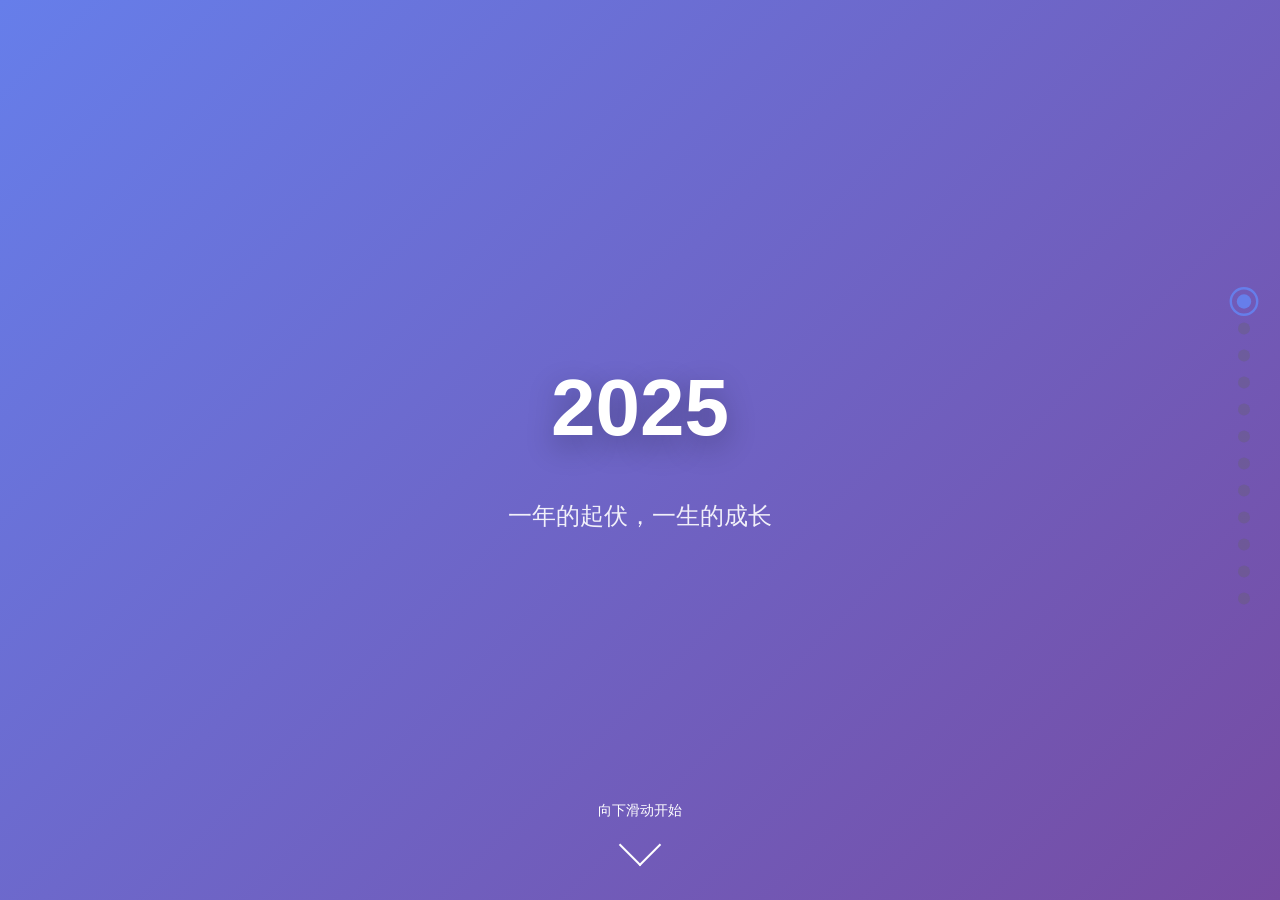
<file: demo/year/2025/index.html>
<!DOCTYPE html>
<html lang="zh-CN">
<head>
    <meta charset="UTF-8">
    <meta name="viewport" content="width=device-width, initial-scale=1.0, maximum-scale=1.0, user-scalable=no">
    <title>2025 年度总结 | My Story</title>
    <style>
        * {
            margin: 0;
            padding: 0;
            box-sizing: border-box;
        }

        body {
            font-family: -apple-system, BlinkMacSystemFont, 'Segoe UI', 'PingFang SC', 'Hiragino Sans GB', 'Microsoft YaHei', sans-serif;
            overflow: hidden;
            background: linear-gradient(135deg, #fdfbfb 0%, #ebedee 100%);
            -webkit-font-smoothing: antialiased;
            -moz-osx-font-smoothing: grayscale;
        }

        .container {
            width: 100vw;
            height: 100vh;
            overflow: hidden;
            position: relative;
        }

        .slide {
            width: 100%;
            height: 100%;
            position: absolute;
            top: 0;
            left: 0;
            display: flex;
            flex-direction: column;
            justify-content: center;
            align-items: center;
            padding: 40px 20px;
            opacity: 0;
            transform: translateY(100%);
            transition: all 0.8s cubic-bezier(0.645, 0.045, 0.355, 1);
            will-change: transform, opacity;
            -webkit-transform: translateZ(0);
            transform: translateZ(0);
        }

        .slide.active {
            opacity: 1;
            transform: translateY(0);
            z-index: 10;
        }

        .slide.prev {
            transform: translateY(-100%);
        }

        /* 背景动画 */
        .background-animation {
            position: absolute;
            top: 0;
            left: 0;
            width: 100%;
            height: 100%;
            overflow: hidden;
            z-index: 0;
        }

        .particle {
            position: absolute;
            border-radius: 50%;
            pointer-events: none;
        }

        /* 导航点 */
        .navigation {
            position: fixed;
            right: 30px;
            top: 50%;
            transform: translateY(-50%);
            z-index: 1000;
            display: flex;
            flex-direction: column;
            gap: 15px;
        }
        
        .nav-dot-wrapper {
            position: relative;
            display: flex;
            align-items: center;
            justify-content: flex-end;
        }
        
        .nav-dot-label {
            position: absolute;
            right: 25px;
            white-space: nowrap;
            background: rgba(0, 0, 0, 0.8);
            color: white;
            padding: 4px 12px;
            border-radius: 4px;
            font-size: 0.85rem;
            opacity: 0;
            pointer-events: none;
            transition: all 0.3s ease;
            transform: translateX(10px);
        }
        
        .nav-dot-wrapper:hover .nav-dot-label {
            opacity: 1;
            transform: translateX(0);
        }
        
        .nav-dot-label::after {
            content: '';
            position: absolute;
            right: -6px;
            top: 50%;
            transform: translateY(-50%);
            border: 6px solid transparent;
            border-left-color: rgba(0, 0, 0, 0.8);
        }

        .nav-dot {
            width: 12px;
            height: 12px;
            border-radius: 50%;
            background: rgba(100, 100, 100, 0.3);
            cursor: pointer;
            transition: all 0.3s ease;
            position: relative;
        }
        
        .nav-dot::before {
            content: '';
            position: absolute;
            top: 50%;
            left: 50%;
            transform: translate(-50%, -50%);
            width: 24px;
            height: 24px;
            border-radius: 50%;
            border: 2px solid rgba(102, 126, 234, 0.3);
            opacity: 0;
            transition: all 0.3s ease;
        }

        .nav-dot:hover {
            transform: scale(1.3);
            background: rgba(100, 100, 100, 0.6);
        }
        
        .nav-dot:hover::before {
            opacity: 1;
            width: 28px;
            height: 28px;
        }

        .nav-dot.active {
            background: #667eea;
            transform: scale(1.2);
            animation: pulse 2s ease-in-out infinite;
        }
        
        @keyframes pulse {
            0%, 100% {
                box-shadow: 0 0 0 0 rgba(102, 126, 234, 0.7);
            }
            50% {
                box-shadow: 0 0 0 8px rgba(102, 126, 234, 0);
            }
        }

        .nav-dot::after {
            content: '';
            position: absolute;
            top: 50%;
            left: 50%;
            transform: translate(-50%, -50%);
            width: 20px;
            height: 20px;
            border: 2px solid #667eea;
            border-radius: 50%;
            opacity: 0;
            transition: opacity 0.3s ease;
        }

        .nav-dot.active::after {
            opacity: 1;
        }

        /* 标题样式 */
        h1 {
            font-size: clamp(2rem, 8vw, 4rem);
            font-weight: 700;
            background: linear-gradient(135deg, #667eea 0%, #764ba2 100%);
            -webkit-background-clip: text;
            -webkit-text-fill-color: transparent;
            background-clip: text;
            margin-bottom: 20px;
            animation: fadeInUp 1s ease;
            text-align: center;
        }

        h2 {
            font-size: clamp(1.5rem, 5vw, 2.5rem);
            color: #4a5568;
            margin-bottom: 30px;
            animation: fadeInUp 1s ease 0.2s backwards;
            text-align: center;
        }

        h3 {
            font-size: clamp(1.2rem, 4vw, 2rem);
            color: #667eea;
            margin-bottom: 20px;
            text-align: center;
        }

        p, li {
            font-size: clamp(0.9rem, 2.5vw, 1.1rem);
            line-height: 1.8;
            color: #4a5568;
            max-width: 800px;
            text-align: center;
            animation: fadeInUp 1s ease 0.4s backwards;
        }

        /* 首页 */
        #slide1 {
            background: linear-gradient(135deg, #667eea 0%, #764ba2 100%);
        }

        #slide1 h1 {
            color: white;
            -webkit-text-fill-color: white;
            font-size: clamp(2.5rem, 10vw, 5rem);
            text-shadow: 0 10px 30px rgba(0,0,0,0.3);
        }

        #slide1 .subtitle {
            color: rgba(255,255,255,0.9);
            font-size: clamp(1rem, 3vw, 1.5rem);
            margin-top: 20px;
        }
        
        #slide12 {
            background: linear-gradient(135deg, #667eea 0%, #764ba2 100%);
        }

        #slide1 .scroll-hint {
            position: absolute;
            bottom: 40px;
            animation: bounce 2s infinite;
            color: white;
            font-size: 0.9rem;
            display: flex;
            flex-direction: column;
            align-items: center;
            gap: 10px;
        }

        .scroll-hint .arrow {
            width: 30px;
            height: 30px;
            border-left: 2px solid white;
            border-bottom: 2px solid white;
            transform: rotate(-45deg);
        }

        /* 卡片样式 */
        .card {
            background: rgba(255, 255, 255, 0.9);
            backdrop-filter: blur(10px);
            border-radius: 20px;
            padding: 40px;
            box-shadow: 0 20px 60px rgba(0,0,0,0.1);
            max-width: 900px;
            width: 90%;
            margin: 20px auto;
            animation: slideInUp 0.8s ease;
        }

        /* 回首这一年样式 */
        .year-review-container {
            max-width: 1200px;
            width: 90%;
            display: grid;
            gap: 30px;
        }

        .review-hero {
            background: linear-gradient(135deg, #667eea15 0%, #764ba215 100%);
            padding: 50px 40px;
            border-radius: 30px;
            text-align: center;
            position: relative;
            overflow: visible;
            box-shadow: 0 20px 60px rgba(102, 126, 234, 0.15);
        }

        .review-hero::before {
            content: '';
            position: absolute;
            top: -50%;
            left: -50%;
            width: 200%;
            height: 200%;
            background: radial-gradient(circle, rgba(102, 126, 234, 0.1) 0%, transparent 70%);
            animation: rotate 20s linear infinite;
        }

        @keyframes rotate {
            from { transform: rotate(0deg); }
            to { transform: rotate(360deg); }
        }

        .review-hero-content {
            position: relative;
            z-index: 1;
        }

        .review-hero h3 {
            font-size: 2rem;
            background: linear-gradient(135deg, #667eea 0%, #764ba2 100%);
            -webkit-background-clip: text;
            -webkit-text-fill-color: transparent;
            background-clip: text;
            margin-bottom: 25px;
        }

        .review-hero p {
            font-size: 1.2rem;
            line-height: 2.2;
            color: #4a5568;
            animation: fadeIn 1s ease 0.3s backwards;
        }

        .keywords-cloud {
            display: flex;
            flex-wrap: wrap;
            gap: 15px;
            justify-content: center;
            margin-top: 30px;
            animation: fadeIn 1s ease 0.6s backwards;
        }

        .keyword-tag {
            background: linear-gradient(135deg, #667eea 0%, #764ba2 100%);
            color: white;
            padding: 12px 24px;
            border-radius: 25px;
            font-size: 1rem;
            font-weight: 600;
            box-shadow: 0 5px 15px rgba(102, 126, 234, 0.3);
            transition: all 0.3s cubic-bezier(0.68, -0.55, 0.265, 1.55);
            cursor: pointer;
            opacity: 0;
            animation: popIn 0.5s ease forwards;
        }

        .keyword-tag:nth-child(1) { animation-delay: 0.7s; background: linear-gradient(135deg, #f093fb 0%, #f5576c 100%); }
        .keyword-tag:nth-child(2) { animation-delay: 0.8s; background: linear-gradient(135deg, #667eea 0%, #764ba2 100%); }
        .keyword-tag:nth-child(3) { animation-delay: 0.9s; background: linear-gradient(135deg, #4a5568 0%, #2d3748 100%); }
        .keyword-tag:nth-child(4) { animation-delay: 1.0s; background: linear-gradient(135deg, #48bb78 0%, #38a169 100%); }
        .keyword-tag:nth-child(5) { animation-delay: 1.1s; background: linear-gradient(135deg, #667eea 0%, #4299e1 100%); }

        @keyframes popIn {
            from {
                opacity: 0;
                transform: scale(0.5) rotate(-10deg);
            }
            to {
                opacity: 1;
                transform: scale(1) rotate(0deg);
            }
        }

        .keyword-tag:hover {
            transform: translateY(-5px) scale(1.1);
            box-shadow: 0 10px 25px rgba(102, 126, 234, 0.4);
        }

        .stats-grid {
            display: grid;
            grid-template-columns: repeat(auto-fit, minmax(200px, 1fr));
            gap: 20px;
            margin-top: 30px;
        }

        .stat-card {
            background: white;
            padding: 30px 20px;
            border-radius: 20px;
            text-align: center;
            box-shadow: 0 10px 30px rgba(0,0,0,0.08);
            transition: all 0.3s ease;
            opacity: 0;
            animation: slideInUp 0.6s ease forwards;
        }

        .stat-card:nth-child(1) { animation-delay: 0.2s; }
        .stat-card:nth-child(2) { animation-delay: 0.3s; }
        .stat-card:nth-child(3) { animation-delay: 0.4s; }
        .stat-card:nth-child(4) { animation-delay: 0.5s; }

        .stat-card:hover {
            transform: translateY(-10px);
            box-shadow: 0 20px 50px rgba(102, 126, 234, 0.2);
        }

        .stat-number {
            font-size: 2.5rem;
            font-weight: bold;
            background: linear-gradient(135deg, #667eea 0%, #764ba2 100%);
            -webkit-background-clip: text;
            -webkit-text-fill-color: transparent;
            background-clip: text;
            margin-bottom: 10px;
        }

        .stat-label {
            font-size: 1rem;
            color: #718096;
            font-weight: 500;
        }

        @keyframes slideInUp {
            from {
                opacity: 0;
                transform: translateY(30px);
            }
            to {
                opacity: 1;
                transform: translateY(0);
            }
        }

        /* 时间线 */
        .timeline-container {
            max-width: 1000px;
            width: 90%;
            overflow-y: auto;
            max-height: 80vh;
            padding: 20px;
            position: relative;
            -webkit-overflow-scrolling: touch;
            scroll-behavior: smooth;
        }
        
        .timeline-container::before {
            content: '';
            position: absolute;
            left: 30px;
            top: 0;
            bottom: auto;
            min-height: 3500px;
            width: 3px;
            background: linear-gradient(180deg, #667eea 0%, #764ba2 50%, #f093fb 100%);
            box-shadow: 0 0 8px rgba(102, 126, 234, 0.4);
        }

        .timeline-item {
            display: flex;
            margin-bottom: 60px;
            position: relative;
            opacity: 0;
            animation: fadeInLeft 0.6s ease forwards;
        }

        .timeline-item:nth-child(even) {
            animation: fadeInRight 0.6s ease forwards;
        }

        .timeline-item:nth-child(1) { animation-delay: 0.1s; }
        .timeline-item:nth-child(2) { animation-delay: 0.2s; }
        .timeline-item:nth-child(3) { animation-delay: 0.3s; }
        .timeline-item:nth-child(4) { animation-delay: 0.4s; }
        .timeline-item:nth-child(5) { animation-delay: 0.5s; }
        .timeline-item:nth-child(6) { animation-delay: 0.6s; }

        .timeline-dot {
            width: 24px;
            height: 24px;
            background: linear-gradient(135deg, #667eea 0%, #764ba2 100%);
            border-radius: 50%;
            margin-right: 25px;
            flex-shrink: 0;
            margin-top: 5px;
            box-shadow: 0 0 0 5px rgba(255, 255, 255, 1), 0 0 0 8px rgba(102, 126, 234, 0.3);
            cursor: pointer;
            transition: all 0.4s cubic-bezier(0.68, -0.55, 0.265, 1.55);
            position: relative;
            z-index: 10;
        }
        
        .timeline-dot::before {
            content: '';
            position: absolute;
            width: 100%;
            height: 100%;
            border-radius: 50%;
            background: inherit;
            animation: pulse-dot 2s ease-in-out infinite;
            opacity: 0;
        }
        
        @keyframes pulse-dot {
            0% {
                transform: scale(1);
                opacity: 1;
            }
            100% {
                transform: scale(2);
                opacity: 0;
            }
        }
        
        .timeline-dot.active {
            transform: scale(1.6) rotate(360deg);
            box-shadow: 0 0 0 5px rgba(255, 255, 255, 1), 0 0 0 10px #f093fb, 0 0 20px rgba(240, 147, 251, 0.6);
        }

        .timeline-dot:hover {
            transform: scale(1.6) rotate(180deg);
            box-shadow: 0 0 0 5px rgba(255, 255, 255, 1), 0 0 0 10px rgba(102, 126, 234, 0.5), 0 0 15px rgba(102, 126, 234, 0.4);
        }

        .timeline-content {
            flex: 1;
            background: linear-gradient(135deg, #ffffff 0%, #f8f9fa 100%);
            padding: 25px 30px;
            border-radius: 20px;
            box-shadow: 0 8px 25px rgba(0,0,0,0.08);
            transition: all 0.4s cubic-bezier(0.4, 0, 0.2, 1);
            cursor: pointer;
            position: relative;
            border: 2px solid transparent;
            overflow: hidden;
        }
        
        .timeline-content::before {
            content: '';
            position: absolute;
            top: 0;
            left: 0;
            right: 0;
            height: 4px;
            background: linear-gradient(90deg, #667eea 0%, #764ba2 100%);
            transform: scaleX(0);
            transition: transform 0.3s ease;
        }
        
        .timeline-content:hover::before {
            transform: scaleX(1);
        }

        .timeline-content:hover {
            transform: translateX(10px) translateY(-8px);
            box-shadow: 0 15px 40px rgba(102, 126, 234, 0.2);
            border-color: #667eea;
        }
        
        .timeline-content.expanded {
            background: linear-gradient(135deg, #f0f4ff 0%, #fef5ff 100%);
            border-color: #667eea;
        }

        .timeline-month {
            font-size: 1.4rem;
            font-weight: bold;
            background: linear-gradient(135deg, #667eea 0%, #764ba2 100%);
            -webkit-background-clip: text;
            -webkit-text-fill-color: transparent;
            background-clip: text;
            margin-bottom: 15px;
            display: flex;
            align-items: center;
            gap: 10px;
        }
        
        .timeline-month::before {
            content: '📅';
            font-size: 1.2rem;
            filter: none;
            -webkit-text-fill-color: initial;
        }

        .timeline-text {
            font-size: 1.05rem;
            color: #4a5568;
            line-height: 1.9;
            text-align: left;
        }

        /* 收获卡片网格 */
        .achievement-grid {
            display: grid;
            grid-template-columns: repeat(auto-fit, minmax(250px, 1fr));
            gap: 20px;
            max-width: 1000px;
            width: 90%;
            margin-top: 30px;
            max-height: 70vh;
            overflow-y: auto;
            padding: 10px;
        }

        .achievement-card {
            background: white;
            padding: 30px;
            border-radius: 20px;
            box-shadow: 0 10px 30px rgba(0,0,0,0.1);
            border: 2px solid transparent;
            transition: all 0.3s ease;
            cursor: pointer;
            opacity: 0;
            animation: popIn 0.5s ease forwards;
            display: flex;
            flex-direction: column;
            align-items: center;
            text-align: center;
        }

        .achievement-card:nth-child(1) { animation-delay: 0.1s; }
        .achievement-card:nth-child(2) { animation-delay: 0.2s; }
        .achievement-card:nth-child(3) { animation-delay: 0.3s; }
        .achievement-card:nth-child(4) { animation-delay: 0.4s; }
        .achievement-card:nth-child(5) { animation-delay: 0.5s; }
        .achievement-card:nth-child(6) { animation-delay: 0.6s; }
        .achievement-card:nth-child(7) { animation-delay: 0.7s; }

        .achievement-card:hover {
            transform: translateY(-8px);
            box-shadow: 0 20px 50px rgba(102, 126, 234, 0.3);
            border: 2px solid #667eea;
        }

        .achievement-icon {
            font-size: 3rem;
            margin-bottom: 15px;
            display: block;
        }

        .achievement-title {
            font-size: 1.4rem;
            font-weight: bold;
            color: #667eea;
            margin-bottom: 15px;
        }

        .achievement-desc {
            font-size: 1rem;
            color: #4a5568;
            line-height: 1.8;
        }

        /* 宠物画廊 */
        .pet-gallery {
            display: flex;
            flex-direction: column;
            gap: 25px;
            max-width: 1000px;
            width: 90%;
            margin-top: 30px;
            max-height: 70vh;
            overflow-y: auto;
            padding: 10px;
            -webkit-overflow-scrolling: touch;
            scroll-behavior: smooth;
        }

        .pet-card {
            background: white;
            border-radius: 20px;
            overflow: hidden;
            box-shadow: 0 10px 30px rgba(0,0,0,0.1);
            transition: all 0.3s ease;
            cursor: pointer;
            opacity: 0;
            animation: scaleIn 0.5s ease forwards;
            border: 2px solid transparent;
            display: flex;
            align-items: center;
            min-height: 120px;
        }

        .pet-card:nth-child(1) { animation-delay: 0.1s; }
        .pet-card:nth-child(2) { animation-delay: 0.2s; }
        .pet-card:nth-child(3) { animation-delay: 0.3s; }
        .pet-card:nth-child(4) { animation-delay: 0.4s; }
        .pet-card:nth-child(5) { animation-delay: 0.5s; }

        .pet-card:hover {
            transform: scale(1.05);
            box-shadow: 0 20px 50px rgba(102, 126, 234, 0.3);
            border: 2px solid #667eea;
        }

        .pet-image {
            width: 140px;
            height: 140px;
            min-width: 140px;
            background: linear-gradient(135deg, #667eea33 0%, #764ba233 100%);
            display: flex;
            align-items: center;
            justify-content: center;
            font-size: 4.5rem;
            flex-shrink: 0;
        }

        .pet-info {
            padding: 20px 25px;
            text-align: left;
            flex: 1;
        }

        .pet-name {
            font-size: 1.5rem;
            font-weight: bold;
            color: #667eea;
            margin-bottom: 10px;
        }

        .pet-birthday {
            font-size: 1rem;
            color: #718096;
            line-height: 1.7;
        }

        /* 目标列表 */
        .goals-list {
            list-style: none;
            max-width: 600px;
            width: 90%;
            margin-top: 30px;
        }

        .goal-item {
            background: white;
            padding: 25px;
            margin-bottom: 15px;
            border-radius: 15px;
            box-shadow: 0 5px 20px rgba(0,0,0,0.08);
            display: flex;
            align-items: center;
            gap: 20px;
            cursor: pointer;
            transition: all 0.3s ease;
            opacity: 0;
            animation: slideInRight 0.5s ease forwards;
        }

        .goal-item:nth-child(1) { animation-delay: 0.1s; }
        .goal-item:nth-child(2) { animation-delay: 0.2s; }
        .goal-item:nth-child(3) { animation-delay: 0.3s; }
        .goal-item:nth-child(4) { animation-delay: 0.4s; }

        .goal-item:hover {
            transform: translateX(10px);
            background: linear-gradient(135deg, #667eea15 0%, #764ba215 100%);
        }

        .goal-number {
            font-size: 2rem;
            font-weight: bold;
            background: linear-gradient(135deg, #667eea 0%, #764ba2 100%);
            -webkit-background-clip: text;
            -webkit-text-fill-color: transparent;
            background-clip: text;
            min-width: 40px;
        }

        .goal-text {
            font-size: 1.2rem;
            color: #4a5568;
            text-align: left;
        }

        /* 游戏卡片 */
        .game-card {
            background: white;
            padding: 40px;
            border-radius: 20px;
            box-shadow: 0 20px 60px rgba(0,0,0,0.15);
            max-width: 600px;
            width: 90%;
            text-align: center;
            animation: flipIn 0.8s ease;
        }

        .game-title {
            font-size: 3rem;
            font-weight: bold;
            background: linear-gradient(135deg, #f093fb 0%, #f5576c 100%);
            -webkit-background-clip: text;
            -webkit-text-fill-color: transparent;
            background-clip: text;
            margin-bottom: 20px;
        }

        .game-icon {
            font-size: 5rem;
            margin: 20px 0;
        }
        
        /* 音乐列表 */
        .music-list {
            max-width: 700px;
            width: 90%;
            display: flex;
            flex-direction: column;
            gap: 20px;
            max-height: 75vh;
            overflow-y: auto;
            padding: 10px;
        }
        
        .music-item {
            background: white;
            padding: 25px 30px;
            border-radius: 15px;
            box-shadow: 0 10px 30px rgba(0,0,0,0.1);
            display: flex;
            align-items: center;
            gap: 25px;
            transition: all 0.3s ease;
            opacity: 0;
            animation: fadeInLeft 0.6s ease forwards;
        }
        
        .music-item:nth-child(1) { animation-delay: 0.1s; }
        .music-item:nth-child(2) { animation-delay: 0.2s; }
        .music-item:nth-child(3) { animation-delay: 0.3s; }
        
        .music-item:hover {
            transform: translateX(10px);
            box-shadow: 0 15px 40px rgba(102, 126, 234, 0.2);
        }
        
        .music-rank {
            font-size: 2rem;
            font-weight: bold;
            background: linear-gradient(135deg, #667eea 0%, #764ba2 100%);
            -webkit-background-clip: text;
            -webkit-text-fill-color: transparent;
            background-clip: text;
            min-width: 50px;
            text-align: center;
        }
        
        .music-info {
            flex: 1;
        }
        
        .music-name {
            font-size: 1.4rem;
            font-weight: bold;
            color: #2d3748;
            margin-bottom: 5px;
        }
        
        .music-artist {
            font-size: 0.95rem;
            color: #718096;
        }
        
        .music-play {
            background: linear-gradient(135deg, #667eea 0%, #764ba2 100%);
            color: white;
            border: none;
            padding: 12px 24px;
            border-radius: 25px;
            font-size: 0.95rem;
            cursor: pointer;
            transition: all 0.3s ease;
            display: flex;
            align-items: center;
            gap: 8px;
            text-decoration: none;
        }
        
        .music-play:hover {
            transform: scale(1.05);
            box-shadow: 0 5px 15px rgba(102, 126, 234, 0.4);
        }
        
        .music-play::before {
            content: '▶';
            font-size: 0.8rem;
        }
        
        /* 城市时间线 */
        .city-timeline {
            max-width: 900px;
            width: 90%;
            max-height: 80vh;
            overflow-y: auto;
            padding: 20px 10px;
            position: relative;
            -webkit-overflow-scrolling: touch;
            scroll-behavior: smooth;
        }
        
        .city-timeline::before {
            content: '';
            position: absolute;
            left: 50%;
            top: 20px;
            bottom: auto;
            height: calc(100% - 40px);
            min-height: 2000px;
            width: 4px;
            background: linear-gradient(180deg, #667eea 0%, #764ba2 30%, #f093fb 60%, #ffd700 100%);
            transform: translateX(-50%);
            box-shadow: 0 0 10px rgba(102, 126, 234, 0.5);
            pointer-events: none;
        }
        
        .city-stop {
            display: flex;
            align-items: center;
            margin-bottom: 80px;
            position: relative;
            opacity: 0;
            animation: fadeInUp 0.8s ease forwards;
        }
        
        .city-stop:nth-child(1) { animation-delay: 0.1s; }
        .city-stop:nth-child(2) { animation-delay: 0.3s; }
        .city-stop:nth-child(3) { animation-delay: 0.5s; }
        .city-stop:nth-child(4) { animation-delay: 0.7s; }
        .city-stop:nth-child(5) { animation-delay: 0.9s; }
        
        .city-stop:nth-child(odd) {
            flex-direction: row;
        }
        
        .city-stop:nth-child(even) {
            flex-direction: row-reverse;
        }
        
        .city-content {
            width: 42%;
            background: linear-gradient(135deg, #ffffff 0%, #f8f9fa 100%);
            padding: 30px;
            border-radius: 20px;
            box-shadow: 0 10px 30px rgba(0,0,0,0.08);
            transition: all 0.4s cubic-bezier(0.4, 0, 0.2, 1);
            position: relative;
            border: 2px solid transparent;
        }
        
        .city-content::before {
            content: '';
            position: absolute;
            top: 0;
            left: 0;
            right: 0;
            height: 3px;
            background: linear-gradient(90deg, #667eea 0%, #764ba2 100%);
            border-radius: 20px 20px 0 0;
        }
        
        .city-stop:nth-child(odd) .city-content {
            text-align: right;
        }
        
        .city-stop:nth-child(even) .city-content {
            text-align: left;
        }
        
        .city-content:hover {
            transform: translateY(-8px) scale(1.02);
            box-shadow: 0 20px 50px rgba(102, 126, 234, 0.25);
            border-color: #667eea;
        }
        
        .city-point {
            width: 70px;
            height: 70px;
            background: linear-gradient(135deg, #ffffff 0%, #f8f9fa 100%);
            border-radius: 50%;
            display: flex;
            align-items: center;
            justify-content: center;
            font-size: 2.5rem;
            box-shadow: 0 0 0 5px #fff, 0 0 0 10px #667eea, 0 0 20px rgba(102, 126, 234, 0.3);
            z-index: 10;
            position: relative;
            margin: 0 30px;
            transition: all 0.5s cubic-bezier(0.68, -0.55, 0.265, 1.55);
            transform: scale(0.7) translateZ(0);
            will-change: transform;
        }
        
        .city-point.active {
            box-shadow: 0 0 0 5px #fff, 0 0 0 12px #f093fb, 0 0 35px rgba(240, 147, 251, 0.9);
            animation: emoji-rotate-scale 2s ease-in-out infinite;
        }
        
        @keyframes emoji-rotate-scale {
            0% {
                transform: scale(0.9) rotate(0deg);
            }
            50% {
                transform: scale(1.4) rotate(180deg);
            }
            100% {
                transform: scale(0.9) rotate(360deg);
            }
        }
        
        .city-stop:hover .city-point {
            transform: scale(1.3) rotate(180deg);
        }
        
        .city-stop:nth-child(odd) .city-point {
            order: 2;
        }
        
        .city-stop:nth-child(even) .city-point {
            order: 1;
        }
        
        .city-label {
            font-size: 2rem;
            font-weight: bold;
            background: linear-gradient(135deg, #667eea 0%, #764ba2 100%);
            -webkit-background-clip: text;
            -webkit-text-fill-color: transparent;
            background-clip: text;
            margin-bottom: 15px;
            position: relative;
            display: inline-block;
        }
        
        .city-subtitle {
            font-size: 1.1rem;
            color: #667eea;
            font-weight: 600;
            margin-bottom: 12px;
            letter-spacing: 0.5px;
        }
        
        .city-desc {
            font-size: 1.05rem;
            color: #4a5568;
            line-height: 1.9;
            position: relative;
        }
        
        .city-highlight {
            color: #667eea;
            font-weight: 600;
            position: relative;
            padding: 2px 6px;
            background: rgba(102, 126, 234, 0.08);
            border-radius: 4px;
            transition: all 0.3s ease;
        }
        
        .city-highlight:hover {
            background: rgba(102, 126, 234, 0.15);
            transform: scale(1.05);
        }
        
        .city-tag {
            display: inline-block;
            background: linear-gradient(135deg, #667eea 0%, #764ba2 100%);
            color: white;
            padding: 6px 16px;
            border-radius: 20px;
            font-size: 0.8rem;
            margin-top: 15px;
            font-weight: 600;
            letter-spacing: 0.5px;
            box-shadow: 0 4px 15px rgba(102, 126, 234, 0.3);
            transition: all 0.3s ease;
        }
        
        .city-tag:hover {
            transform: translateY(-2px);
            box-shadow: 0 6px 20px rgba(102, 126, 234, 0.4);
        }
        
        .city-emoji {
            font-size: 1.2rem;
            margin: 0 4px;
            display: inline-block;
            animation: bounce 2s infinite;
        }

        /* 动画 */
        @keyframes fadeInUp {
            from {
                opacity: 0;
                transform: translateY(30px);
            }
            to {
                opacity: 1;
                transform: translateY(0);
            }
        }

        @keyframes fadeInLeft {
            from {
                opacity: 0;
                transform: translateX(-30px);
            }
            to {
                opacity: 1;
                transform: translateX(0);
            }
        }

        @keyframes fadeInRight {
            from {
                opacity: 0;
                transform: translateX(30px);
            }
            to {
                opacity: 1;
                transform: translateX(0);
            }
        }

        @keyframes slideInUp {
            from {
                opacity: 0;
                transform: translateY(50px);
            }
            to {
                opacity: 1;
                transform: translateY(0);
            }
        }

        @keyframes slideInRight {
            from {
                opacity: 0;
                transform: translateX(50px);
            }
            to {
                opacity: 1;
                transform: translateX(0);
            }
        }

        @keyframes popIn {
            from {
                opacity: 0;
                transform: scale(0.5);
            }
            to {
                opacity: 1;
                transform: scale(1);
            }
        }

        @keyframes scaleIn {
            from {
                opacity: 0;
                transform: scale(0.8);
            }
            to {
                opacity: 1;
                transform: scale(1);
            }
        }

        @keyframes flipIn {
            from {
                opacity: 0;
                transform: perspective(400px) rotateY(90deg);
            }
            to {
                opacity: 1;
                transform: perspective(400px) rotateY(0deg);
            }
        }

        @keyframes bounce {
            0%, 20%, 50%, 80%, 100% {
                transform: translateY(0);
            }
            40% {
                transform: translateY(-20px);
            }
            60% {
                transform: translateY(-10px);
            }
        }

        /* 响应式 */
        @media (max-width: 768px) {
            body {
                padding-bottom: env(safe-area-inset-bottom);
            }
            
            .navigation {
                right: 10px;
                gap: 8px;
                bottom: max(20px, env(safe-area-inset-bottom));
            }

            .nav-dot {
                width: 8px;
                height: 8px;
            }
            
            .nav-dot-wrapper {
                padding: 8px;
            }
            
            #slide1 .scroll-hint {
                bottom: 100px;
                font-size: 0.95rem;
            }
            
            .scroll-hint .arrow {
                width: 22px;
                height: 22px;
            }

            .card {
                padding: 20px 15px;
                width: 95%;
            }
            
            /* 回首这一年移动端优化 - 单屏完整显示 */
            .year-review-container {
                gap: 15px;
                padding: 0;
                max-height: 85vh;
                display: flex;
                flex-direction: column;
                justify-content: center;
            }
            
            .review-hero {
                padding: 0;
                border-radius: 0;
                background: transparent;
                box-shadow: none;
            }
            
            .review-hero::before {
                display: none;
            }
            
            .review-hero-content {
                background: linear-gradient(135deg, #667eea 0%, #764ba2 100%);
                padding: 20px 18px;
                border-radius: 20px;
                box-shadow: 0 10px 30px rgba(102, 126, 234, 0.4);
            }
            
            .review-hero h3 {
                font-size: 1.4rem;
                margin-bottom: 12px;
                line-height: 1.3;
                color: white;
                background: none;
                -webkit-text-fill-color: white;
                text-shadow: 0 2px 8px rgba(0, 0, 0, 0.2);
            }
            
            .review-hero p {
                font-size: 0.85rem;
                line-height: 1.7;
                color: rgba(255, 255, 255, 0.95);
                text-shadow: 0 1px 3px rgba(0, 0, 0, 0.1);
                margin-bottom: 0;
            }
            
            .review-hero p br {
                display: none;
            }
            
            .review-hero p strong {
                color: #ffd700;
                font-weight: 600;
            }
            
            .keywords-cloud {
                gap: 8px;
                margin-top: 15px;
                flex-wrap: wrap;
            }
            
            .keyword-tag {
                padding: 6px 12px;
                font-size: 0.75rem;
                background: rgba(255, 255, 255, 0.25);
                border: 1px solid rgba(255, 255, 255, 0.4);
                backdrop-filter: blur(10px);
                box-shadow: 0 2px 8px rgba(0, 0, 0, 0.1);
            }
            
            .keyword-tag:nth-child(1),
            .keyword-tag:nth-child(2),
            .keyword-tag:nth-child(3),
            .keyword-tag:nth-child(4),
            .keyword-tag:nth-child(5) {
                background: rgba(255, 255, 255, 0.25);
            }
            
            .stats-grid {
                grid-template-columns: repeat(2, 1fr);
                gap: 10px;
                margin-top: 0;
            }
            
            .stat-card {
                padding: 15px 12px;
                background: linear-gradient(135deg, #ffffff 0%, #f8f9fa 100%);
                border-left: 3px solid #667eea;
                box-shadow: 0 5px 15px rgba(102, 126, 234, 0.15);
                border-radius: 12px;
            }
            
            .stat-card:nth-child(2) {
                border-left-color: #764ba2;
            }
            
            .stat-card:nth-child(3) {
                border-left-color: #f093fb;
            }
            
            .stat-card:nth-child(4) {
                border-left-color: #48bb78;
            }
            
            .stat-number {
                font-size: 1.8rem;
                margin-bottom: 4px;
                background: linear-gradient(135deg, #667eea 0%, #764ba2 100%);
                -webkit-background-clip: text;
                -webkit-text-fill-color: transparent;
                font-weight: 700;
            }
            
            .stat-label {
                font-size: 0.75rem;
                color: #4a5568;
            }

            .timeline-container {
                max-height: 70vh;
                padding: 10px;
            }
            
            .timeline-container::before {
                left: 20px;
                min-height: 3000px;
            }
            
            .timeline-item {
                margin-bottom: 40px;
            }
            
            .timeline-dot {
                width: 20px;
                height: 20px;
                margin-right: 15px;
            }
            
            .timeline-content {
                padding: 15px;
            }
            
            .timeline-month {
                font-size: 1.1rem;
            }
            
            .timeline-text {
                font-size: 0.9rem;
                line-height: 1.8;
            }

            .achievement-grid {
                grid-template-columns: 1fr;
                gap: 20px;
                max-height: 65vh;
                overflow-y: auto;
                padding: 10px;
            }
            
            .pet-gallery {
                gap: 20px;
                max-height: 70vh;
                padding: 5px;
                width: 95%;
            }
            
            .achievement-card {
                padding: 25px 20px;
                border-radius: 15px;
            }
            
            .achievement-icon {
                font-size: 3rem;
            }
            
            .achievement-title {
                font-size: 1.2rem;
            }
            
            .achievement-desc {
                font-size: 0.95rem;
            }
            
            .pet-card {
                margin-bottom: 0;
                min-height: 110px;
                flex-direction: row;
            }
            
            .pet-image {
                width: 110px;
                height: 110px;
                min-width: 110px;
                font-size: 3.5rem;
            }
            
            .pet-info {
                padding: 15px 20px;
            }
            
            .pet-name {
                font-size: 1.3rem;
                margin-bottom: 8px;
            }
            
            .pet-birthday {
                font-size: 0.95rem;
                line-height: 1.6;
            }

            .slide {
                padding: 30px 15px;
            }
            
            h1 {
                font-size: 2.2rem !important;
                margin-bottom: 15px;
            }
            
            h2 {
                font-size: 1.4rem !important;
                margin-bottom: 20px;
            }
            
            p, li {
                font-size: 1rem !important;
            }
            
            .mood-chart {
                height: 250px;
                margin-top: 20px;
                width: 95%;
            }
            
            .mood-status-label {
                font-size: 0.7rem;
                padding: 3px 8px;
            }
            
            .goals-list {
                width: 95%;
            }
            
            .goal-item {
                padding: 20px 15px;
            }
            
            .goal-number {
                font-size: 1.5rem;
            }
            
            .goal-text {
                font-size: 1rem;
            }
            
            .pet-card .pet-image {
                height: 180px;
                font-size: 3rem;
            }
            
            .game-card {
                padding: 30px 20px;
                width: 95%;
            }
            
            .game-title {
                font-size: 2rem;
            }
            
            .game-icon {
                font-size: 3.5rem;
                margin: 15px 0;
            }
            
            .music-list {
                max-height: 70vh;
                gap: 15px;
                padding: 5px;
            }
            
            .music-item {
                padding: 20px;
                gap: 15px;
            }
            
            .music-rank {
                font-size: 1.5rem;
                min-width: 40px;
            }
            
            .music-name {
                font-size: 1.2rem;
            }
            
            .music-artist {
                font-size: 0.85rem;
            }
            
            .music-play {
                padding: 10px 18px;
                font-size: 0.85rem;
            }
            
            .city-timeline {
                max-height: 75vh;
                padding: 20px 5px;
            }
            
            .city-timeline::before {
                left: 30px;
                min-height: 1500px;
            }
            
            .city-stop {
                flex-direction: row !important;
                margin-bottom: 50px;
            }
            
            .city-stop:nth-child(odd),
            .city-stop:nth-child(even) {
                flex-direction: row !important;
            }
            
            .city-content {
                width: calc(100% - 100px);
                text-align: left !important;
                padding: 20px;
            }
            
            .city-point {
                width: 55px;
                height: 55px;
                font-size: 1.8rem;
                margin: 0 15px 0 5px;
                order: 1 !important;
                flex-shrink: 0;
            }
            
            .city-stop:nth-child(odd) .city-point,
            .city-stop:nth-child(even) .city-point {
                order: 1 !important;
            }
            
            .city-label {
                font-size: 1.6rem;
            }
            
            .city-subtitle {
                font-size: 1rem;
            }
            
            .city-desc {
                font-size: 0.95rem;
            }
            
            .city-tag {
                font-size: 0.75rem;
                padding: 5px 12px;
            }
            
            .city-emoji {
                font-size: 1rem;
            }
            
            .quote {
                font-size: 1.2rem;
                padding-left: 25px;
            }
            
            .quote::before {
                font-size: 3rem;
            }
            
            .reflection-card {
                padding: 25px 18px;
                width: 90%;
                background: linear-gradient(135deg, #667eea 0%, #764ba2 100%);
                box-shadow: 0 10px 30px rgba(102, 126, 234, 0.4);
                border-radius: 20px;
                max-height: none;
                display: block;
            }
            
            .quote {
                font-size: 1rem;
                padding: 20px 15px;
                margin-bottom: 20px;
                background: rgba(255, 255, 255, 0.15);
                border-radius: 15px;
                color: white;
                border: 1px solid rgba(255, 255, 255, 0.2);
                box-shadow: none;
                line-height: 1.8;
                text-align: left;
                font-weight: 400;
                backdrop-filter: blur(10px);
            }
            
            .quote::before {
                display: none;
            }
            
            .reflection-text {
                font-size: 0.9rem !important;
                line-height: 1.9 !important;
                color: rgba(255, 255, 255, 0.95);
                padding: 0;
                background: none;
                border-radius: 0;
                box-shadow: none;
                margin-bottom: 20px;
                text-align: left;
            }
            
            .reflection-text strong {
                display: inline;
                color: #ffd700;
                font-weight: 600;
                background: none;
                padding: 0;
                border-radius: 0;
            }
            
            .reflection-text br {
                display: block;
                content: "";
                margin-top: 8px;
            }
            
            .value-badge {
                padding: 10px 14px;
                font-size: 0.85rem;
                background: rgba(255, 255, 255, 0.2);
                color: white;
                border: 1px solid rgba(255, 255, 255, 0.3);
                box-shadow: none;
                backdrop-filter: blur(10px);
            }
            
            .value-badge:hover {
                background: rgba(255, 255, 255, 0.3);
                transform: none;
            }
            
            .about-values {
                gap: 8px;
                margin-top: 0;
                justify-content: flex-start;
            }
            
            .farewell-card {
                padding: 40px 25px;
                width: 95%;
                max-width: 95%;
            }
            
            .farewell-title {
                margin-bottom: 20px;
            }
            
            .farewell-subtitle {
                margin-bottom: 30px;
            }
            
            .farewell-message {
                line-height: 2.2;
            }
            
            .farewell-highlight {
                font-size: 1.2rem;
                padding: 4px 12px;
                margin-top: 10px;
                display: inline-block;
            }
            
            .farewell-stars .star {
                display: none;
            }
            
            .farewell-card::before {
                animation-duration: 30s;
            }
        }

        /* 滚动条样式 */
        ::-webkit-scrollbar {
            width: 8px;
        }

        ::-webkit-scrollbar-track {
            background: rgba(0,0,0,0.05);
            border-radius: 10px;
        }

        ::-webkit-scrollbar-thumb {
            background: linear-gradient(135deg, #667eea 0%, #764ba2 100%);
            border-radius: 10px;
        }

        ::-webkit-scrollbar-thumb:hover {
            background: linear-gradient(135deg, #764ba2 0%, #667eea 100%);
        }

        /* 心情曲线图 */
        .mood-chart {
            max-width: 800px;
            width: 90%;
            height: 300px;
            margin-top: 30px;
            position: relative;
        }

        .mood-svg {
            width: 100%;
            height: 100%;
        }

        .mood-line {
            fill: none;
            stroke: url(#mood-gradient);
            stroke-width: 4;
            stroke-linecap: round;
            stroke-linejoin: round;
            stroke-dasharray: 2000;
            stroke-dashoffset: 2000;
            animation: drawLine 2s cubic-bezier(0.4, 0, 0.2, 1) forwards;
            filter: drop-shadow(0 2px 4px rgba(102, 126, 234, 0.3));
        }

        @keyframes drawLine {
            0% {
                stroke-dashoffset: 2000;
                opacity: 0;
            }
            10% {
                opacity: 1;
            }
            100% {
                stroke-dashoffset: 0;
                opacity: 1;
            }
        }

        .mood-dot {
            cursor: pointer;
            transition: all 0.3s cubic-bezier(0.68, -0.55, 0.265, 1.55);
            opacity: 0;
            transform: scale(0);
            animation: popDot 0.5s ease-out forwards;
        }

        @keyframes popDot {
            0% {
                opacity: 0;
                transform: scale(0);
            }
            50% {
                transform: scale(1.3);
            }
            100% {
                opacity: 1;
                transform: scale(1);
            }
        }

        .mood-dot:hover {
            transform: scale(1.5);
            filter: drop-shadow(0 0 8px currentColor);
        }

        .mood-label {
            font-size: 12px;
            fill: #4a5568;
            opacity: 0;
            animation: fadeInUp 0.6s ease-out forwards;
        }
        
        .mood-status-label {
            font-size: 11px;
            font-weight: 600;
            fill: #667eea;
            opacity: 0;
            animation: fadeInScale 0.6s cubic-bezier(0.68, -0.55, 0.265, 1.55) forwards;
        }

        @keyframes fadeInUp {
            from {
                opacity: 0;
                transform: translateY(10px);
            }
            to {
                opacity: 1;
                transform: translateY(0);
            }
        }
        
        @keyframes fadeInScale {
            from {
                opacity: 0;
                transform: scale(0.5);
            }
            to {
                opacity: 1;
                transform: scale(1);
            }
        }

        /* 月份提示框 */
        .mood-tooltip {
            position: absolute;
            background: linear-gradient(135deg, #667eea 0%, #764ba2 100%);
            color: white;
            padding: 12px 18px;
            border-radius: 12px;
            font-size: 14px;
            font-weight: 600;
            pointer-events: none;
            opacity: 0;
            transform: translate(-50%, -100%) scale(0.8);
            transition: all 0.3s cubic-bezier(0.68, -0.55, 0.265, 1.55);
            white-space: nowrap;
            box-shadow: 0 8px 20px rgba(102, 126, 234, 0.4);
            z-index: 100;
        }

        .mood-tooltip::after {
            content: '';
            position: absolute;
            bottom: -6px;
            left: 50%;
            transform: translateX(-50%);
            width: 0;
            height: 0;
            border-left: 6px solid transparent;
            border-right: 6px solid transparent;
            border-top: 6px solid #764ba2;
        }

        .mood-tooltip.show {
            opacity: 1;
            transform: translate(-50%, -100%) scale(1);
        }

        /* 反思卡片 */
        .reflection-card {
            background: linear-gradient(135deg, #667eea 0%, #764ba2 50%, #f093fb 100%);
            padding: 50px 40px;
            border-radius: 30px;
            box-shadow: 0 25px 70px rgba(102, 126, 234, 0.4);
            max-width: 800px;
            width: 90%;
            position: relative;
            overflow: hidden;
            animation: slideInUp 0.8s ease;
        }
        
        .reflection-card::before {
            content: '';
            position: absolute;
            top: -50%;
            right: -50%;
            width: 200%;
            height: 200%;
            background: radial-gradient(circle, rgba(255,255,255,0.1) 0%, transparent 70%);
            animation: rotate 20s linear infinite;
            pointer-events: none;
        }

        .quote {
            font-size: 1.6rem;
            font-weight: 500;
            color: #ffffff;
            line-height: 1.8;
            margin-bottom: 30px;
            position: relative;
            padding: 30px;
            background: rgba(255, 255, 255, 0.15);
            border-radius: 20px;
            backdrop-filter: blur(10px);
            border: 1px solid rgba(255, 255, 255, 0.2);
            box-shadow: 0 8px 32px rgba(0, 0, 0, 0.1);
        }

        .quote::before {
            content: '💭';
            position: absolute;
            left: 30px;
            top: -20px;
            font-size: 3rem;
            background: linear-gradient(135deg, #ffd700, #ffed4e);
            -webkit-background-clip: text;
            -webkit-text-fill-color: transparent;
            filter: drop-shadow(0 2px 8px rgba(255, 215, 0, 0.3));
        }
        
        .reflection-text {
            font-size: 1.2rem;
            color: #ffffff;
            line-height: 2.2;
            position: relative;
            z-index: 1;
            text-shadow: 0 2px 4px rgba(0, 0, 0, 0.1);
        }
        
        .reflection-text strong {
            display: inline-block;
            padding: 4px 16px;
            background: rgba(255, 255, 255, 0.25);
            border-radius: 20px;
            color: #ffffff;
            font-weight: 600;
            margin: 0 4px;
            box-shadow: 0 4px 15px rgba(0, 0, 0, 0.1);
            border: 1px solid rgba(255, 255, 255, 0.3);
        }
        
        .about-values {
            display: flex;
            gap: 15px;
            justify-content: center;
            flex-wrap: wrap;
            margin-top: 30px;
            position: relative;
            z-index: 1;
        }
        
        .value-badge {
            padding: 12px 24px;
            background: rgba(255, 255, 255, 0.2);
            border-radius: 25px;
            color: #ffffff;
            font-size: 1.1rem;
            font-weight: 500;
            backdrop-filter: blur(10px);
            border: 2px solid rgba(255, 255, 255, 0.3);
            box-shadow: 0 8px 24px rgba(0, 0, 0, 0.15);
            transition: all 0.3s ease;
            display: flex;
            align-items: center;
            gap: 8px;
        }
        
        .value-badge:hover {
            transform: translateY(-5px);
            box-shadow: 0 12px 32px rgba(0, 0, 0, 0.25);
            background: rgba(255, 255, 255, 0.3);
        }
        
        /* 告别卡片 */
        .farewell-card {
            background: transparent;
            padding: 60px 50px;
            border-radius: 0;
            max-width: 700px;
            width: 90%;
            box-shadow: none;
            position: relative;
            overflow: visible;
            animation: fadeIn 1.2s ease;
            text-align: center;
        }
        
        @keyframes fadeIn {
            from { opacity: 0; transform: translateY(30px); }
            to { opacity: 1; transform: translateY(0); }
        }
        
        .farewell-card::before {
            display: none;
        }
        
        .farewell-title {
            color: #ffffff;
            font-size: clamp(3rem, 10vw, 5rem);
            font-weight: 300;
            margin-bottom: 20px;
            text-shadow: 0 4px 20px rgba(0, 0, 0, 0.2);
            position: relative;
            z-index: 1;
            -webkit-text-fill-color: white;
            letter-spacing: 0.05em;
            animation: titleSlide 1s ease 0.3s backwards;
        }
        
        @keyframes titleSlide {
            from { opacity: 0; transform: translateY(-20px); }
            to { opacity: 1; transform: translateY(0); }
        }
        
        .farewell-subtitle {
            color: rgba(255, 255, 255, 0.85);
            font-size: clamp(2rem, 6vw, 3.5rem);
            font-weight: 300;
            margin-bottom: 50px;
            position: relative;
            z-index: 1;
            text-shadow: 0 2px 10px rgba(0, 0, 0, 0.15);
            letter-spacing: 0.05em;
            animation: subtitleSlide 1s ease 0.5s backwards;
        }
        
        @keyframes subtitleSlide {
            from { opacity: 0; transform: translateY(-20px); }
            to { opacity: 1; transform: translateY(0); }
        }
        
        .farewell-message {
            color: rgba(255, 255, 255, 0.9);
            font-size: clamp(1.1rem, 2.5vw, 1.4rem);
            line-height: 2.5;
            position: relative;
            z-index: 1;
            text-shadow: 0 1px 5px rgba(0, 0, 0, 0.1);
            font-weight: 300;
            animation: messageSlide 1s ease 0.7s backwards;
        }
        
        @keyframes messageSlide {
            from { opacity: 0; transform: translateY(20px); }
            to { opacity: 1; transform: translateY(0); }
        }
        
        .farewell-highlight {
            display: inline-block;
            font-size: clamp(1.4rem, 3vw, 1.8rem);
            font-weight: 400;
            color: #ffffff;
            padding: 0;
            background: none;
            border-radius: 0;
            margin-top: 20px;
            border: none;
            box-shadow: none;
            animation: highlightPulse 2s ease-in-out infinite;
            letter-spacing: 0.1em;
        }
        
        @keyframes highlightPulse {
            0%, 100% { 
                opacity: 0.9;
                transform: scale(1);
            }
            50% { 
                opacity: 1;
                transform: scale(1.05);
            }
        }
        
        .farewell-stars {
            position: absolute;
            top: 0;
            left: 0;
            width: 100%;
            height: 100%;
            pointer-events: none;
            z-index: 0;
            display: none;
        }
        
        .star {
            position: absolute;
            background: #ffffff;
            border-radius: 50%;
            animation: twinkle 3s ease-in-out infinite;
        }
        
        @keyframes twinkle {
            0%, 100% { opacity: 0.3; transform: scale(1); }
            50% { opacity: 1; transform: scale(1.2); }
        }
        
        /* 点击波纹效果 */
        .ripple {
            position: absolute;
            border-radius: 50%;
            background: radial-gradient(circle, rgba(102, 126, 234, 0.4), transparent);
            transform: scale(0);
            animation: ripple-animation 0.6s ease-out;
            pointer-events: none;
        }
        
        @keyframes ripple-animation {
            to {
                transform: scale(4);
                opacity: 0;
            }
        }
        
        /* 喜庆纸屑 */
        .confetti {
            position: fixed;
            width: 10px;
            height: 10px;
            background: #f0f;
            position: absolute;
            animation: confetti-fall 3s linear forwards;
            pointer-events: none;
            z-index: 9999;
        }
        
        @keyframes confetti-fall {
            to {
                transform: translateY(100vh) rotate(360deg);
                opacity: 0;
            }
        }
        
        /* 烟花效果 */
        .firework {
            position: fixed;
            pointer-events: none;
            z-index: 9999;
        }
        
        .firework-particle {
            position: absolute;
            width: 4px;
            height: 4px;
            border-radius: 50%;
            animation: firework-explosion 1s ease-out forwards;
        }
        
        @keyframes firework-explosion {
            0% {
                transform: translate(0, 0);
                opacity: 1;
            }
            100% {
                transform: translate(var(--tx), var(--ty));
                opacity: 0;
            }
        }
        
        /* 浮动心形 */
        .floating-heart {
            position: fixed;
            font-size: 2rem;
            pointer-events: none;
            z-index: 9999;
            animation: float-up 3s ease-out forwards;
        }
        
        @keyframes float-up {
            0% {
                transform: translateY(0) scale(0);
                opacity: 1;
            }
            50% {
                transform: translateY(-50vh) scale(1.2);
                opacity: 0.8;
            }
            100% {
                transform: translateY(-100vh) scale(0.5);
                opacity: 0;
            }
        }
    </style>
</head>
<body>
    <div class="container">
        <!-- 背景动画 -->
        <div class="background-animation" id="bgAnimation"></div>

        <!-- 导航点 -->
        <div class="navigation" id="navigation"></div>

        <!-- 幻灯片 1: 封面 -->
        <div class="slide active" id="slide1">
            <h1>2025</h1>
            <p class="subtitle">一年的起伏，一生的成长</p>
            <div class="scroll-hint">
                <span>向下滑动开始</span>
                <div class="arrow"></div>
            </div>
        </div>

        <!-- 幻灯片 2: 概述 -->
        <div class="slide" id="slide2">
            <h2>回首这一年</h2>
            <div class="year-review-container">
                <div class="review-hero">
                    <div class="review-hero-content">
                        <h3>2025 · 起伏与成长的一年</h3>
                        <p>
                            这一年，经历了<strong style="color: #f093fb;">欢乐</strong>与<strong style="color: #764ba2;">烦恼</strong>，
                            遭遇了<strong style="color: #4a5568;">背叛</strong>的痛苦，<br>
                            也迎来了<strong style="color: #667eea;">新机遇</strong>和<strong style="color: #48bb78;">真成长</strong>。<br><br>
                            回望这365天，有遗憾，但更多的是收获。<br>
                            每一次跌倒都让我更加坚强，每一次选择都让我更加清醒。
                        </p>
                        <div class="keywords-cloud">
                            <span class="keyword-tag">欢乐</span>
                            <span class="keyword-tag">机遇</span>
                            <span class="keyword-tag">背叛</span>
                            <span class="keyword-tag">成长</span>
                            <span class="keyword-tag">独立</span>
                        </div>
                    </div>
                </div>
                
                <div class="stats-grid">
                    <div class="stat-card">
                        <div class="stat-number">365</div>
                        <div class="stat-label">天的坚持</div>
                    </div>
                    <div class="stat-card">
                        <div class="stat-number">5</div>
                        <div class="stat-label">个城市足迹</div>
                    </div>
                    <div class="stat-card">
                        <div class="stat-number">10</div>
                        <div class="stat-label">只宠物陪伴</div>
                    </div>
                    <div class="stat-card">
                        <div class="stat-number">∞</div>
                        <div class="stat-label">次自我疗愈</div>
                    </div>
                </div>
            </div>
        </div>

        <!-- 幻灯片 3: 收获 -->
        <div class="slide" id="slide3">
            <h2>2025 我的收获</h2>
            <div class="achievement-grid">
                <div class="achievement-card">
                    <span class="achievement-icon">💼</span>
                    <div class="achievement-title">高薪工作</div>
                    <div class="achievement-desc">成功获得高薪工作机会，开启职业新篇章</div>
                </div>
                <div class="achievement-card">
                    <span class="achievement-icon">🎓</span>
                    <div class="achievement-title">本科顺利毕业</div>
                    <div class="achievement-desc">顺利完成学业，成功获得学位证书</div>
                </div>
                <div class="achievement-card">
                    <span class="achievement-icon">🎯</span>
                    <div class="achievement-title">独立意识增强</div>
                    <div class="achievement-desc">学会与家庭和社会保持适度距离，找到属于自己的节奏</div>
                </div>
                <div class="achievement-card">
                    <span class="achievement-icon">💪</span>
                    <div class="achievement-title">抗压能力提升</div>
                    <div class="achievement-desc">经历打击和失落，学会自我疗愈</div>
                </div>
                <div class="achievement-card">
                    <span class="achievement-icon">🌈</span>
                    <div class="achievement-title">生活与兴趣平衡</div>
                    <div class="achievement-desc">宠物、钓鱼、游戏等丰富生活内容，让生活有温度</div>
                </div>
                <div class="achievement-card">
                    <span class="achievement-icon">🚀</span>
                    <div class="achievement-title">职业与技能成长</div>
                    <div class="achievement-desc">新工作中积累经验，年底专注技术提升，收获自信</div>
                </div>
                <div class="achievement-card">
                    <span class="achievement-icon">💰</span>
                    <div class="achievement-title">经济独立</div>
                    <div class="achievement-desc">实现经济自主，掌握财务自由的第一步</div>
                </div>
            </div>
        </div>

        <!-- 幻灯片 4: 情绪曲线 -->
        <div class="slide" id="slide4">
            <h2>我的2025心情曲线</h2>
            <div class="mood-chart">
                <div class="mood-tooltip" id="moodTooltip"></div>
                <svg class="mood-svg" viewBox="0 0 800 300">
                    <defs>
                        <linearGradient id="mood-gradient" x1="0%" y1="0%" x2="100%" y2="0%">
                            <stop offset="0%" style="stop-color:#667eea;stop-opacity:1" />
                            <stop offset="50%" style="stop-color:#f093fb;stop-opacity:1" />
                            <stop offset="100%" style="stop-color:#764ba2;stop-opacity:1" />
                        </linearGradient>
                    </defs>
                    <!-- 网格线 -->
                    <line x1="50" y1="250" x2="750" y2="250" stroke="#e2e8f0" stroke-width="1"/>
                    <line x1="50" y1="200" x2="750" y2="200" stroke="#e2e8f0" stroke-width="1"/>
                    <line x1="50" y1="150" x2="750" y2="150" stroke="#e2e8f0" stroke-width="1"/>
                    <line x1="50" y1="100" x2="750" y2="100" stroke="#e2e8f0" stroke-width="1"/>
                    <line x1="50" y1="50" x2="750" y2="50" stroke="#e2e8f0" stroke-width="1"/>
                    
                    <!-- 心情曲线 -->
                    <path class="mood-line" d="M 50,200 L 110,180 L 170,190 L 230,80 L 290,100 L 350,120 L 410,220 L 470,210 L 530,200 L 590,190 L 650,120 L 710,90 L 750,100"/>
                    
                    <!-- 数据点和状态标签 -->
                    <g>
                        <circle class="mood-dot" cx="50" cy="200" r="5" fill="#667eea" data-month="1" data-title="1月: 回乡与矛盾" style="animation-delay: 0.15s"></circle>
                        <text class="mood-status-label" x="50" y="185" text-anchor="middle" style="animation-delay: 0.15s">回乡与矛盾</text>
                    </g>
                    <g>
                        <circle class="mood-dot" cx="110" cy="180" r="5" fill="#667eea" data-month="2" data-title="2月: 麻木" style="animation-delay: 0.3s"></circle>
                        <text class="mood-status-label" x="110" y="165" text-anchor="middle" style="animation-delay: 0.3s">麻木</text>
                    </g>
                    <g>
                        <circle class="mood-dot" cx="170" cy="190" r="5" fill="#667eea" data-month="3" data-title="3月: 扬帆起航" style="animation-delay: 0.45s"></circle>
                        <text class="mood-status-label" x="170" y="175" text-anchor="middle" style="animation-delay: 0.45s">扬帆起航</text>
                    </g>
                    <g>
                        <circle class="mood-dot" cx="230" cy="80" r="5" fill="#48bb78" data-month="4" data-title="4月: 最快乐的月份" style="animation-delay: 0.6s"></circle>
                        <text class="mood-status-label" x="230" y="65" text-anchor="middle" fill="#48bb78" style="animation-delay: 0.6s">最快乐的月份</text>
                    </g>
                    <g>
                        <circle class="mood-dot" cx="290" cy="100" r="5" fill="#667eea" data-month="5" data-title="5月: 幸福也焦虑" style="animation-delay: 0.75s"></circle>
                        <text class="mood-status-label" x="290" y="85" text-anchor="middle" style="animation-delay: 0.75s">幸福也焦虑</text>
                    </g>
                    <g>
                        <circle class="mood-dot" cx="350" cy="120" r="5" fill="#e53e3e" data-month="6" data-title="6月: 背叛" style="animation-delay: 0.9s"></circle>
                        <text class="mood-status-label" x="350" y="105" text-anchor="middle" fill="#e53e3e" style="animation-delay: 0.9s">背叛</text>
                    </g>
                    <g>
                        <circle class="mood-dot" cx="410" cy="220" r="5" fill="#764ba2" data-month="7" data-title="7月: 宠物治愈" style="animation-delay: 1.05s"></circle>
                        <text class="mood-status-label" x="410" y="240" text-anchor="middle" fill="#764ba2" style="animation-delay: 1.05s">宠物治愈</text>
                    </g>
                    <g>
                        <circle class="mood-dot" cx="470" cy="210" r="5" fill="#764ba2" data-month="8" data-title="8月: 浑浑噩噩" style="animation-delay: 1.2s"></circle>
                        <text class="mood-status-label" x="470" y="230" text-anchor="middle" fill="#764ba2" style="animation-delay: 1.2s">浑浑噩噩</text>
                    </g>
                    <g>
                        <circle class="mood-dot" cx="530" cy="200" r="5" fill="#764ba2" data-month="9" data-title="9月: Helios来到" style="animation-delay: 1.35s"></circle>
                        <text class="mood-status-label" x="530" y="220" text-anchor="middle" fill="#764ba2" style="animation-delay: 1.35s">Helios来到</text>
                    </g>
                    <g>
                        <circle class="mood-dot" cx="590" cy="190" r="5" fill="#764ba2" data-month="10" data-title="10月: 浑噩" style="animation-delay: 1.5s"></circle>
                        <text class="mood-status-label" x="590" y="175" text-anchor="middle" fill="#764ba2" style="animation-delay: 1.5s">浑噩</text>
                    </g>
                    <g>
                        <circle class="mood-dot" cx="650" cy="120" r="5" fill="#48bb78" data-month="11" data-title="11月: 新的开始" style="animation-delay: 1.65s"></circle>
                        <text class="mood-status-label" x="650" y="105" text-anchor="middle" fill="#48bb78" style="animation-delay: 1.65s">新的开始</text>
                    </g>
                    <g>
                        <circle class="mood-dot" cx="710" cy="90" r="5" fill="#48bb78" data-month="12" data-title="12月: 回归正轨" style="animation-delay: 1.8s"></circle>
                        <text class="mood-status-label" x="710" y="75" text-anchor="middle" fill="#48bb78" style="animation-delay: 1.8s">回归正轨</text>
                    </g>
                    <g>
                        <circle class="mood-dot" cx="750" cy="100" r="5" fill="#48bb78" data-month="13" data-title="当下: 继续前行" style="animation-delay: 1.95s"></circle>
                        <text class="mood-status-label" x="750" y="85" text-anchor="middle" fill="#48bb78" style="animation-delay: 1.95s">继续前行</text>
                    </g>
                    
                    <!-- 月份标签 -->
                    <text class="mood-label" x="40" y="270" style="animation-delay: 2.2s">1月</text>
                    <text class="mood-label" x="160" y="270" style="animation-delay: 2.2s">3月</text>
                    <text class="mood-label" x="280" y="270" style="animation-delay: 2.2s">5月</text>
                    <text class="mood-label" x="400" y="270" style="animation-delay: 2.2s">7月</text>
                    <text class="mood-label" x="520" y="270" style="animation-delay: 2.2s">9月</text>
                    <text class="mood-label" x="640" y="270" style="animation-delay: 2.2s">11月</text>
                </svg>
            </div>
            <p style="margin-top: 20px; color: #718096; animation: fadeIn 1s ease 2.5s backwards;">悬停在圆点上查看当月心情详情 ✨</p>
        </div>

        <!-- 幻灯片 5: 月度回顾 -->
        <div class="slide" id="slide5">
            <h2>2025 月度回顾</h2>
            <div class="timeline-container">
                <div class="timeline-item">
                    <div class="timeline-dot"></div>
                    <div class="timeline-content">
                        <div class="timeline-month">1月 · 回乡</div>
                        <div class="timeline-text">
                            在2024年12月离开了上一家公司，怀着充满斗志的心理面对新的生活。1月1日和同学从香港跨年回来，认识了一个新的朋友，虽然现在很少联系了。接着房租到期，短暂离开深圳，走向南京旅游去见一个老朋友——一个陪伴我成长的朋友。再次见到他，依然还能想到5年前的回忆。<br><br>
                            回到黑龙江老家之前，我认为生活可以顺顺利利快快乐乐的和家人在一起。但远不如想象的那么好，刚回到家里就和家里发生了很大冲突和矛盾，还有父亲被医院误诊的事情，每天都很焦虑，很想立刻离开这个家。反而变得再也不想回到家。1月末平平淡淡过了一个年，一直盼着2月快点开学，我想离开这个家。
                        </div>
                    </div>
                </div>
                <div class="timeline-item">
                    <div class="timeline-dot"></div>
                    <div class="timeline-content">
                        <div class="timeline-month">2月 · 麻木</div>
                        <div class="timeline-text">
                            2月在家里度过得有些浑浑噩噩，生活节奏完全乱了。本来可以在月末回学校的，我也可以过我的2月25日生日，但因为哈尔滨冬奥会的原因，开学延迟了一周，这让生日也被荒废了。那一天，我只是迷迷糊糊地睡了一天，感受不到快乐。<br><br>
                            虽然父母不太干涉我的生活，但待在家里依然让我焦虑不安。我开始越来越清楚：家，已经不是让我舒心的地方。
                        </div>
                    </div>
                </div>
                <div class="timeline-item">
                    <div class="timeline-dot"></div>
                    <div class="timeline-content">
                        <div class="timeline-month">3月 · 幸福</div>
                        <div class="timeline-text">
                            终于开学了！回到大学，见到了大学里最好的朋友们。夜晚独自走在校园的小路上，心里有一种既属于这里又不完全属于这里的微妙感受。看着离校的倒计时，我感受到一种奇异的自由感。<br><br>
                            3月可以说是我这一年最快乐的一个月：我不必担心工作，因为手里握有30多个offer，知道自己在市场上很有竞争力；也不愁经济问题，因为过去两年的实习让我积攒了不少钱。每天的生活几乎都是轻松愉快，玩游戏、和朋友相处，唯一的不爽可能就是游戏里没打过别人（笑）。论文和毕业设计早在2024年就完成了，这让我更加无忧无虑。那时的3月，是真正属于我的、毫无负担的幸福时光。<br><br>
                            当然也是有焦虑的，焦虑就是如何找到一个满意的房子。
                        </div>
                    </div>
                </div>
                <div class="timeline-item">
                    <div class="timeline-dot"></div>
                    <div class="timeline-content">
                        <div class="timeline-month">4月 · 扬帆起航 - 重回深圳</div>
                        <div class="timeline-text">
                            4月5日，我来到了深圳，找到了一个我满意的出租屋，也有了一个高薪工作。在新的公司开启我梦的开始。刚来公司的时候我的确很开心，真的很开心。<br><br>
                            在公司的日子我一直盼着5月12日回到学校。在新的公司我接触新的业务领域，学到了很多新的知识，我的能力也上涨很多。同样，我也开始了钓鱼这个新爱好。
                        </div>
                    </div>
                </div>
                <div class="timeline-item">
                    <div class="timeline-dot"></div>
                    <div class="timeline-content">
                        <div class="timeline-month">5月 · 幸福和焦虑</div>
                        <div class="timeline-text">
                            在5月我天天盼着5月12日回到学校。公司也非常够意思，给我了1个多月的远程办公，并且这一个多月没有给我安排任何任务。让我感到很开心。<br><br>
                            我也回到了学校，每天开心地打游戏，享受最后的大学时光，和朋友们在一起的每一刻都很珍贵。
                        </div>
                    </div>
                </div>
                <div class="timeline-item">
                    <div class="timeline-dot"></div>
                    <div class="timeline-content">
                        <div class="timeline-month">6月 · 背叛</div>
                        <div class="timeline-text">
                            我成为了小丑。毕业的好心情也没有了，毕业典礼也没有参加。<br><br>
                            无所谓，明天会更好。在6月16日默默回到了深圳，开始新的生活。
                        </div>
                    </div>
                </div>
                <div class="timeline-item">
                    <div class="timeline-dot"></div>
                    <div class="timeline-content">
                        <div class="timeline-month">7月 · Jerry 和 Jamie 的来到</div>
                        <div class="timeline-text">
                            经过如此大的打击，我养了2个宠物，男孩叫Jerry，女孩叫Jamie。他们都是7月21日出生的。<br><br>
                            他们虽然在治愈我，陪伴着我，但是我依然活在阴影当中，心情还是很低落。
                        </div>
                    </div>
                </div>
                <div class="timeline-item">
                    <div class="timeline-dot"></div>
                    <div class="timeline-content">
                        <div class="timeline-month">8月 · 浑浑噩噩</div>
                        <div class="timeline-text">
                            折磨，CMN。整个8月都在浑浑噩噩中度过，感觉每天都很煎熬，看不到出路。<br><br>
                            终于到了8月末我才迎来我的救赎，生活开始有了一丝转机。
                        </div>
                    </div>
                </div>
                <div class="timeline-item">
                    <div class="timeline-dot"></div>
                    <div class="timeline-content">
                        <div class="timeline-month">9月 · Helios 的来到</div>
                        <div class="timeline-text">
                            9月份没有什么太大的事情发生，依然浑浑噩噩，但是Helios的来到给我生活带来了很多乐趣。Helios生日是5月18日，9月21日来到我家里。<br><br>
                            但是依然浑浑噩噩，自己的技术水平也严重下降，工作无精打采，整个人状态都不太好。
                        </div>
                    </div>
                </div>
                <div class="timeline-item">
                    <div class="timeline-dot"></div>
                    <div class="timeline-content">
                        <div class="timeline-month">10月 · 如此浑噩</div>
                        <div class="timeline-text">
                            浑浑噩噩，无任何变化。对生活充满了无奈，每天都在重复着同样的事情，看不到希望，也不知道该如何改变。<br><br>
                            整个月都在迷茫和困惑中度过。
                        </div>
                    </div>
                </div>
                <div class="timeline-item">
                    <div class="timeline-dot"></div>
                    <div class="timeline-content">
                        <div class="timeline-month">11月 · 新的开始</div>
                        <div class="timeline-text">
                            在浑浑噩噩的过程中我终于迎来了新的开始！我的生活开始走向幸福，终于看到了曙光。<br><br>
                            心情也逐渐好转，对未来又有了期待和信心。一切都在往好的方向发展。
                        </div>
                    </div>
                </div>
                <div class="timeline-item">
                    <div class="timeline-dot"></div>
                    <div class="timeline-content">
                        <div class="timeline-month">12月 · Nano 和 Yeco 的来到</div>
                        <div class="timeline-text">
                            12月我摸了一周鱼，剩下的时间都在提升自己的技术，我的生活也回到了正轨。同样我的Nano和Yeco也参与了我们的生活，他们都是11月10日出生的。<br><br>
                            现在有6个毛孩子陪伴着我，生活变得充实而温暖。技术也在不断提升，工作状态也恢复了，一切都在变好。
                        </div>
                    </div>
                </div>
            </div>
        </div>

        <!-- 幻灯片 6: 关于我 -->
        <div class="slide" id="slide6">
            <h2>关于我这个人</h2>
            <div class="reflection-card">
                <div class="quote">
                    我很独立，也很在意自己的节奏。我不喜欢被管束，即便是亲人，也不希望他们过多干涉我的生活。
                </div>
                <p class="reflection-text">
                    我希望生活的节奏和选择掌握在自己手中，而不是顺应他人的期待。<br><br>
                    <strong>自由和独立</strong>，是我最看重的价值，<br>
                    它们让我在面对复杂世界时仍然能保持清醒和坚定。
                </p>
                <div class="about-values">
                    <div class="value-badge">🎯 追求自由</div>
                    <div class="value-badge">💪 保持独立</div>
                    <div class="value-badge">🌟 自我节奏</div>
                    <div class="value-badge">✨ 清醒坚定</div>
                </div>
            </div>
        </div>

        <!-- 幻灯片 7: 年度游戏 -->
        <div class="slide" id="slide7">
            <h2>我心中的2025年度最佳游戏</h2>
            <div class="game-card">
                <div class="game-title">RUST</div>
                <div class="game-icon">🎮</div>
                <p style="color: #718096; font-size: 1.1rem; margin-top: 20px;">
                    在虚拟世界里建造、探索、生存<br>
                    体验不一样的冒险人生
                </p>
            </div>
        </div>

        <!-- 幻灯片 8: 今年去过的城市 -->
        <div class="slide" id="slide8">
            <h2>2025 我的旅行足迹 ✈️</h2>
            <div class="city-timeline">
                <div class="city-stop">
                    <div class="city-content">
                        <div class="city-label">深圳</div>
                        <div class="city-subtitle">梦想开始的地方</div>
                        <div class="city-desc">
                            在这里找到了<span class="city-highlight">高薪工作</span>，开启全新的人生篇章 <span class="city-emoji">🚀</span><br>
                            从零开始，每一步都是<span class="city-highlight">梦想的起点</span>
                        </div>
                        <span class="city-tag">🎯 第一站</span>
                    </div>
                    <div class="city-point">🌴</div>
                </div>
                
                <div class="city-stop">
                    <div class="city-content">
                        <div class="city-label">香港</div>
                        <div class="city-subtitle">跨年狂欢之旅</div>
                        <div class="city-desc">
                            与<span class="city-highlight">伙伴一起跨年狂欢</span> <span class="city-emoji">🎉</span><br>
                            也认识了<span class="city-highlight">新朋友</span>（虽然目前来往少了）<br>
                            那些难忘的瞬间，是2025最美好的回忆
                        </div>
                        <span class="city-tag">✨ 第二站</span>
                    </div>
                    <div class="city-point">🏙️</div>
                </div>
                
                <div class="city-stop">
                    <div class="city-content">
                        <div class="city-label">南京</div>
                        <div class="city-subtitle">老友重逢</div>
                        <div class="city-desc">
                            见到了<span class="city-highlight">多年的好友</span> <span class="city-emoji">🤝</span><br>
                            <span class="city-highlight">熟悉的感觉涌上心头</span>，仿佛时光未曾流逝<br>
                            友谊的温度，在古都的街头蔓延
                        </div>
                        <span class="city-tag">💙 第三站</span>
                    </div>
                    <div class="city-point">🏯</div>
                </div>
                
                <div class="city-stop">
                    <div class="city-content">
                        <div class="city-label">哈尔滨</div>
                        <div class="city-subtitle">毕业时刻</div>
                        <div class="city-desc">
                            <span class="city-highlight">短暂的快乐时光</span> <span class="city-emoji">😊</span><br>
                            在这座冰雪之城，拿到了我的<span class="city-highlight">学士学位</span> <span class="city-emoji">🎓</span><br>
                            <span class="city-highlight" style="font-size: 1.1rem;">毕业快乐，前程似锦！</span>
                        </div>
                        <span class="city-tag">🎊 第四站</span>
                    </div>
                    <div class="city-point">❄️</div>
                </div>
                
                <div class="city-stop">
                    <div class="city-content">
                        <div class="city-label">深圳</div>
                        <div class="city-subtitle">再次回归</div>
                        <div class="city-desc">
                            回到这座城市，已是<span class="city-highlight">全新的自己</span> <span class="city-emoji">💪</span><br>
                            这里是我<span class="city-highlight">奋斗的阵地</span>，承载着梦想与未来<br>
                            继续前行，创造更多可能！
                        </div>
                        <span class="city-tag">🌟 归来</span>
                    </div>
                    <div class="city-point">🌴</div>
                </div>
            </div>
        </div>

        <!-- 幻灯片 9: 年度音乐 -->
        <div class="slide" id="slide9">
            <h2>我心中的2025年度最佳音乐 🎵</h2>
            <div class="music-list">
                <div class="music-item">
                    <div class="music-rank">1</div>
                    <div class="music-info">
                        <div class="music-name">小酒窝</div>
                        <div class="music-artist">林俊杰 / 蔡卓妍</div>
                    </div>
                </div>
                <div class="music-item">
                    <div class="music-rank">2</div>
                    <div class="music-info">
                        <div class="music-name">江南</div>
                        <div class="music-artist">林俊杰</div>
                    </div>
                </div>
                <div class="music-item">
                    <div class="music-rank">3</div>
                    <div class="music-info">
                        <div class="music-name">曹操</div>
                        <div class="music-artist">林俊杰</div>
                    </div>
                </div>
            </div>
        </div>

        <!-- 幻灯片 10: 宠物们 -->
        <div class="slide" id="slide10">
            <h2>我的毛孩子们 🐾</h2>
            <div class="pet-gallery">
                <div class="pet-card">
                    <div class="pet-image">🐹</div>
                    <div class="pet-info">
                        <div class="pet-name">Jamie</div>
                        <div class="pet-birthday">生日: 7月21日</div>
                    </div>
                </div>
                <div class="pet-card">
                    <div class="pet-image">🐹</div>
                    <div class="pet-info">
                        <div class="pet-name">Jerry</div>
                        <div class="pet-birthday">生日: 7月21日</div>
                    </div>
                </div>
                <div class="pet-card">
                    <div class="pet-image">🦎</div>
                    <div class="pet-info">
                        <div class="pet-name">Helios</div>
                        <div class="pet-birthday">生日: 5月18日<br>来到: 9月21日</div>
                    </div>
                </div>
                <div class="pet-card">
                    <div class="pet-image">🐭</div>
                    <div class="pet-info">
                        <div class="pet-name">沫沫</div>
                        <div class="pet-birthday">生日: 12月27日</div>
                    </div>
                </div>
                <div class="pet-card">
                    <div class="pet-image">🐭</div>
                    <div class="pet-info">
                        <div class="pet-name">sapphire</div>
                        <div class="pet-birthday">生日: 12月27日</div>
                    </div>
                </div>
                <div class="pet-card">
                    <div class="pet-image">🐭</div>
                    <div class="pet-info">
                        <div class="pet-name">a little</div>
                        <div class="pet-birthday">26-01-01</div>
                    </div>
                </div>
                <div class="pet-card">
                    <div class="pet-image">🦎</div>
                    <div class="pet-info">
                        <div class="pet-name">Nano</div>
                        <div class="pet-birthday">生日: 11月10日</div>
                    </div>
                </div>
                <div class="pet-card">
                    <div class="pet-image">🐭</div>
                    <div class="pet-info">
                        <div class="pet-name">Yeco</div>
                        <div class="pet-birthday">生日: 11月10日</div>
                    </div>
                </div>
                <div class="pet-card">
                    <div class="pet-image">🐹</div>
                    <div class="pet-info">
                        <div class="pet-name">饭团</div>
                        <div class="pet-birthday">生日: 12月17日</div>
                    </div>
                </div>
            </div>
            <p style="margin-top: 30px; color: #667eea; font-size: 1.1rem;">
                感谢你们陪伴我度过最艰难的时光 ❤️
            </p>
        </div>

        <!-- 幻灯片 11: 2026目标 -->
        <div class="slide" id="slide11">
            <h2>2026 我的目标</h2>
            <ul class="goals-list">
                <li class="goal-item">
                    <div class="goal-number">01</div>
                    <div class="goal-text">存款在多多多多多多！！！💰</div>
                </li>
                <li class="goal-item">
                    <div class="goal-number">02</div>
                    <div class="goal-text">技术涨涨涨涨！！！！！🚀</div>
                </li>
                <li class="goal-item">
                    <div class="goal-number">03</div>
                    <div class="goal-text">要爱情</div>
                </li>
                <li class="goal-item">
                    <div class="goal-number">04</div>
                    <div class="goal-text">处理好自己关系圈 🤝</div>
                </li>
            </ul>
        </div>

        <!-- 幻灯片 12: 结束语 -->
        <div class="slide" id="slide12">
            <div class="farewell-card">
                <h1 class="farewell-title">Bye 2025</h1>
                <h2 class="farewell-subtitle">Hello 2026</h2>
                <div class="farewell-message">
                    无论过去如何起伏，未来终将更加明亮<br><br>
                    感谢所有的经历，期待所有的可能<br><br>
                    <span class="farewell-highlight">明天会更好 ✨</span>
                </div>
            </div>
        </div>
    </div>

    <script>
        // 幻灯片管理
        const slides = document.querySelectorAll('.slide');
        const navigation = document.getElementById('navigation');
        let currentSlide = 0;
        let isAnimating = false;
        let touchStartY = 0;
        let touchEndY = 0;
        let touchStartTime = 0;

        // 创建导航点
        const slideLabels = ['封面', '回顾', '收获', '心情', '月度', '关于我', '游戏', '城市', '音乐', '宠物', '目标', '结束'];
        slides.forEach((_, index) => {
            const wrapper = document.createElement('div');
            wrapper.className = 'nav-dot-wrapper';
            
            const label = document.createElement('div');
            label.className = 'nav-dot-label';
            label.textContent = slideLabels[index];
            
            const dot = document.createElement('div');
            dot.className = 'nav-dot' + (index === 0 ? ' active' : '');
            dot.addEventListener('click', () => goToSlide(index));
            
            wrapper.appendChild(label);
            wrapper.appendChild(dot);
            navigation.appendChild(wrapper);
        });

        const navDots = document.querySelectorAll('.nav-dot');

        // 跳转到指定幻灯片
        function goToSlide(index) {
            if (isAnimating || index === currentSlide || index < 0 || index >= slides.length) return;
            
            isAnimating = true;
            const direction = index > currentSlide ? 'next' : 'prev';
            
            slides[currentSlide].classList.remove('active');
            if (direction === 'prev') {
                slides[currentSlide].classList.add('prev');
            }
            
            navDots[currentSlide].classList.remove('active');
            
            currentSlide = index;
            
            slides[currentSlide].classList.add('active');
            slides[currentSlide].classList.remove('prev');
            navDots[currentSlide].classList.add('active');
            
            // 如果切换到心情曲线slide，重新触发动画
            if (index === 3) { // slide4是第4个slide，index为3
                restartMoodAnimation();
            }
            
            setTimeout(() => {
                isAnimating = false;
            }, 800);
        }
        
        // 重新启动心情曲线动画
        function restartMoodAnimation() {
            const moodLine = document.querySelector('.mood-line');
            const moodDots = document.querySelectorAll('.mood-dot');
            const moodStatusLabels = document.querySelectorAll('.mood-status-label');
            const moodLabels = document.querySelectorAll('.mood-label');
            
            if (moodLine) {
                // 重置并重新播放线条动画
                moodLine.style.animation = 'none';
                setTimeout(() => {
                    moodLine.style.animation = 'drawLine 2s cubic-bezier(0.4, 0, 0.2, 1) forwards';
                }, 10);
            }
            
            // 重置并重新播放圆点动画 - 在绘制过程中依次弹出，每个间隔0.15秒
            moodDots.forEach((dot, index) => {
                dot.style.animation = 'none';
                setTimeout(() => {
                    const delay = 0.15 + index * 0.15;
                    dot.style.animation = `popDot 0.5s ease-out ${delay}s forwards`;
                }, 10);
            });
            
            // 重置并重新播放状态标签动画 - 和圆点同步
            moodStatusLabels.forEach((label, index) => {
                label.style.animation = 'none';
                setTimeout(() => {
                    const delay = 0.15 + index * 0.15;
                    label.style.animation = `fadeInScale 0.6s cubic-bezier(0.68, -0.55, 0.265, 1.55) ${delay}s forwards`;
                }, 10);
            });
            
            // 重置并重新播放月份标签动画 - 所有月份同时出现
            moodLabels.forEach((label) => {
                label.style.animation = 'none';
                setTimeout(() => {
                    label.style.animation = `fadeInUp 0.6s ease-out 2.2s forwards`;
                }, 10);
            });
        }

        // 下一张
        function nextSlide() {
            goToSlide(currentSlide + 1);
        }

        // 上一张
        function prevSlide() {
            goToSlide(currentSlide - 1);
        }

        // 键盘控制
        document.addEventListener('keydown', (e) => {
            if (e.key === 'ArrowDown' || e.key === 'ArrowRight' || e.key === ' ') {
                e.preventDefault();
                nextSlide();
            } else if (e.key === 'ArrowUp' || e.key === 'ArrowLeft') {
                e.preventDefault();
                prevSlide();
            }
        });

        // 鼠标滚轮控制 - 优化敏感度
        let lastWheelTime = 0;
        let wheelDeltaY = 0;
        let wheelTimeout = null;
        const WHEEL_THRESHOLD = 150; // 滚动累计阈值
        const WHEEL_RESET_DELAY = 200; // 滚动重置延迟
        
        document.addEventListener('wheel', (e) => {
            // 如果正在动画中，直接返回
            if (isAnimating) {
                e.preventDefault();
                return;
            }
            
            // 检查是否在可滚动容器内滚动
            const timelineContainer = document.querySelector('.timeline-container');
            const achievementGrid = document.querySelector('.achievement-grid');
            const petGallery = document.querySelector('.pet-gallery');
            const cityTimeline = document.querySelector('.city-timeline');
            const musicList = document.querySelector('.music-list');
            
            const isInTimeline = timelineContainer && timelineContainer.contains(e.target);
            const isInAchievement = achievementGrid && achievementGrid.contains(e.target);
            const isInPetGallery = petGallery && petGallery.contains(e.target);
            const isInCityTimeline = cityTimeline && cityTimeline.contains(e.target);
            const isInMusicList = musicList && musicList.contains(e.target);
            
            // 如果在可滚动区域内，检查是否已经滚动到底部或顶部
            if (isInTimeline || isInAchievement || isInPetGallery || isInCityTimeline || isInMusicList) {
                const scrollContainer = isInTimeline ? timelineContainer : 
                                      (isInAchievement ? achievementGrid : 
                                      (isInCityTimeline ? cityTimeline : 
                                      (isInMusicList ? musicList : petGallery)));
                
                const scrollTop = scrollContainer.scrollTop;
                const scrollHeight = scrollContainer.scrollHeight;
                const clientHeight = scrollContainer.clientHeight;
                const isAtBottom = Math.abs(scrollHeight - scrollTop - clientHeight) < 20;
                const isAtTop = scrollTop < 20;
                
                // 如果在底部且向下滚动，或在顶部且向上滚动，则允许翻页
                if ((isAtBottom && e.deltaY > 0) || (isAtTop && e.deltaY < 0)) {
                    e.preventDefault();
                    // 继续执行翻页逻辑
                } else {
                    return; // 否则允许正常滚动
                }
            } else {
                e.preventDefault();
            }
            
            const now = Date.now();
            // 防止频繁翻页，2秒内只能翻页一次
            if (now - lastWheelTime < 2000) {
                wheelDeltaY = 0;
                return;
            }
            
            // 累计滚动量
            wheelDeltaY += e.deltaY;
            
            // 清除之前的重置计时器
            if (wheelTimeout) {
                clearTimeout(wheelTimeout);
            }
            
            // 设置重置计时器，如果200ms内没有继续滚动，则重置累计量
            wheelTimeout = setTimeout(() => {
                wheelDeltaY = 0;
            }, WHEEL_RESET_DELAY);
            
            // 当累计滚动量达到阈值时才翻页
            if (Math.abs(wheelDeltaY) >= WHEEL_THRESHOLD) {
                lastWheelTime = now;
                
                if (wheelDeltaY > 0) {
                    nextSlide();
                } else {
                    prevSlide();
                }
                
                wheelDeltaY = 0; // 重置累计量
            }
        }, { passive: false });

        // 触摸控制
        document.addEventListener('touchstart', (e) => {
            touchStartY = e.touches[0].clientY;
            touchEndY = e.touches[0].clientY;
            touchStartTime = Date.now();
        }, { passive: true });

        document.addEventListener('touchmove', (e) => {
            touchEndY = e.touches[0].clientY;
        }, { passive: true });

        document.addEventListener('touchend', (e) => {
            // 检查是否在可滚动容器内
            const timelineContainer = document.querySelector('.timeline-container');
            const achievementGrid = document.querySelector('.achievement-grid');
            const petGallery = document.querySelector('.pet-gallery');
            const cityTimeline = document.querySelector('.city-timeline');
            const musicList = document.querySelector('.music-list');
            
            const isInTimeline = timelineContainer && timelineContainer.contains(e.target);
            const isInAchievement = achievementGrid && achievementGrid.contains(e.target);
            const isInPetGallery = petGallery && petGallery.contains(e.target);
            const isInCityTimeline = cityTimeline && cityTimeline.contains(e.target);
            const isInMusicList = musicList && musicList.contains(e.target);
            
            const diff = touchStartY - touchEndY;
            const timeDiff = Date.now() - touchStartTime;
            
            // 如果在可滚动区域内，检查是否已经滚动到底部或顶部
            if (isInTimeline || isInAchievement || isInPetGallery || isInCityTimeline || isInMusicList) {
                const scrollContainer = isInTimeline ? timelineContainer : 
                                      (isInAchievement ? achievementGrid : 
                                      (isInCityTimeline ? cityTimeline : 
                                      (isInMusicList ? musicList : petGallery)));
                
                const scrollTop = scrollContainer.scrollTop;
                const scrollHeight = scrollContainer.scrollHeight;
                const clientHeight = scrollContainer.clientHeight;
                const isAtBottom = Math.abs(scrollHeight - scrollTop - clientHeight) < 8;
                const isAtTop = scrollTop < 8;
                
                // 如果在底部且向上滑动，或在顶部且向下滑动，则允许翻页
                if ((isAtBottom && diff > 30) || (isAtTop && diff < -30)) {
                    // 继续执行翻页逻辑
                    if (diff > 0) {
                        nextSlide();
                    } else {
                        prevSlide();
                    }
                }
                return; // 否则不触发翻页
            }
            
            // 非滚动区域，直接翻页
            if (Math.abs(diff) > 30 && timeDiff < 800) {
                if (diff > 0) {
                    // 向上滑动，下一页
                    nextSlide();
                } else {
                    // 向下滑动，上一页
                    prevSlide();
                }
            }
        }, { passive: true });

        // 背景粒子动画
        function createParticles() {
            const bgAnimation = document.getElementById('bgAnimation');
            const particleCount = 30;
            
            for (let i = 0; i < particleCount; i++) {
                const particle = document.createElement('div');
                particle.className = 'particle';
                
                const size = Math.random() * 60 + 20;
                const x = Math.random() * 100;
                const y = Math.random() * 100;
                const delay = Math.random() * 20;
                const duration = Math.random() * 20 + 10;
                
                particle.style.width = size + 'px';
                particle.style.height = size + 'px';
                particle.style.left = x + '%';
                particle.style.top = y + '%';
                particle.style.background = `radial-gradient(circle, ${getRandomColor()}, transparent)`;
                particle.style.animation = `float ${duration}s ${delay}s infinite ease-in-out`;
                
                bgAnimation.appendChild(particle);
            }
        }

        function getRandomColor() {
            const colors = [
                'rgba(102, 126, 234, 0.1)',
                'rgba(118, 75, 162, 0.1)',
                'rgba(240, 147, 251, 0.1)',
                'rgba(245, 87, 108, 0.1)',
                'rgba(72, 187, 120, 0.1)'
            ];
            return colors[Math.floor(Math.random() * colors.length)];
        }

        // 添加浮动动画
        const style = document.createElement('style');
        style.textContent = `
            @keyframes float {
                0%, 100% {
                    transform: translate(0, 0) scale(1);
                    opacity: 0.3;
                }
                50% {
                    transform: translate(${Math.random() * 100 - 50}px, ${Math.random() * 100 - 50}px) scale(1.2);
                    opacity: 0.6;
                }
            }
        `;
        document.head.appendChild(style);

        // 初始化
        createParticles();
        
        // 城市时间线滚动监听 - 进入视口时旋转节点（优化版）
        const cityTimeline = document.querySelector('.city-timeline');
        if (cityTimeline) {
            let cityScrollTicking = false;
            
            const updateCityPoints = () => {
                const cityStops = document.querySelectorAll('.city-stop');
                const container = cityTimeline;
                const containerRect = container.getBoundingClientRect();
                
                cityStops.forEach(stop => {
                    const stopRect = stop.getBoundingClientRect();
                    const point = stop.querySelector('.city-point');
                    
                    // 检查节点是否在视口中心区域
                    const stopCenter = stopRect.top + stopRect.height / 2;
                    const containerCenter = containerRect.top + containerRect.height / 2;
                    const distanceFromCenter = Math.abs(stopCenter - containerCenter);
                    const isNearCenter = distanceFromCenter < containerRect.height / 3;
                    
                    if (isNearCenter) {
                        point.classList.add('active');
                    } else {
                        point.classList.remove('active');
                    }
                });
                
                cityScrollTicking = false;
            };
            
            cityTimeline.addEventListener('scroll', () => {
                if (!cityScrollTicking) {
                    requestAnimationFrame(updateCityPoints);
                    cityScrollTicking = true;
                }
            }, { passive: true });
            
            // 初始化时触发一次
            updateCityPoints();
        }
        
        // 月度回顾滚动监听 - 进入视口时激活节点（优化版）
        const timelineContainer = document.querySelector('.timeline-container');
        if (timelineContainer) {
            let timelineScrollTicking = false;
            
            const updateTimelineDots = () => {
                const timelineItems = document.querySelectorAll('.timeline-item');
                const container = timelineContainer;
                const containerRect = container.getBoundingClientRect();
                
                timelineItems.forEach(item => {
                    const itemRect = item.getBoundingClientRect();
                    const dot = item.querySelector('.timeline-dot');
                    
                    // 检查项目是否在视口中心区域
                    const itemCenter = itemRect.top + itemRect.height / 2;
                    const containerCenter = containerRect.top + containerRect.height / 2;
                    const distanceFromCenter = Math.abs(itemCenter - containerCenter);
                    const isNearCenter = distanceFromCenter < containerRect.height / 3;
                    
                    if (isNearCenter) {
                        dot.classList.add('active');
                    } else {
                        dot.classList.remove('active');
                    }
                });
                
                timelineScrollTicking = false;
            };
            
            timelineContainer.addEventListener('scroll', () => {
                if (!timelineScrollTicking) {
                    requestAnimationFrame(updateTimelineDots);
                    timelineScrollTicking = true;
                }
            }, { passive: true });
            
            // 初始化时触发一次
            updateTimelineDots();
        }
        
        // ========== 心情曲线交互效果 ==========
        
        // 悬浮显示月份详情
        const moodTooltip = document.getElementById('moodTooltip');
        const moodDots = document.querySelectorAll('.mood-dot');
        const moodChart = document.querySelector('.mood-chart');
        
        if (moodTooltip && moodChart) {
            moodDots.forEach(dot => {
                dot.addEventListener('mouseenter', function(e) {
                    const title = this.getAttribute('data-title');
                    const rect = this.getBoundingClientRect();
                    const chartRect = moodChart.getBoundingClientRect();
                    
                    moodTooltip.textContent = title;
                    moodTooltip.style.left = (rect.left - chartRect.left + rect.width / 2) + 'px';
                    moodTooltip.style.top = (rect.top - chartRect.top - 10) + 'px';
                    moodTooltip.classList.add('show');
                });
                
                dot.addEventListener('mouseleave', function() {
                    moodTooltip.classList.remove('show');
                });
                
                // 移动端点击显示
                dot.addEventListener('click', function(e) {
                    e.stopPropagation();
                    const title = this.getAttribute('data-title');
                    const rect = this.getBoundingClientRect();
                    const chartRect = moodChart.getBoundingClientRect();
                    
                    moodTooltip.textContent = title;
                    moodTooltip.style.left = (rect.left - chartRect.left + rect.width / 2) + 'px';
                    moodTooltip.style.top = (rect.top - chartRect.top - 10) + 'px';
                    moodTooltip.classList.add('show');
                    
                    // 3秒后自动隐藏
                    setTimeout(() => {
                        moodTooltip.classList.remove('show');
                    }, 3000);
                });
            });
            
            // 点击其他地方隐藏tooltip
            document.addEventListener('click', () => {
                moodTooltip.classList.remove('show');
            });
        }
        
        // ========== 彩蛋效果 ==========
        
        // 1. 点击波纹效果（仅在非交互元素上）
        document.addEventListener('click', (e) => {
            // 避免在可滚动区域和交互元素上触发
            if (!e.target.closest('.timeline-container, .achievement-grid, .pet-gallery, button, a, .nav-dot')) {
                const ripple = document.createElement('div');
                ripple.className = 'ripple';
                ripple.style.left = e.clientX + 'px';
                ripple.style.top = e.clientY + 'px';
                ripple.style.width = '20px';
                ripple.style.height = '20px';
                document.body.appendChild(ripple);
                setTimeout(() => ripple.remove(), 600);
            }
        });
        
        // 2. 收获卡片点击喜庆纸屑
        document.querySelectorAll('.achievement-card').forEach(card => {
            card.addEventListener('click', function(e) {
                createConfetti(e.clientX, e.clientY);
            });
        });
        
        function createConfetti(x, y) {
            const colors = ['#667eea', '#764ba2', '#f093fb', '#f5576c', '#48bb78', '#ffd700'];
            for (let i = 0; i < 30; i++) {
                const confetti = document.createElement('div');
                confetti.className = 'confetti';
                confetti.style.left = x + 'px';
                confetti.style.top = y + 'px';
                confetti.style.background = colors[Math.floor(Math.random() * colors.length)];
                confetti.style.animationDelay = Math.random() * 0.3 + 's';
                confetti.style.transform = `rotate(${Math.random() * 360}deg) translateX(${(Math.random() - 0.5) * 200}px)`;
                document.body.appendChild(confetti);
                setTimeout(() => confetti.remove(), 3000);
            }
        }
        
        // 3. 宠物卡片点击浮动心形
        document.querySelectorAll('.pet-card').forEach(card => {
            card.addEventListener('click', function(e) {
                createFloatingHearts(e.clientX, e.clientY);
            });
        });
        
        function createFloatingHearts(x, y) {
            const hearts = ['❤️', '💕', '💖', '💗', '💞'];
            for (let i = 0; i < 5; i++) {
                const heart = document.createElement('div');
                heart.className = 'floating-heart';
                heart.textContent = hearts[Math.floor(Math.random() * hearts.length)];
                heart.style.left = (x + (Math.random() - 0.5) * 100) + 'px';
                heart.style.top = y + 'px';
                heart.style.animationDelay = (i * 0.2) + 's';
                document.body.appendChild(heart);
                setTimeout(() => heart.remove(), 3000);
            }
        }
        
        // 4. 心情曲线点点击烟花
        document.querySelectorAll('.mood-dot').forEach(dot => {
            dot.addEventListener('click', function(e) {
                const rect = this.getBoundingClientRect();
                createFirework(rect.left + rect.width / 2, rect.top + rect.height / 2);
            });
        });
        
        function createFirework(x, y) {
            const colors = ['#667eea', '#f093fb', '#48bb78', '#ffd700', '#ff6b6b'];
            const firework = document.createElement('div');
            firework.className = 'firework';
            firework.style.left = x + 'px';
            firework.style.top = y + 'px';
            
            for (let i = 0; i < 20; i++) {
                const particle = document.createElement('div');
                particle.className = 'firework-particle';
                const angle = (Math.PI * 2 * i) / 20;
                const velocity = 50 + Math.random() * 50;
                particle.style.setProperty('--tx', Math.cos(angle) * velocity + 'px');
                particle.style.setProperty('--ty', Math.sin(angle) * velocity + 'px');
                particle.style.background = colors[Math.floor(Math.random() * colors.length)];
                particle.style.animationDelay = Math.random() * 0.1 + 's';
                firework.appendChild(particle);
            }
            
            document.body.appendChild(firework);
            setTimeout(() => firework.remove(), 1000);
        }
        
        // 5. 双击标题切换颜色
        document.querySelectorAll('h1, h2').forEach(title => {
            title.addEventListener('dblclick', function() {
                const colors = [
                    'linear-gradient(135deg, #667eea 0%, #764ba2 100%)',
                    'linear-gradient(135deg, #f093fb 0%, #f5576c 100%)',
                    'linear-gradient(135deg, #4facfe 0%, #00f2fe 100%)',
                    'linear-gradient(135deg, #43e97b 0%, #38f9d7 100%)',
                    'linear-gradient(135deg, #fa709a 0%, #fee140 100%)'
                ];
                const randomColor = colors[Math.floor(Math.random() * colors.length)];
                this.style.background = randomColor;
                this.style.webkitBackgroundClip = 'text';
                this.style.webkitTextFillColor = 'transparent';
                this.style.backgroundClip = 'text';
            });
        });
        
        // 6. 长按导航点显示惊喜
        let pressTimer;
        document.querySelectorAll('.nav-dot').forEach(dot => {
            dot.addEventListener('mousedown', function() {
                pressTimer = setTimeout(() => {
                    this.style.transform = 'scale(2) rotate(360deg)';
                    this.style.transition = 'all 0.5s ease';
                    createConfetti(this.getBoundingClientRect().left, this.getBoundingClientRect().top);
                    setTimeout(() => {
                        this.style.transform = '';
                    }, 500);
                }, 1000);
            });
            
            dot.addEventListener('mouseup', () => {
                clearTimeout(pressTimer);
            });
            
            dot.addEventListener('mouseleave', () => {
                clearTimeout(pressTimer);
            });
        });
        
        // 7. 摇一摇手机出现惊喜（移动端）
        if (window.DeviceMotionEvent) {
            let lastShake = 0;
            window.addEventListener('devicemotion', (e) => {
                const acceleration = e.accelerationIncludingGravity;
                const now = Date.now();
                
                if (acceleration.x > 15 || acceleration.y > 15 || acceleration.z > 15) {
                    if (now - lastShake > 1000) {
                        lastShake = now;
                        // 随机在屏幕上生成烟花
                        for (let i = 0; i < 3; i++) {
                            setTimeout(() => {
                                createFirework(
                                    Math.random() * window.innerWidth,
                                    Math.random() * window.innerHeight
                                );
                            }, i * 200);
                        }
                    }
                }
            });
        }
        
        // 8. 连续点击5次触发终极彩蛋
        let clickCount = 0;
        let clickTimer = null;
        
        document.addEventListener('click', (e) => {
            // 只在空白区域点击计数，避免与其他交互冲突
            if (!e.target.closest('.achievement-card, .pet-card, .mood-dot, .nav-dot, button, a')) {
                clickCount++;
                
                // 清除之前的计时器
                if (clickTimer) {
                    clearTimeout(clickTimer);
                }
                
                // 2秒内没有新点击则重置计数
                clickTimer = setTimeout(() => {
                    clickCount = 0;
                }, 2000);
                
                // 达到5次点击
                if (clickCount === 5) {
                    clickCount = 0;
                    clearTimeout(clickTimer);
                    activateUltimateEasterEgg();
                }
            }
        });
        
        function activateUltimateEasterEgg() {
            // 全屏烟花秀
            for (let i = 0; i < 20; i++) {
                setTimeout(() => {
                    createFirework(
                        Math.random() * window.innerWidth,
                        Math.random() * window.innerHeight
                    );
                }, i * 100);
            }
            
            // 显示Dazui的鼓励消息
            setTimeout(() => {
                showToast('🎉 Dazui说：加油！');
            }, 500);
        }

        // 时间线项点击放大效果
        document.querySelectorAll('.timeline-content').forEach(content => {
            content.addEventListener('click', function() {
                this.style.transform = 'scale(1.05)';
                setTimeout(() => {
                    this.style.transform = 'scale(1)';
                }, 200);
            });
        });

        // 目标项点击效果
        document.querySelectorAll('.goal-item').forEach(item => {
            item.addEventListener('click', function() {
                this.style.transform = 'translateX(20px) scale(1.05)';
                setTimeout(() => {
                    this.style.transform = 'translateX(0) scale(1)';
                }, 300);
            });
        });

        // 宠物卡片点击效果
        document.querySelectorAll('.pet-card').forEach(card => {
            card.addEventListener('click', function() {
                this.style.transform = 'scale(1.15) rotate(5deg)';
                setTimeout(() => {
                    this.style.transform = 'scale(1) rotate(0deg)';
                }, 300);
            });
        });

        // 成就卡片点击效果
        document.querySelectorAll('.achievement-card').forEach(card => {
            card.addEventListener('click', function() {
                const icon = this.querySelector('.achievement-icon');
                icon.style.transform = 'scale(1.5) rotate(360deg)';
                setTimeout(() => {
                    icon.style.transform = 'scale(1) rotate(0deg)';
                }, 500);
            });
        });

        // 心情点点击提示
        document.querySelectorAll('.mood-dot').forEach(dot => {
            dot.addEventListener('click', function() {
                const title = this.querySelector('title').textContent;
                showToast(title);
            });
        });

        // Toast 提示
        function showToast(message) {
            const toast = document.createElement('div');
            toast.textContent = message;
            toast.style.cssText = `
                position: fixed;
                bottom: 50px;
                left: 50%;
                transform: translateX(-50%);
                background: rgba(0,0,0,0.8);
                color: white;
                padding: 15px 30px;
                border-radius: 25px;
                font-size: 0.9rem;
                z-index: 10000;
                animation: slideInUp 0.3s ease;
            `;
            document.body.appendChild(toast);
            
            setTimeout(() => {
                toast.style.opacity = '0';
                toast.style.transform = 'translateX(-50%) translateY(20px)';
                toast.style.transition = 'all 0.3s ease';
                setTimeout(() => toast.remove(), 300);
            }, 2000);
        }

        // 添加点击音效（可选）
        function playSound() {
            // 如果需要音效，可以在这里添加
        }

        // 防止页面滚动
        document.body.style.overflow = 'hidden';

        // 页面加载完成提示
        window.addEventListener('load', () => {
            console.log('🎉 2025年度总结加载完成！使用方向键、鼠标滚轮或触摸滑动浏览');
            
            // 首次加载提示彩蛋功能
            setTimeout(() => {
                showToast('✨ 提示：点击成就卡片、宠物卡片、心情点有惊喜哦！');
            }, 2000);
        });
    </script>
</body>
</html>
</file>
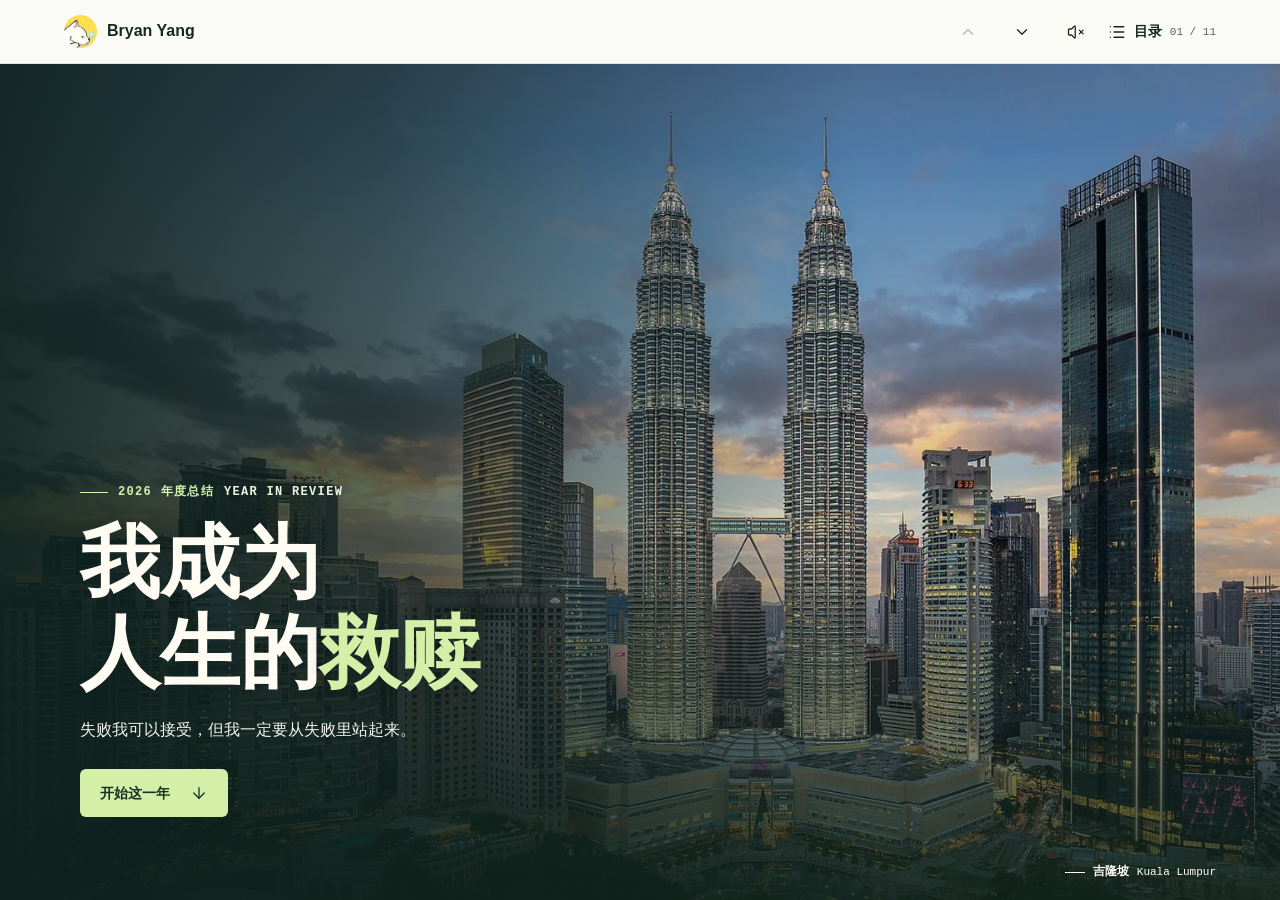
<file: demo/year/2026/index.html>
<!DOCTYPE html>
<html lang="zh-CN">
<head>
    <meta charset="UTF-8">
    <meta name="viewport" content="width=device-width, initial-scale=1, viewport-fit=cover">
    <meta name="theme-color" content="#fcfdf9">
    <title>2026 年度总结 · 我成为人生的救赎</title>
    <style>
        :root {
            --bg: #eff9ef;
            --surface: rgba(255, 255, 255, 0.62);
            --surface-strong: rgba(255, 255, 255, 0.86);
            --ink: #263a34;
            --ink-strong: #101b17;
            --muted: #65766f;
            --faint: #8ba097;
            --line: rgba(38, 58, 52, 0.13);
            --accent: #18bd78;
            --accent-strong: #07965b;
            --accent-soft: rgba(24, 189, 120, 0.13);
            --chip: #283a34;
            --shadow: 0 22px 65px rgba(28, 75, 57, 0.1);
            --radius: 16px;
            --sans: Inter, ui-sans-serif, -apple-system, BlinkMacSystemFont, "Segoe UI", "PingFang SC", "Microsoft YaHei", sans-serif;
            --mono: "SFMono-Regular", Consolas, "Liberation Mono", monospace;
        }

        * { box-sizing: border-box; margin: 0; padding: 0; }

        html, body { height: 100%; }

        body {
            background: var(--bg);
            color: var(--ink);
            font-family: var(--sans);
            font-size: 15px;
            line-height: 1.65;
            overflow: hidden;
            -webkit-font-smoothing: antialiased;
        }

        body::before {
            content: "";
            position: fixed;
            inset: 0;
            z-index: 0;
            opacity: 0.36;
            pointer-events: none;
            background-image: url("data:image/svg+xml,%3Csvg viewBox='0 0 220 220' xmlns='http://www.w3.org/2000/svg'%3E%3Cfilter id='n'%3E%3CfeTurbulence type='fractalNoise' baseFrequency='.78' numOctaves='3' stitchTiles='stitch'/%3E%3C/filter%3E%3Crect width='100%25' height='100%25' filter='url(%23n)' opacity='.09'/%3E%3C/svg%3E");
        }

        body::selection, body *::selection {
            background: var(--accent);
            color: #fff;
        }

        button, input { font: inherit; color: inherit; }
        button { background: none; border: 0; cursor: pointer; }
        a { color: inherit; text-decoration: none; }

        .ambient {
            position: fixed;
            z-index: 0;
            border-radius: 50%;
            pointer-events: none;
        }

        .ambient-one {
            width: 680px;
            height: 680px;
            top: -240px;
            left: -180px;
            background: radial-gradient(circle, rgba(103, 207, 195, 0.28), transparent 68%);
            animation: drift 18s ease-in-out infinite alternate;
        }

        .ambient-two {
            width: 760px;
            height: 760px;
            right: -300px;
            bottom: -280px;
            background: radial-gradient(circle, rgba(86, 220, 136, 0.26), transparent 68%);
            animation: drift 22s ease-in-out infinite alternate-reverse;
        }

        #field {
            position: fixed;
            inset: 0;
            width: 100%;
            height: 100%;
            z-index: 1;
            pointer-events: none;
        }

        .topbar, .rail, .toast { position: fixed; z-index: 30; }

        .topbar {
            top: 0;
            left: 0;
            right: 0;
            height: 72px;
            display: flex;
            align-items: center;
            justify-content: space-between;
            padding: 0 28px;
            border-bottom: 1px solid var(--line);
            background: rgba(239, 249, 239, 0.72);
            backdrop-filter: blur(16px);
        }

        .brand {
            display: inline-flex;
            align-items: center;
            gap: 12px;
            color: var(--ink-strong);
            font-weight: 800;
            letter-spacing: -0.03em;
        }

        .brand-mark {
            width: 34px;
            height: 34px;
            display: grid;
            place-items: center;
            border: 1px solid rgba(24, 189, 120, 0.45);
            border-radius: 50%;
            background: var(--surface-strong);
            color: var(--accent-strong);
            font-size: 11px;
            font-weight: 800;
            letter-spacing: -0.04em;
        }

        .nav-links {
            display: flex;
            align-items: center;
            gap: 10px;
        }

        .year-chip, .sound, .again, .button {
            min-height: 36px;
            display: inline-flex;
            align-items: center;
            justify-content: center;
            padding: 0 14px;
            border: 1px solid var(--line);
            border-radius: 999px;
            background: var(--surface);
            color: var(--ink-strong);
            font-size: 13px;
            font-weight: 700;
            backdrop-filter: blur(12px);
            transition: transform 180ms ease, border-color 180ms ease, background 180ms ease, color 180ms ease;
        }

        .sound[aria-pressed="true"], .button-primary, .again:hover, .sound:hover, .button:hover {
            border-color: var(--accent);
        }

        .button-primary {
            min-height: 48px;
            padding: 0 22px;
            background: var(--accent);
            color: #fff;
            font-size: 14px;
        }

        .button-primary:hover, .again:hover {
            background: var(--accent-strong);
            color: #fff;
            transform: translateY(-2px);
        }

        .sound[aria-pressed="true"] {
            background: var(--accent);
            color: #fff;
        }

        .rail {
            right: 22px;
            top: 50%;
            transform: translateY(-50%);
            display: flex;
            flex-direction: column;
            gap: 6px;
        }

        .rail button {
            display: flex;
            align-items: center;
            justify-content: flex-end;
            gap: 10px;
            min-height: 28px;
            color: var(--faint);
            font-family: var(--mono);
            font-size: 11px;
            letter-spacing: 0.04em;
        }

        .rail button::after {
            content: "";
            width: 7px;
            height: 7px;
            border-radius: 50%;
            background: rgba(38, 58, 52, 0.18);
            box-shadow: 0 0 0 4px transparent;
            transition: background 200ms ease, box-shadow 200ms ease;
        }

        .rail button[aria-current="true"] {
            color: var(--accent-strong);
            font-weight: 700;
        }

        .rail button[aria-current="true"]::after {
            background: var(--accent);
            box-shadow: 0 0 0 5px var(--accent-soft);
        }

        .chapter {
            position: absolute;
            inset: 0;
            z-index: 3;
            display: grid;
            place-items: center;
            padding: 96px 108px 48px 40px;
            opacity: 0;
            visibility: hidden;
            transform: translateY(18px);
            transition: opacity 520ms ease, transform 620ms cubic-bezier(.2,.7,.2,1), visibility 520ms;
        }

        .chapter.is-on {
            opacity: 1;
            visibility: visible;
            transform: none;
            z-index: 4;
        }

        .sheet {
            width: min(1080px, 100%);
            max-height: 100%;
            overflow: auto;
            scrollbar-width: thin;
            scrollbar-color: rgba(24, 189, 120, 0.45) transparent;
        }

        .eyebrow {
            display: flex;
            align-items: center;
            gap: 10px;
            margin-bottom: 18px;
            color: var(--accent-strong);
            font-family: var(--mono);
            font-size: 12px;
            letter-spacing: 0.12em;
            text-transform: uppercase;
        }

        .eyebrow::before {
            content: "";
            width: 28px;
            height: 1px;
            background: currentColor;
        }

        h1, h2 {
            color: var(--ink-strong);
            font-weight: 800;
            letter-spacing: -0.055em;
        }

        h1 {
            font-size: clamp(48px, 6.4vw, 88px);
            line-height: 0.98;
        }

        h2 {
            margin: 0 0 22px;
            font-size: clamp(34px, 4.2vw, 56px);
            line-height: 1.05;
        }

        .accent-word { color: var(--accent); }

        .slot { color: var(--muted); line-height: 1.8; }

        .cover {
            display: grid;
            grid-template-columns: minmax(0, 1.12fr) minmax(320px, 0.88fr);
            gap: clamp(28px, 4vw, 64px);
            align-items: center;
        }

        .sub {
            max-width: 520px;
            margin-top: 22px;
            color: var(--ink);
            font-size: 17px;
            line-height: 1.85;
        }

        .hero-actions { margin-top: 28px; }

        .hint {
            margin-top: 18px;
            color: var(--faint);
            font-family: var(--mono);
            font-size: 11px;
            letter-spacing: 0.08em;
            text-transform: uppercase;
        }

        .panel {
            position: relative;
            min-height: 460px;
            overflow: hidden;
            display: flex;
            flex-direction: column;
            justify-content: space-between;
            padding: 28px 28px 24px;
            border: 1px solid rgba(24, 189, 120, 0.28);
            border-radius: var(--radius);
            background:
                radial-gradient(circle at 78% 16%, rgba(24, 189, 120, 0.28), transparent 13rem),
                linear-gradient(160deg, rgba(255, 255, 255, 0.94), rgba(239, 249, 239, 0.78));
            box-shadow: var(--shadow);
            backdrop-filter: blur(16px);
            isolation: isolate;
        }

        .panel::before {
            content: "";
            position: absolute;
            inset: 12px;
            border: 1px solid rgba(255, 255, 255, 0.72);
            border-radius: 12px;
            pointer-events: none;
        }

        .visual-topline, .visual-caption {
            position: relative;
            z-index: 1;
            display: flex;
            align-items: center;
            gap: 10px;
            color: var(--faint);
            font-family: var(--mono);
            font-size: 11px;
            letter-spacing: 0.08em;
            text-transform: uppercase;
        }

        .visual-topline {
            justify-content: space-between;
            padding-bottom: 14px;
            border-bottom: 1px solid var(--line);
        }

        .visual-avatar {
            position: absolute;
            top: 50%;
            left: 50%;
            z-index: 2;
            width: min(220px, 58%);
            aspect-ratio: 1;
            object-fit: cover;
            border: 8px solid rgba(255, 255, 255, 0.92);
            border-radius: 50%;
            box-shadow: 0 18px 42px rgba(29, 88, 67, 0.16);
            transform: translate(-50%, -54%);
        }

        .visual-grid {
            position: absolute;
            inset: 78px 42px 72px;
            z-index: 1;
            background-image:
                linear-gradient(rgba(38, 58, 52, 0.08) 1px, transparent 1px),
                linear-gradient(90deg, rgba(38, 58, 52, 0.08) 1px, transparent 1px);
            background-size: 42px 42px;
            mask-image: linear-gradient(to bottom, transparent, #000 22%, #000 78%, transparent);
            opacity: 0.85;
        }

        .orb-ring {
            position: absolute;
            top: 50%;
            left: 50%;
            z-index: 1;
            width: 268px;
            height: 268px;
            margin: -152px 0 0 -134px;
            border-radius: 50%;
            border: 1px dashed rgba(24, 189, 120, 0.55);
        }

        .chapter.play .orb-ring { animation: spin 22s linear infinite; }
        .chapter.play .visual-dot { animation: pulse-glow 2.8s ease-in-out infinite; }

        .visual-dot {
            width: 8px;
            height: 8px;
            border-radius: 50%;
            background: var(--accent);
            box-shadow: 0 0 0 5px var(--accent-soft);
        }

        .visual-caption-line {
            width: 42px;
            height: 1px;
            margin-left: auto;
            background: var(--line);
        }

        .lines { display: grid; gap: 14px; }

        .lines p {
            color: var(--ink-strong);
            font-size: clamp(28px, 4vw, 52px);
            font-weight: 800;
            letter-spacing: -0.05em;
            line-height: 1.15;
            opacity: 0;
            transform: translateY(14px);
        }

        .chapter.play .lines p { animation: rise-in 700ms ease forwards; }
        .chapter.play .lines p:nth-child(2) { animation-delay: 160ms; }
        .chapter.play .lines p:nth-child(3) { animation-delay: 320ms; color: var(--accent); }

        .rule {
            width: 0;
            height: 2px;
            margin-top: 26px;
            border-radius: 999px;
            background: linear-gradient(90deg, var(--accent), transparent);
        }

        .chapter.play .rule { animation: draw 1s 520ms ease forwards; }

        .stats, .rites {
            display: grid;
            gap: 12px;
        }

        .stats { grid-template-columns: repeat(4, 1fr); }
        .rites { grid-template-columns: repeat(3, 1fr); }

        .stat, .rite, .glass {
            border: 1px solid var(--line);
            border-radius: var(--radius);
            background: var(--surface);
            box-shadow: 0 12px 35px rgba(29, 76, 60, 0.04);
            backdrop-filter: blur(12px);
        }

        .stat {
            min-height: 168px;
            padding: 22px 18px;
            background:
                linear-gradient(160deg, rgba(24, 189, 120, 0.12), transparent 68%),
                var(--surface);
        }

        .stat b {
            display: block;
            color: var(--ink-strong);
            font-size: clamp(40px, 4.4vw, 60px);
            font-weight: 800;
            letter-spacing: -0.06em;
            line-height: 1;
        }

        .stat span { display: block; margin-top: 14px; color: var(--muted); line-height: 1.6; }

        .chapter[data-name="十二月"] .sheet {
            align-self: stretch;
            display: flex;
            flex-direction: column;
            height: 100%;
            overflow: hidden;
        }

        .month-head { flex: none; }
        .month-head .eyebrow { margin-bottom: 6px; }
        .month-head h2 {
            margin-bottom: 4px;
            font-size: clamp(28px, 3vw, 40px);
        }

        .month-top {
            display: flex;
            align-items: flex-end;
            justify-content: space-between;
            gap: 16px;
        }

        .month-progress {
            margin: 0 0 6px;
            color: var(--accent-strong);
            font-size: 28px;
            font-weight: 800;
            letter-spacing: -0.06em;
            line-height: 1;
        }

        .month-progress span {
            color: var(--faint);
            font-size: 14px;
            font-weight: 700;
        }

        .months {
            display: grid;
            grid-template-columns: repeat(6, 1fr);
            gap: 8px;
            flex: none;
            margin-top: 10px;
        }

        .glass {
            min-height: 74px;
            padding: 8px 6px 9px;
            text-align: center;
            transition: transform 200ms ease, border-color 200ms ease, box-shadow 200ms ease, background 200ms ease;
        }

        .glass:hover, .glass.on, .rite:hover {
            border-color: rgba(24, 189, 120, 0.45);
            box-shadow: var(--shadow);
            transform: translateY(-3px);
        }

        .glass-emo {
            display: block;
            font-size: 22px;
            line-height: 1;
        }

        .glass.on .glass-emo { animation: emo-float 2.2s ease-in-out infinite; }

        .glass em, .glass strong, .rite strong { display: block; font-style: normal; }
        .glass em {
            display: block;
            margin: 3px 0 0;
            color: var(--accent-strong);
            font-size: 11px;
            font-weight: 800;
            letter-spacing: 0;
            line-height: 1.2;
        }
        .glass.on em { color: var(--accent-strong); }
        .rite small {
            color: var(--faint);
            font-family: var(--mono);
            font-size: 11px;
            letter-spacing: 0.06em;
        }

        .glass strong {
            margin-top: 1px;
            color: var(--ink-strong);
            font-size: 13px;
            font-weight: 800;
            letter-spacing: -0.04em;
            line-height: 1.25;
        }

        .glass.on {
            background:
                linear-gradient(160deg, rgba(24, 189, 120, 0.18), transparent 70%),
                var(--surface-strong);
        }

        .glass.on strong, .rite.on strong { color: var(--accent-strong); }

        .month-hint {
            margin: 0 0 10px;
            color: var(--muted);
            font-size: 14px;
        }

        .month-stage {
            position: relative;
            flex: 1 1 auto;
            min-height: 0;
            overflow: hidden;
            border-radius: 22px;
        }

        .month-page {
            position: absolute;
            inset: 0;
            overflow: hidden;
            border: 1px solid var(--line);
            border-radius: 22px;
            background:
                linear-gradient(165deg, rgba(255, 255, 255, 0.72), rgba(255, 255, 255, 0.4)),
                var(--surface-strong);
            box-shadow: 0 18px 50px rgba(28, 75, 57, 0.08);
            --sky: #d7ebe3;
            --sky-deep: #8fb8aa;
            --maccent: #07965b;
        }

        .month-page[data-tone="1"] { --sky: #d5dee8; --sky-deep: #8ea0b5; --maccent: #4d6484; }
        .month-page[data-tone="2"] { --sky: #e7f1f8; --sky-deep: #b7cddd; --maccent: #6d8eae; }
        .month-page[data-tone="3"] { --sky: #e7f6df; --sky-deep: #f3c9d4; --maccent: #3f9a62; }
        .month-page[data-tone="4"] { --sky: #e4eaf0; --sky-deep: #b7c5d4; --maccent: #6d8498; }
        .month-page[data-tone="5"] { --sky: #f6e4ea; --sky-deep: #d7a8b8; --maccent: #b15474; }
        .month-page[data-tone="6"] { --sky: #fff4d8; --sky-deep: #d7f3e4; --maccent: #d39a22; }
        .month-page[data-tone="7"] { --sky: #e3ebf2; --sky-deep: #c5d0dc; --maccent: #7d90a4; }
        .month-page[data-tone="8"] { --sky: #fff6cf; --sky-deep: #f0d48a; --maccent: #d3921a; }
        .month-page[data-tone="9"] { --sky: #e5f3ea; --sky-deep: #b7d2c4; --maccent: #2f8f68; }
        .month-page[data-tone="10"] { --sky: #f8ead4; --sky-deep: #e7c49a; --maccent: #c47a32; }
        .month-page[data-tone="11"] { --sky: #e5f3f8; --sky-deep: #9ec9dc; --maccent: #2f7da8; }
        .month-page[data-tone="12"] { --sky: #ffe7cf; --sky-deep: #f3c07a; --maccent: #e06a2c; }

        .month-layout {
            display: grid;
            grid-template-columns: minmax(220px, 0.82fr) minmax(0, 1.18fr);
            grid-template-rows: minmax(0, 1fr);
            height: 100%;
        }

        .month-visual {
            position: relative;
            overflow: hidden;
            min-height: 100%;
            background:
                radial-gradient(90% 70% at 50% 8%, rgba(255, 255, 255, 0.95), transparent 46%),
                linear-gradient(180deg, var(--sky), var(--sky-deep));
        }

        .month-sky, .halo, .ground { position: absolute; pointer-events: none; }
        .month-sky { inset: 0; }

        .halo {
            left: 50%;
            top: 42%;
            width: 210px;
            height: 210px;
            margin: -105px 0 0 -105px;
            border-radius: 50%;
            opacity: 0.55;
            background: radial-gradient(circle, color-mix(in srgb, var(--maccent) 28%, white), transparent 68%);
        }

        .ground {
            left: 0;
            right: 0;
            bottom: 0;
            height: 24%;
            background: linear-gradient(to top, color-mix(in srgb, var(--maccent) 28%, transparent), transparent);
        }

        .hero-pop {
            position: absolute;
            left: 50%;
            top: 42%;
            z-index: 2;
            transform: translate(-50%, -50%);
        }

        .hero-emoji {
            display: block;
            font-size: clamp(84px, 9vw, 128px);
            line-height: 1;
            filter: drop-shadow(0 16px 18px rgba(28, 52, 44, 0.16));
        }

        .month-watermark {
            position: absolute;
            right: 8%;
            bottom: 8%;
            z-index: 2;
            color: var(--maccent);
            font-family: var(--mono);
            font-size: clamp(42px, 5vw, 68px);
            font-weight: 800;
            letter-spacing: -0.06em;
            line-height: 1;
            opacity: 0.28;
        }

        .flake {
            position: absolute;
            z-index: 1;
            font-size: 22px;
            line-height: 1;
            animation: emo-float 3.6s ease-in-out infinite;
            animation-delay: calc(var(--n) * -0.45s);
        }
        .flake:nth-child(1) { left: 12%; top: 16%; }
        .flake:nth-child(2) { left: 74%; top: 12%; font-size: 28px; }
        .flake:nth-child(3) { left: 28%; top: 62%; }
        .flake:nth-child(4) { left: 82%; top: 48%; font-size: 18px; }
        .flake:nth-child(5) { left: 48%; top: 18%; }
        .flake:nth-child(6) { left: 16%; top: 40%; font-size: 16px; }
        .flake:nth-child(7) { left: 62%; top: 70%; }

        .month-visual[data-motion="snow"] .flake,
        .month-visual[data-motion="bloom"] .flake,
        .month-visual[data-motion="leaf"] .flake,
        .month-visual[data-motion="rain"] .flake {
            top: -8%;
            animation-name: fall-y;
            animation-timing-function: linear;
            animation-duration: 6.2s;
        }
        .month-visual[data-motion="bloom"] .flake { animation-duration: 8s; }
        .month-visual[data-motion="rain"] .flake { animation-duration: 1.5s; font-size: 16px; }
        .month-visual[data-motion="leaf"] .flake { animation-name: leaf-fall; animation-duration: 7s; }

        .month-visual[data-motion="storm"]::after {
            content: "";
            position: absolute;
            inset: 0;
            background: transparent;
            animation: lightning 4.6s infinite;
            pointer-events: none;
        }
        .month-visual[data-motion="storm"] .hero-emoji { animation: shake 0.48s ease-in-out infinite; }

        .month-visual[data-motion="sun"] .halo,
        .month-visual[data-motion="peak"] .halo {
            opacity: 1;
            background: repeating-conic-gradient(from 0deg, color-mix(in srgb, var(--maccent) 42%, transparent) 0 8deg, transparent 8deg 22deg);
            animation: spin 26s linear infinite;
        }
        .month-visual[data-motion="sun"] .hero-emoji,
        .month-visual[data-motion="peak"] .hero-emoji { animation: pulse-glow 2.6s ease-in-out infinite; }

        .month-visual[data-motion="heart"] .flake { animation-name: heart-beat; animation-duration: 1.35s; }
        .month-visual[data-motion="heart"] .hero-emoji { animation: heart-beat 1.05s ease-in-out infinite; }

        .month-visual[data-motion="fish"] .flake,
        .month-visual[data-motion="wave"] .flake { animation-name: wave-drift; animation-duration: 3.8s; }
        .month-visual[data-motion="fish"] .hero-emoji { animation: swim 3.6s ease-in-out infinite; }
        .month-visual[data-motion="wave"] .ground { height: 36%; }

        .month-visual[data-motion="fire"] .flake {
            top: auto;
            bottom: 6%;
            animation-name: rise-y;
            animation-duration: 2.6s;
            animation-timing-function: ease-out;
        }
        .month-visual[data-motion="fire"] .hero-emoji { animation: pulse-glow 1.6s ease-in-out infinite; }

        .month-visual[data-motion="sparkle"] .flake { animation-name: twinkle; animation-duration: 1.7s; }
        .month-visual[data-motion="sparkle"] .halo,
        .month-visual[data-motion="bloom"] .halo {
            opacity: 0.9;
            background: radial-gradient(circle, color-mix(in srgb, var(--maccent) 34%, white), transparent 68%);
        }

        .month-visual[data-motion="compass"] .halo {
            opacity: 1;
            border: 1px dashed color-mix(in srgb, var(--maccent) 70%, white);
            background:
                linear-gradient(var(--maccent), var(--maccent)) center / 2px 70% no-repeat,
                linear-gradient(90deg, var(--maccent), var(--maccent)) center / 70% 2px no-repeat;
            animation: spin 18s linear infinite;
        }

        .month-copy {
            min-height: 0;
            overflow: auto;
            padding: 22px 26px 20px;
        }

        .month-kicker {
            display: flex;
            align-items: center;
            gap: 8px;
            margin-bottom: 8px;
        }

        .month-kicker .eyebrow { margin: 0; }

        .season-pill {
            padding: 2px 8px;
            border-radius: 999px;
            background: color-mix(in srgb, var(--maccent) 16%, white);
            color: var(--maccent);
            font-size: 12px;
            font-weight: 800;
        }

        .month-copy h3 {
            margin: 0 0 10px;
            color: var(--ink-strong);
            font-size: clamp(28px, 3vw, 40px);
            font-weight: 800;
            letter-spacing: -0.05em;
        }

        .month-copy .slot {
            color: var(--ink);
            font-size: clamp(16px, 1.5vw, 18px);
            font-weight: 550;
            line-height: 1.75;
        }

        .month-arrow {
            position: absolute;
            top: 50%;
            z-index: 5;
            width: 36px;
            height: 36px;
            margin-top: -18px;
            border: 1px solid var(--line);
            border-radius: 50%;
            background: rgba(255, 255, 255, 0.86);
            color: var(--ink-strong);
            font-size: 22px;
            line-height: 1;
            box-shadow: 0 8px 20px rgba(28, 75, 57, 0.08);
        }
        .month-arrow-prev { left: 10px; }
        .month-arrow-next { right: 10px; }
        .month-arrow:hover { border-color: var(--accent); color: var(--accent-strong); }
        .month-arrow:disabled { opacity: 0.28; cursor: default; }

        .month-streak {
            position: absolute;
            left: 24%;
            top: 36%;
            z-index: 6;
            font-size: 42px;
            pointer-events: none;
            animation: streak-across 680ms ease forwards;
        }

        .wipe {
            position: relative;
            height: min(440px, 58vh);
            overflow: hidden;
            border: 1px solid var(--line);
            border-radius: var(--radius);
            box-shadow: var(--shadow);
            --cut: 48%;
        }

        .pane {
            position: absolute;
            inset: 0;
            display: grid;
            align-content: end;
            padding: 28px;
        }

        .pane h3 {
            margin-bottom: 8px;
            color: var(--ink-strong);
            font-size: clamp(32px, 4vw, 52px);
            font-weight: 800;
            letter-spacing: -0.05em;
        }

        .pane-before {
            background:
                linear-gradient(160deg, rgba(139, 160, 151, 0.28), transparent 60%),
                #f7faf7;
        }

        .pane-after {
            background:
                radial-gradient(80% 70% at 80% 10%, rgba(24, 189, 120, 0.34), transparent 58%),
                linear-gradient(180deg, #f3fff8, #dff8ea);
            clip-path: inset(0 0 0 var(--cut));
        }

        .wipe input {
            position: absolute;
            left: 6%;
            right: 6%;
            bottom: 16px;
            width: 88%;
            accent-color: var(--accent);
            z-index: 2;
        }

        .rite {
            text-align: left;
            padding: 18px 16px;
            min-height: 148px;
            transition: transform 200ms ease, border-color 200ms ease, background 200ms ease, box-shadow 200ms ease;
        }

        .rite strong {
            margin: 8px 0;
            color: var(--ink-strong);
            font-size: 22px;
            font-weight: 800;
            letter-spacing: -0.04em;
        }

        .rite.on {
            border-color: rgba(24, 189, 120, 0.5);
            background:
                linear-gradient(160deg, rgba(24, 189, 120, 0.16), transparent 72%),
                var(--surface-strong);
        }

        .rite.on small { color: var(--accent-strong); }

        .rite-stage {
            position: relative;
            overflow: hidden;
            border-radius: 22px;
        }

        .chapter[data-name="六处"] .rites {
            grid-template-columns: repeat(6, 1fr);
            gap: 16px;
        }

        .chapter[data-name="六处"] .rite:nth-child(-n+3) { grid-column: span 2; }
        .chapter[data-name="六处"] .rite:nth-child(n+4) { grid-column: span 3; }

        .chapter[data-name="六处"] .rite {
            --rx: 0deg;
            --ry: 0deg;
            position: relative;
            overflow: hidden;
            min-height: 248px;
            padding: 22px 22px 46px;
            isolation: isolate;
            filter: saturate(0.12) brightness(0.9);
            transform: perspective(800px) rotateX(var(--rx)) rotateY(var(--ry));
            transition: transform 180ms ease, filter 280ms ease, box-shadow 280ms ease, border-color 280ms ease, background 280ms ease;
        }

        .rite-sheen {
            position: absolute;
            inset: 0;
            overflow: hidden;
            border-radius: inherit;
            pointer-events: none;
        }

        .rite-sheen::before {
            content: "";
            position: absolute;
            inset: 0;
            background: linear-gradient(115deg, transparent 28%, rgba(255, 255, 255, 0.86) 48%, transparent 66%);
            transform: translateX(-130%);
        }

        .rite-ring {
            position: absolute;
            inset: 0;
            border-radius: inherit;
            padding: 1.5px;
            pointer-events: none;
            opacity: 0;
        }

        .rite-orb {
            position: relative;
            z-index: 1;
            display: grid;
            place-items: center;
            width: 84px;
            height: 84px;
            margin-bottom: 14px;
        }

        .rite-orb::before {
            content: "";
            position: absolute;
            inset: 0;
            border-radius: 50%;
            background:
                radial-gradient(circle at 36% 30%, #fff, rgba(186, 245, 214, 0.8) 34%, rgba(24, 189, 120, 0.16) 70%);
            box-shadow: inset 0 0 0 1px rgba(24, 189, 120, 0.28);
        }

        .rite-orbit {
            position: absolute;
            inset: -10px;
            border-radius: 50%;
            opacity: 0;
            pointer-events: none;
        }

        .rite-orbit::before, .rite-orbit::after {
            content: "";
            position: absolute;
            width: 7px;
            height: 7px;
            border-radius: 50%;
            background: #fff;
            box-shadow: 0 0 10px #7dffc3, 0 0 18px rgba(24, 189, 120, 0.8);
        }

        .rite-orbit::before { top: 0; left: 50%; margin-left: -3px; }
        .rite-orbit::after { bottom: 8px; left: 6px; width: 5px; height: 5px; }

        .chapter[data-name="六处"] .rite-emo {
            position: relative;
            z-index: 1;
            display: block;
            font-size: 32px;
            line-height: 1;
            transform-origin: center bottom;
        }

        .chapter[data-name="六处"] .rite small {
            position: absolute;
            top: 14px;
            right: 14px;
        }

        .chapter.play[data-name="六处"] .rite {
            animation: trophy-in 680ms cubic-bezier(.16, .84, .28, 1) backwards;
        }

        .chapter.play[data-name="六处"] .rite:nth-child(1) { animation-delay: 40ms; }
        .chapter.play[data-name="六处"] .rite:nth-child(2) { animation-delay: 120ms; }
        .chapter.play[data-name="六处"] .rite:nth-child(3) { animation-delay: 200ms; }
        .chapter.play[data-name="六处"] .rite:nth-child(4) { animation-delay: 280ms; }
        .chapter.play[data-name="六处"] .rite:nth-child(5) { animation-delay: 360ms; }

        .chapter.play[data-name="六处"] .rite-emo {
            animation: trophy-pop 760ms cubic-bezier(.16, 1.35, .3, 1) both;
        }

        .chapter.play[data-name="六处"] .rite:nth-child(1) .rite-emo { animation-delay: 120ms; }
        .chapter.play[data-name="六处"] .rite:nth-child(2) .rite-emo { animation-delay: 200ms; }
        .chapter.play[data-name="六处"] .rite:nth-child(3) .rite-emo { animation-delay: 280ms; }
        .chapter.play[data-name="六处"] .rite:nth-child(4) .rite-emo { animation-delay: 360ms; }
        .chapter.play[data-name="六处"] .rite:nth-child(5) .rite-emo { animation-delay: 440ms; }

        .chapter.play[data-name="六处"] .rite-sheen::before { animation: rite-shine 980ms ease forwards; }
        .chapter.play[data-name="六处"] .rite:nth-child(2) .rite-sheen::before { animation-delay: 140ms; }
        .chapter.play[data-name="六处"] .rite:nth-child(3) .rite-sheen::before { animation-delay: 220ms; }
        .chapter.play[data-name="六处"] .rite:nth-child(4) .rite-sheen::before { animation-delay: 300ms; }
        .chapter.play[data-name="六处"] .rite:nth-child(5) .rite-sheen::before { animation-delay: 380ms; }

        .rite-mark {
            position: absolute;
            right: 6px;
            bottom: -18px;
            z-index: 0;
            color: transparent;
            font-size: 108px;
            font-weight: 800;
            letter-spacing: -0.08em;
            line-height: 1;
            -webkit-text-stroke: 1px rgba(38, 58, 52, 0.14);
            pointer-events: none;
        }

        .rite-charge {
            position: absolute;
            left: 18px;
            right: 18px;
            bottom: 16px;
            z-index: 2;
            height: 3px;
            overflow: hidden;
            border-radius: 99px;
            background: rgba(24, 189, 120, 0.16);
        }

        .rite-charge i {
            display: block;
            width: 0;
            height: 100%;
            background: linear-gradient(90deg, #06784a, #d8ffe9);
            box-shadow: 0 0 14px #7dffc3;
            transition: width 520ms cubic-bezier(.16, .84, .24, 1);
        }

        .rite-status {
            position: relative;
            z-index: 1;
            display: inline-block;
            margin-top: 10px;
            color: var(--faint);
            font-family: var(--mono);
            font-size: 11px;
            font-style: normal;
            letter-spacing: 0.18em;
        }

        .chapter[data-name="六处"] .rite.charging .rite-charge i,
        .chapter[data-name="六处"] .rite.on .rite-charge i { width: 100%; }

        .chapter[data-name="六处"] .rite.on {
            filter: none;
            transform: perspective(800px) rotateX(var(--rx)) rotateY(var(--ry)) translateY(-8px);
            border-color: rgba(125, 255, 195, 0.72);
            background:
                radial-gradient(80% 80% at 0% 0%, rgba(125, 255, 195, 0.38), transparent 52%),
                linear-gradient(180deg, rgba(255, 255, 255, 0.92), rgba(232, 255, 244, 0.88));
            box-shadow:
                0 0 0 1px rgba(125, 255, 195, 0.55),
                0 0 42px rgba(24, 189, 120, 0.34),
                0 24px 50px rgba(24, 189, 120, 0.22);
        }

        .chapter[data-name="六处"] .rite.on .rite-mark {
            color: rgba(24, 189, 120, 0.14);
            -webkit-text-stroke: 0;
        }

        .chapter[data-name="六处"] .rite.on .rite-status { color: var(--accent-strong); }

        .rite-stage.armed::after {
            content: "";
            position: absolute;
            left: 50%;
            top: 50%;
            z-index: 6;
            width: 90px;
            height: 90px;
            margin: -45px 0 0 -45px;
            border: 2px solid rgba(210, 255, 234, 0.95);
            border-radius: 50%;
            box-shadow: 0 0 28px rgba(24, 189, 120, 0.7), inset 0 0 18px rgba(125, 255, 195, 0.45);
            pointer-events: none;
            animation: grid-boom 880ms ease-out forwards;
        }

        .chapter[data-name="六处"] .rite.on .rite-ring {
            opacity: 1;
            background: conic-gradient(from var(--spin), transparent 0deg, #fff 28deg, #7dffc3 78deg, transparent 140deg, transparent 210deg, rgba(24, 189, 120, 0.9) 250deg, transparent 300deg);
            -webkit-mask: linear-gradient(#000 0 0) content-box, linear-gradient(#000 0 0);
            -webkit-mask-composite: xor;
            mask-composite: exclude;
            animation: ring-spin 2.2s linear infinite;
        }

        .chapter[data-name="六处"] .rite.on .rite-sheen::after {
            content: "";
            position: absolute;
            left: 0;
            right: 0;
            height: 42%;
            background: linear-gradient(180deg, transparent, rgba(255, 255, 255, 0.42), transparent);
            animation: rite-scan 2.6s ease-in-out infinite;
        }

        .chapter[data-name="六处"] .rite.on .rite-orbit {
            opacity: 1;
            animation: orbit 3.2s linear infinite;
        }

        .chapter[data-name="六处"] .rite.on .rite-orb::before {
            animation: orb-breathe 2.2s ease-in-out infinite;
        }

        .chapter[data-name="六处"] .rite:not(.on) .rite-emo {
            filter: grayscale(1);
            opacity: 0.42;
        }

        .chapter[data-name="六处"] .rite.on .rite-emo {
            animation: pride-float 2.2s ease-in-out infinite;
            filter: drop-shadow(0 0 12px rgba(24, 189, 120, 0.7));
            opacity: 1;
        }

        .chapter[data-name="六处"] .rite.on .rite-orb::after {
            content: "";
            position: absolute;
            inset: -16px;
            border: 1px dashed rgba(125, 255, 195, 0.85);
            border-radius: 50%;
            animation: orbit 7s linear infinite reverse;
        }

        .chapter[data-name="六处"] .rite.hit {
            animation: rite-hit 460ms ease;
        }

        .chapter[data-name="六处"] .rite.touch {
            animation: rite-touch 640ms ease;
        }

        .rite-ripple, .rite-spark, .rite-streak, .rite-flash { position: absolute; pointer-events: none; }

        .rite-flash {
            inset: 0;
            z-index: 3;
            border-radius: inherit;
            background: radial-gradient(circle at 22% 24%, rgba(255, 255, 255, 0.92), rgba(125, 255, 195, 0.35) 36%, transparent 68%);
            animation: flash-fade 720ms ease-out forwards;
        }

        .rite-ripple {
            inset: 0;
            border-radius: 50%;
            border: 1.5px solid rgba(185, 255, 224, 0.9);
            box-shadow: 0 0 12px rgba(24, 189, 120, 0.55);
            animation: rite-ripple 900ms ease-out forwards;
        }

        .rite-spark {
            left: 50%;
            top: 50%;
            width: 6px;
            height: 6px;
            margin: -3px 0 0 -3px;
            border-radius: 50%;
            background: #fff;
            box-shadow: 0 0 12px #7dffc3;
            animation: spark-out 860ms ease-out forwards;
        }

        .rite-streak {
            left: 50%;
            top: 50%;
            width: 22px;
            height: 2px;
            border-radius: 2px;
            background: linear-gradient(90deg, #fff, rgba(125, 255, 195, 0.15));
            transform-origin: left center;
            animation: streak-out 760ms ease-out forwards;
        }

        .rite-flash.is-soft {
            background: radial-gradient(circle at 28% 22%, rgba(255, 255, 255, 0.28), rgba(24, 189, 120, 0.08) 40%, transparent 68%);
            animation-duration: 980ms;
        }

        .rite-ripple.is-soft {
            border-width: 1px;
            border-color: rgba(24, 189, 120, 0.32);
            box-shadow: none;
            animation-duration: 1200ms;
        }

        .rite-spark.is-soft {
            width: 4px;
            height: 4px;
            margin: -2px 0 0 -2px;
            background: rgba(143, 214, 184, 0.9);
            box-shadow: 0 0 6px rgba(24, 189, 120, 0.28);
            animation-duration: 1100ms;
        }

        .pulse-wrap {
            border: 1px solid var(--line);
            border-radius: var(--radius);
            background: var(--surface);
            box-shadow: 0 12px 35px rgba(29, 76, 60, 0.04);
        }

        .pulse-wrap { padding: 8px 8px 0; }
        svg.pulse { width: 100%; height: auto; display: block; }

        .pulse path#line {
            fill: none;
            stroke: url(#greenStroke);
            stroke-width: 3;
            stroke-linecap: round;
        }

        .chapter.play .pulse path#line {
            stroke-dasharray: var(--len);
            stroke-dashoffset: var(--len);
            animation: dash 1.6s ease forwards;
        }

        .next-road {
            position: relative;
            margin-top: 8px;
            padding-top: 58px;
        }

        .next-road::before {
            content: "";
            position: absolute;
            top: 24px;
            left: 8%;
            right: 8%;
            height: 2px;
            border-radius: 2px;
            background: linear-gradient(90deg, #9eb0cc, #7dffc3 52%, #f3c46a);
            transform: scaleX(0);
            transform-origin: left;
        }

        .chapter.play .next-road::before {
            animation: road-draw 2.8s ease forwards;
        }

        .next-goals {
            display: grid;
            grid-template-columns: repeat(4, 1fr);
            gap: 14px;
        }

        .year-walker {
            position: absolute;
            top: 2px;
            left: 6%;
            z-index: 2;
            font-size: 34px;
            line-height: 1;
            filter: drop-shadow(0 8px 12px rgba(24, 40, 70, 0.28));
            opacity: 0;
        }

        .chapter.play .year-walker {
            opacity: 1;
            animation: walk-year 2.8s ease forwards;
        }

        .goal {
            min-height: 228px;
            padding: 22px 20px 20px;
            border: 1px solid rgba(255, 255, 255, 0.08);
            border-radius: 22px;
            background:
                radial-gradient(80% 60% at 20% 0%, rgba(158, 176, 204, 0.28), transparent 60%),
                #17241f;
            color: #f4fff9;
            opacity: 0;
            transform: translateY(18px);
            transition: background 700ms ease, border-color 700ms ease, color 700ms ease, box-shadow 700ms ease;
        }

        .goal-stage {
            position: relative;
            height: 108px;
            margin-bottom: 8px;
        }

        .goal b {
            position: absolute;
            left: 0;
            top: 22px;
            z-index: 1;
            display: grid;
            place-items: center;
            width: 76px;
            height: 76px;
            border-radius: 50%;
            background: rgba(255, 255, 255, 0.08);
            font-size: 40px;
            font-weight: 500;
            line-height: 1;
            filter: grayscale(1);
            opacity: 0.55;
        }

        .goal em {
            position: absolute;
            left: 28px;
            top: 42px;
            z-index: 2;
            font-size: 22px;
            font-style: normal;
            line-height: 1;
            opacity: 0;
        }

        .goal small {
            color: #b7ffe2;
            font-family: var(--mono);
            font-size: 11px;
            font-weight: 800;
            letter-spacing: 0.16em;
        }

        .goal strong {
            display: block;
            margin-top: 6px;
            color: #fff;
            font-size: 24px;
            letter-spacing: -0.045em;
        }

        .goal-copy {
            display: block;
            margin-top: 8px;
            color: rgba(244, 255, 249, 0.74);
            font-size: 15px;
            font-weight: 600;
            line-height: 1.55;
        }

        .chapter.play .goal {
            animation: goal-in 680ms cubic-bezier(.16, .84, .28, 1) forwards;
        }

        .chapter.play .goal:nth-child(2) { animation-delay: 90ms; }
        .chapter.play .goal:nth-child(3) { animation-delay: 180ms; }
        .chapter.play .goal:nth-child(4) { animation-delay: 270ms; }

        .goal.lit b {
            filter: none;
            opacity: 1;
            background: rgba(255, 255, 255, 0.72);
            animation: emoji-pop 680ms cubic-bezier(.16, 1.2, .32, 1) both, emoji-float 2.8s 680ms ease-in-out infinite;
        }

        .goal.lit em { animation: satellite 760ms ease forwards; }
        .goal.lit em:nth-child(2) { --x: 62px; --y: -28px; animation-delay: 80ms; }
        .goal.lit em:nth-child(3) { --x: 78px; --y: 8px; animation-delay: 160ms; }
        .goal.lit em:nth-child(4) { --x: 48px; --y: 34px; animation-delay: 240ms; }

        .goal.lit:nth-child(1) {
            border-color: rgba(158, 176, 204, 0.45);
            background:
                radial-gradient(90% 70% at 12% 0%, rgba(214, 226, 255, 0.95), transparent 58%),
                linear-gradient(180deg, #f7f9ff, #fff);
            box-shadow: 0 18px 36px rgba(90, 110, 150, 0.14);
        }

        .goal.lit:nth-child(2) {
            border-color: rgba(24, 189, 120, 0.35);
            background:
                radial-gradient(90% 70% at 12% 0%, rgba(185, 255, 224, 0.85), transparent 58%),
                linear-gradient(180deg, #f3fff8, #fff);
            box-shadow: 0 18px 36px rgba(24, 189, 120, 0.14);
        }

        .goal.lit:nth-child(3) {
            border-color: rgba(211, 154, 34, 0.4);
            background:
                radial-gradient(90% 70% at 12% 0%, rgba(255, 226, 166, 0.95), transparent 58%),
                linear-gradient(180deg, #fffaf0, #fff);
            box-shadow: 0 18px 36px rgba(180, 130, 40, 0.16);
        }

        .goal.lit:nth-child(4) {
            border-color: rgba(70, 120, 186, 0.4);
            background:
                radial-gradient(90% 70% at 12% 0%, rgba(196, 220, 255, 0.95), transparent 58%),
                linear-gradient(180deg, #f4f8ff, #fff);
            box-shadow: 0 18px 36px rgba(70, 110, 170, 0.16);
        }

        .goal.lit strong { color: var(--ink-strong); }
        .goal.lit .goal-copy { color: var(--ink); }
        .goal.lit:nth-child(1) small { color: #5d7094; }
        .goal.lit:nth-child(2) small { color: var(--accent-strong); }
        .goal.lit:nth-child(3) small { color: #9a6410; }
        .goal.lit:nth-child(4) small { color: #3d6294; }

        .finale { text-align: left; position: relative; }

        .sun {
            width: 92px;
            height: 92px;
            margin-bottom: 18px;
            border-radius: 50%;
            background: radial-gradient(circle at 38% 34%, #fff, var(--accent) 46%, var(--accent-strong) 78%);
            box-shadow: 0 0 0 16px var(--accent-soft), 0 20px 50px rgba(24, 189, 120, 0.28);
            opacity: 0;
            transform: translateY(16px) scale(0.92);
        }

        .chapter.play .sun { animation: sunrise 900ms ease forwards; }

        .finale h2 { max-width: 760px; }
        .finale .slot { max-width: 640px; margin-top: 8px; font-size: 17px; }
        .again { margin-top: 26px; }

        .toast {
            left: 50%;
            bottom: 26px;
            padding: 10px 16px;
            border: 1px solid var(--line);
            border-radius: 10px;
            background: var(--surface-strong);
            color: var(--ink-strong);
            box-shadow: var(--shadow);
            opacity: 0;
            pointer-events: none;
            transform: translate(-50%, 12px);
            transition: opacity 240ms ease, transform 240ms ease;
        }

        .toast.show { opacity: 1; transform: translate(-50%, 0); }

        :focus-visible {
            outline: 2px solid var(--accent);
            outline-offset: 3px;
        }

        @keyframes spin { to { transform: rotate(360deg); } }
        @keyframes pulse-glow {
            0%, 100% { transform: scale(1); }
            50% { transform: scale(1.06); }
        }
        @keyframes drift {
            from { transform: translate3d(0, 0, 0); }
            to { transform: translate3d(36px, 24px, 0); }
        }
        @keyframes rise-in { to { opacity: 1; transform: none; } }
        @keyframes draw { to { width: min(220px, 46%); } }
        @keyframes dash { to { stroke-dashoffset: 0; } }
        @keyframes sunrise { to { opacity: 1; transform: none; } }
        @keyframes city-in { to { opacity: 1; transform: none; } }
        @keyframes award-up {
            from { opacity: 0; transform: translateY(64px); }
            to { opacity: 1; transform: none; }
        }
        @keyframes medal-drop {
            0% { opacity: 0; transform: translateY(-36px) rotate(-18deg); }
            70% { opacity: 1; transform: translateY(3px) rotate(4deg); }
            100% { opacity: 1; transform: none; }
        }
        @keyframes beam-on {
            from { opacity: 0; }
            to { opacity: 1; }
        }
        @keyframes spine-grow { to { transform: scaleY(1); } }
        @keyframes city-ping { to { transform: scale(1.7); opacity: 0; } }
        @keyframes city-dot {
            0% { box-shadow: 0 0 0 0 rgba(24, 189, 120, 0.45); }
            100% { box-shadow: 0 0 0 12px rgba(24, 189, 120, 0); }
        }
        @keyframes goal-in { to { opacity: 1; transform: none; } }
        @keyframes road-draw { to { transform: scaleX(1); } }
        @keyframes walk-year {
            from { left: 6%; transform: translateY(0); }
            50% { transform: translateY(-6px); }
            to { left: 88%; transform: translateY(0); }
        }
        @keyframes emoji-pop {
            0% { transform: scale(0.45); }
            65% { transform: scale(1.14); }
            100% { transform: scale(1); }
        }
        @keyframes emoji-float {
            0%, 100% { transform: translateY(0); }
            50% { transform: translateY(-7px); }
        }
        @keyframes satellite {
            to { opacity: 1; transform: translate(var(--x), var(--y)); }
        }
        @keyframes emo-float {
            0%, 100% { transform: translateY(0); }
            50% { transform: translateY(-5px); }
        }
        @property --spin {
            syntax: "<angle>";
            inherits: false;
            initial-value: 0deg;
        }
        @keyframes trophy-in {
            from { opacity: 0; transform: translateY(22px) scale(0.94); }
            to { opacity: 1; transform: none; }
        }
        @keyframes trophy-pop {
            0% { opacity: 0; transform: translateY(10px) scale(0.4) rotate(-8deg); }
            65% { opacity: 1; transform: translateY(-6px) scale(1.18) rotate(4deg); }
            100% { opacity: 1; transform: none; }
        }
        @keyframes rite-shine { to { transform: translateX(130%); } }
        @keyframes pride-float {
            0%, 100% { transform: translateY(0) scale(1); }
            50% { transform: translateY(-7px) scale(1.08); }
        }
        @keyframes ring-spin { to { --spin: 360deg; } }
        @keyframes orbit { to { transform: rotate(360deg); } }
        @keyframes rite-scan {
            0% { top: -46%; }
            100% { top: 120%; }
        }
        @keyframes flash-fade { to { opacity: 0; } }
        @keyframes orb-breathe {
            0%, 100% { box-shadow: 0 0 0 8px rgba(24, 189, 120, 0.14), 0 0 24px rgba(24, 189, 120, 0.35); }
            50% { box-shadow: 0 0 0 16px rgba(24, 189, 120, 0.08), 0 0 42px rgba(125, 255, 195, 0.55); }
        }
        @keyframes rite-ripple {
            to { transform: scale(2.6); opacity: 0; }
        }
        @keyframes spark-out {
            to { transform: translate(var(--x), var(--y)) scale(0.15); opacity: 0; }
        }
        @keyframes streak-out {
            from { opacity: 1; transform: rotate(var(--a)) translateX(10px) scaleX(0.35); }
            to { opacity: 0; transform: rotate(var(--a)) translateX(var(--d)) scaleX(1.15); }
        }
        @keyframes grid-boom {
            to { transform: scale(11); opacity: 0; }
        }
        @keyframes rite-hit {
            0% { transform: perspective(800px) rotateX(var(--rx)) rotateY(var(--ry)) translateY(-8px) scale(1); }
            40% { transform: perspective(800px) rotateX(var(--rx)) rotateY(var(--ry)) translateY(-14px) scale(1.035); }
            100% { transform: perspective(800px) rotateX(var(--rx)) rotateY(var(--ry)) translateY(-8px) scale(1); }
        }
        @keyframes rite-touch {
            0% { transform: perspective(800px) rotateX(var(--rx)) rotateY(var(--ry)) translateY(-8px); }
            45% { transform: perspective(800px) rotateX(var(--rx)) rotateY(var(--ry)) translateY(-11px); }
            100% { transform: perspective(800px) rotateX(var(--rx)) rotateY(var(--ry)) translateY(-8px); }
        }
        @keyframes fall-y {
            0% { transform: translateY(-12%) rotate(0deg); opacity: 0; }
            12% { opacity: 1; }
            100% { transform: translateY(460%) rotate(180deg); opacity: 0.2; }
        }
        @keyframes leaf-fall {
            0% { transform: translate3d(0, -10%, 0) rotate(0deg); opacity: 0; }
            15% { opacity: 1; }
            100% { transform: translate3d(28px, 460%, 0) rotate(220deg); opacity: 0.15; }
        }
        @keyframes rise-y {
            0% { transform: translateY(18px) scale(0.8); opacity: 0; }
            20% { opacity: 1; }
            100% { transform: translateY(-220px) scale(1.15); opacity: 0; }
        }
        @keyframes wave-drift {
            0%, 100% { transform: translateX(0); }
            50% { transform: translateX(16px); }
        }
        @keyframes swim {
            0%, 100% { transform: translateX(-8px) rotate(-6deg); }
            50% { transform: translateX(10px) rotate(6deg); }
        }
        @keyframes heart-beat {
            0%, 100% { transform: scale(1); }
            40% { transform: scale(1.16); }
        }
        @keyframes twinkle {
            0%, 100% { opacity: 0.25; transform: scale(0.7) rotate(0deg); }
            50% { opacity: 1; transform: scale(1.2) rotate(18deg); }
        }
        @keyframes lightning {
            0%, 86%, 100% { background: transparent; }
            88% { background: rgba(255, 255, 255, 0.55); }
            90% { background: transparent; }
            92% { background: rgba(255, 255, 255, 0.28); }
        }
        @keyframes shake {
            0%, 100% { transform: translateX(0) rotate(0deg); }
            25% { transform: translateX(-3px) rotate(-2deg); }
            75% { transform: translateX(3px) rotate(2deg); }
        }
        @keyframes streak-across {
            from { transform: translate(-20px, 10px) scale(0.6); opacity: 0; }
            30% { opacity: 1; }
            to { transform: translate(90px, -36px) scale(1.2); opacity: 0; }
        }

        .city-sheet {
            width: min(860px, 100%);
        }

        .city-head {
            display: flex;
            align-items: flex-end;
            justify-content: space-between;
            gap: 24px;
            margin-bottom: 8px;
        }

        .city-sheet .eyebrow { margin-bottom: 8px; }

        .city-sheet h2 {
            margin-bottom: 6px;
            font-size: clamp(30px, 3vw, 42px);
        }

        .city-sheet .month-hint {
            margin: 0;
            color: var(--ink);
            font-size: 16px;
            font-weight: 650;
            line-height: 1.45;
        }

        .city-count {
            margin: 0;
            color: var(--accent-strong);
            font-size: 68px;
            font-weight: 800;
            letter-spacing: -0.07em;
            line-height: 0.8;
            text-align: right;
        }

        .city-count span {
            display: block;
            margin-top: 8px;
            color: var(--muted);
            font-family: var(--mono);
            font-size: 12px;
            font-weight: 700;
            letter-spacing: 0.16em;
        }

        .city-board {
            position: relative;
            display: flex;
            flex-direction: column;
            gap: 8px;
            margin-top: 14px;
            padding: 16px 8px 8px 6px;
            border-radius: 24px;
            background:
                radial-gradient(circle at 18% 0%, rgba(24, 189, 120, 0.16), transparent 18rem),
                linear-gradient(180deg, rgba(255, 255, 255, 0.46), rgba(255, 255, 255, 0.16));
        }

        .city-spine {
            position: absolute;
            top: 40px;
            bottom: 40px;
            left: 20px;
            width: 3px;
            border-radius: 999px;
            background: repeating-linear-gradient(180deg, var(--accent) 0 9px, transparent 9px 16px);
            transform: scaleY(0);
            transform-origin: top center;
            z-index: 0;
        }

        .chapter.play .city-spine {
            animation: spine-grow 900ms cubic-bezier(.16, .84, .28, 1) forwards;
        }

        .city-plane {
            position: absolute;
            left: 0;
            top: 0;
            z-index: 4;
            font-size: 32px;
            line-height: 1;
            filter: drop-shadow(0 8px 10px rgba(7, 150, 91, 0.4));
            pointer-events: none;
            will-change: transform, opacity;
        }

        .city-plane::after {
            content: "";
            position: absolute;
            top: 50%;
            right: 78%;
            width: 42px;
            height: 2px;
            border-radius: 2px;
            background: linear-gradient(90deg, transparent, rgba(24, 189, 120, 0.85));
            transform: translateY(-50%);
        }

        .stop {
            position: relative;
            z-index: 1;
            display: grid;
            grid-template-columns: 40px 52px minmax(0, 1fr);
            gap: 12px;
            align-items: center;
            min-height: 56px;
            padding: 4px 16px 4px 34px;
            border: 1px solid rgba(24, 189, 120, 0.24);
            border-radius: 18px;
            background: rgba(255, 255, 255, 0.94);
            box-shadow: 0 10px 26px rgba(28, 75, 57, 0.07);
            opacity: 0;
            transform: translateX(28px);
            transition: background 460ms ease, border-color 460ms ease, box-shadow 460ms ease;
        }

        .chapter.play .stop {
            animation: city-in 720ms cubic-bezier(.16, .84, .28, 1) forwards;
            animation-delay: calc(var(--i) * 48ms);
        }

        .stop.is-here {
            border-color: rgba(7, 150, 91, 0.62);
            background: linear-gradient(90deg, rgba(125, 255, 195, 0.34), #fff 62%);
            box-shadow: 0 16px 34px rgba(24, 189, 120, 0.2);
        }

        .stop .dot {
            position: absolute;
            left: 15px;
            top: 50%;
            width: 12px;
            height: 12px;
            margin-top: -6px;
            border: 3px solid var(--accent-strong);
            border-radius: 50%;
            background: #fff;
            box-shadow: 0 0 0 4px rgba(24, 189, 120, 0.16);
            z-index: 2;
        }

        .stop.is-here .dot {
            background: var(--accent);
            box-shadow: 0 0 0 6px rgba(24, 189, 120, 0.22);
            animation: city-dot 1.3s ease-out infinite;
        }

        .stop .idx {
            color: var(--accent-strong);
            font-family: var(--mono);
            font-size: 15px;
            font-weight: 800;
            letter-spacing: 0.04em;
            text-align: right;
        }

        .stop .mark {
            position: relative;
            display: grid;
            place-items: center;
            width: 52px;
            height: 52px;
            border: 3px solid var(--accent-strong);
            border-radius: 50%;
            background:
                radial-gradient(circle at 32% 28%, #fff, #e7f8ef 72%);
            box-shadow: 0 0 0 6px rgba(24, 189, 120, 0.14);
            font-size: 26px;
            line-height: 1;
            transition: transform 280ms ease, box-shadow 280ms ease;
        }

        .stop.is-here .mark {
            transform: scale(1.1);
            box-shadow: 0 0 0 8px rgba(24, 189, 120, 0.24), 0 0 22px rgba(24, 189, 120, 0.28);
        }

        .stop.is-here .mark::after {
            content: "";
            position: absolute;
            inset: -7px;
            border: 1.5px solid rgba(24, 189, 120, 0.7);
            border-radius: 50%;
            animation: city-ping 1.35s ease-out infinite;
        }

        .chapter.play .stop .emo {
            animation: emo-float 2.8s ease-in-out infinite;
            animation-delay: calc(var(--i) * 160ms);
        }

        .stop-copy {
            min-width: 0;
        }

        .stop-title {
            display: flex;
            align-items: baseline;
            gap: 10px;
        }

        .stop strong {
            color: var(--ink-strong);
            font-size: clamp(22px, 2.2vw, 28px);
            font-weight: 800;
            letter-spacing: -0.045em;
            line-height: 1.1;
        }

        .stop .when {
            padding: 2px 8px;
            border-radius: 999px;
            background: var(--accent-soft);
            color: var(--accent-strong);
            font-family: var(--mono);
            font-size: 12px;
            font-weight: 800;
            letter-spacing: 0.04em;
            white-space: nowrap;
        }

        .stop em {
            display: block;
            margin-top: 2px;
            color: var(--ink);
            font-style: normal;
            font-size: 16px;
            font-weight: 650;
            line-height: 1.45;
        }

        .podium {
            display: grid;
            grid-template-columns: 1.18fr 0.9fr 0.9fr;
            gap: 16px;
            align-items: end;
            perspective: 1100px;
        }

        .game-card {
            position: relative;
            overflow: hidden;
            min-height: 250px;
            padding: 26px 26px 28px;
            border: 1px solid var(--line);
            border-radius: 24px 24px 12px 12px;
            background:
                linear-gradient(165deg, rgba(255, 255, 255, 0.78), rgba(255, 255, 255, 0.46)),
                var(--surface-strong);
            box-shadow: 0 16px 40px rgba(28, 75, 57, 0.08);
            opacity: 0;
            transform: translateY(36px);
            transform-origin: center bottom;
            transition: transform 280ms ease, box-shadow 280ms ease;
        }

        .game-card.is-first {
            min-height: 330px;
            border-color: rgba(211, 154, 34, 0.45);
            background:
                radial-gradient(80% 70% at 88% 0%, rgba(243, 192, 122, 0.55), transparent 58%),
                linear-gradient(165deg, #fffaf0, #fff);
        }

        .game-card.is-second {
            border-color: rgba(125, 144, 164, 0.4);
            background:
                radial-gradient(80% 70% at 90% 0%, rgba(197, 208, 220, 0.7), transparent 60%),
                linear-gradient(165deg, #f7f9fb, #fff);
        }

        .game-card.is-third {
            border-color: rgba(176, 112, 62, 0.38);
            background:
                radial-gradient(80% 70% at 90% 0%, rgba(214, 156, 104, 0.42), transparent 60%),
                linear-gradient(165deg, #fff6ef, #fff);
        }

        .game-beam, .game-medal, .game-plinth { pointer-events: none; }

        .game-beam {
            position: absolute;
            top: -30px;
            left: 22%;
            width: 56%;
            height: 78%;
            background: linear-gradient(180deg, rgba(243, 196, 92, 0.42), rgba(243, 196, 92, 0));
            clip-path: polygon(42% 0, 58% 0, 100% 100%, 0 100%);
            opacity: 0;
        }

        .game-medal {
            position: absolute;
            top: 18px;
            right: 18px;
            z-index: 2;
            display: grid;
            place-items: center;
            width: 42px;
            height: 42px;
            border-radius: 50%;
            background:
                radial-gradient(circle at 35% 30%, #fff6d4, #e2b34a 46%, #9a6410 78%);
            color: #6d4708;
            font-family: var(--mono);
            font-size: 16px;
            font-weight: 800;
            box-shadow: 0 8px 16px rgba(154, 100, 16, 0.28), inset 0 0 0 4px rgba(255, 244, 210, 0.45);
            opacity: 0;
            transform: translateY(-28px) rotate(-16deg);
        }

        .game-card.is-second .game-medal {
            width: 34px;
            height: 34px;
            font-size: 13px;
            background: radial-gradient(circle at 35% 30%, #fff, #d5dee8 48%, #7d90a4 80%);
            color: #3e5164;
            box-shadow: 0 8px 16px rgba(82, 105, 126, 0.22), inset 0 0 0 4px rgba(255, 255, 255, 0.5);
        }

        .game-card.is-third .game-medal {
            width: 34px;
            height: 34px;
            font-size: 13px;
            background: radial-gradient(circle at 35% 30%, #ffe7d2, #d29a68 48%, #8a5528 80%);
            color: #6a3d16;
            box-shadow: 0 8px 16px rgba(138, 85, 40, 0.22), inset 0 0 0 4px rgba(255, 232, 210, 0.45);
        }

        .game-plinth {
            position: absolute;
            left: 0;
            right: 0;
            bottom: 0;
            height: 10px;
            background: linear-gradient(90deg, #9a6410, #f3d48a 48%, #9a6410);
        }

        .game-card.is-second .game-plinth {
            height: 7px;
            background: linear-gradient(90deg, #7d90a4, #eef3f8 50%, #7d90a4);
        }

        .game-card.is-third .game-plinth {
            height: 5px;
            background: linear-gradient(90deg, #8a5528, #e7c2a2 50%, #8a5528);
        }

        .chapter.play .game-card {
            opacity: 1;
            transform: none;
            animation: award-up 820ms cubic-bezier(.16, .9, .24, 1) backwards;
        }

        .chapter.play .game-card.is-third { animation-delay: 80ms; }
        .chapter.play .game-card.is-second { animation-delay: 320ms; }
        .chapter.play .game-card.is-first { animation-delay: 620ms; }

        .chapter.play .game-medal {
            opacity: 1;
            transform: none;
            animation: medal-drop 680ms cubic-bezier(.16, 1.15, .32, 1) backwards;
        }

        .chapter.play .game-card.is-third .game-medal { animation-delay: 460ms; }
        .chapter.play .game-card.is-second .game-medal { animation-delay: 700ms; }
        .chapter.play .game-card.is-first .game-medal { animation-delay: 1080ms; }

        .chapter.play .game-card.is-first .game-beam {
            opacity: 1;
            animation: beam-on 900ms 1180ms ease backwards;
        }

        .chapter.play .game-card:hover {
            transform: translateY(-8px);
            box-shadow: 0 22px 36px rgba(48, 38, 18, 0.12);
        }

        .game-rank {
            display: inline-flex;
            align-items: center;
            gap: 8px;
            margin-bottom: 22px;
            padding: 4px 10px;
            border-radius: 999px;
            background: rgba(211, 154, 34, 0.16);
            color: #9a6410;
            font-family: var(--mono);
            font-size: 12px;
            font-weight: 800;
            letter-spacing: 0.08em;
        }

        .game-card.is-second .game-rank {
            background: rgba(125, 144, 164, 0.16);
            color: #52697e;
        }

        .game-card.is-third .game-rank {
            background: rgba(176, 112, 62, 0.16);
            color: #8a5528;
        }

        .game-logo-plate {
            display: flex;
            align-items: center;
            justify-content: center;
            height: 132px;
            margin: 0 0 18px;
            padding: 16px 18px;
            border-radius: 16px;
            background:
                radial-gradient(80% 90% at 50% 0%, rgba(255, 255, 255, 0.08), transparent 62%),
                #121614;
        }

        .game-logo {
            display: block;
            width: 100%;
            height: auto;
            max-height: 78px;
            object-fit: contain;
            object-position: center;
        }

        .game-logo-plate.is-title .game-logo {
            width: auto;
            max-width: 78%;
            max-height: 108px;
        }

        .game-card h3 {
            margin: 0;
            color: var(--ink-strong);
            font-size: clamp(26px, 2.4vw, 40px);
            font-weight: 800;
            letter-spacing: -0.05em;
            line-height: 1.1;
        }

        .game-card .tag {
            display: inline-block;
            margin-top: 10px;
            color: var(--accent-strong);
            font-size: 16px;
            font-weight: 750;
        }

        .game-card p {
            margin-top: 12px;
            color: var(--ink);
            font-size: 16px;
            font-weight: 600;
        }

        @media (max-width: 900px) {
            .chapter { padding: 88px 18px 78px; }
            .cover, .stats, .rites { grid-template-columns: 1fr 1fr; }
            .cover { gap: 18px; }
            .panel { min-height: 360px; }
            .visual-avatar { width: min(168px, 52%); }
            .orb-ring { width: 210px; height: 210px; margin: -122px 0 0 -105px; }
            .months { grid-template-columns: repeat(4, 1fr); }
            .month-layout { grid-template-columns: 1fr; grid-template-rows: 148px minmax(0, 1fr); }
            .month-visual { min-height: 0; }
            .hero-emoji { font-size: 72px; }
            .month-copy { padding: 16px 18px 14px; }
            .city-head { align-items: flex-start; gap: 12px; }
            .city-count { font-size: 42px; }
            .city-board { margin-top: 8px; padding: 8px 2px 4px 0; }
            .city-spine, .stop .dot { left: 11px; }
            .stop {
                grid-template-columns: 44px minmax(0, 1fr);
                gap: 10px;
                min-height: 68px;
                padding: 10px 12px 10px 28px;
            }
            .stop .idx { display: none; }
            .stop .mark { width: 44px; height: 44px; font-size: 22px; }
            .stop strong { font-size: 20px; }
            .stop em { font-size: 14px; }
            .city-plane { font-size: 26px; }
            .city-plane::after { width: 26px; }
            .next-road { padding-top: 0; }
            .next-road::before, .year-walker { display: none; }
            .next-goals { grid-template-columns: 1fr; }
            .podium { grid-template-columns: 1fr; }
            .game-card, .game-card.is-first { min-height: 0; }
            .rail {
                top: auto;
                bottom: 14px;
                left: 0;
                right: 0;
                transform: none;
                flex-direction: row;
                justify-content: center;
            }
            .rail button span { display: none; }
            .wipe { height: 360px; }
            h1 { font-size: clamp(40px, 12vw, 64px); }
        }

        @media (max-width: 640px) {
            .topbar { padding: 0 14px; }
            .brand span:last-child { display: none; }
            .stats, .rites, .cover, .chapter[data-name="六处"] .rites { grid-template-columns: 1fr; }
            .chapter[data-name="六处"] .rite { grid-column: auto; }
            .panel { min-height: 280px; }
            .months { grid-template-columns: repeat(4, 1fr); }
            .glass strong { font-size: 12px; }
            .month-layout { grid-template-rows: 112px minmax(0, 1fr); }
            .month-visual { min-height: 0; }
            .hero-emoji { font-size: 60px; }
            h2 { font-size: 32px; }
        }

        @media (prefers-reduced-motion: reduce) {
            *, *::before, *::after {
                animation: none !important;
                transition: none !important;
            }
            .lines p, .sun, .rule { opacity: 1; transform: none; width: min(220px, 46%); }
            .stop, .game-card, .goal { opacity: 1; transform: none; }
            .next-road::before { transform: none; }
            .year-walker { display: none; }
            .goal em { opacity: 1; transform: translate(var(--x), var(--y)); }
            .goal.lit b { transform: none; filter: none; opacity: 1; }
            .city-spine { transform: none; }
        }
    </style>
    <link rel="stylesheet" href="review.css">
    <link rel="stylesheet" href="chapters.css">
    <link rel="stylesheet" href="transitions.css">
</head>
<body data-ch="0" data-months-pending>
    <canvas id="field" aria-hidden="true"></canvas>

    <header class="topbar">
        <a class="brand" href="../../../index.html" aria-label="Bryan Yang 首页">
            <img class="brand-photo" src="avatar.webp" width="36" height="36" alt="">
            <span>Bryan Yang</span>
        </a>
        <div class="nav-links">
            <button class="chapter-arrow" id="chapter-prev" type="button" aria-label="上一章" title="上一章" disabled>
                <svg class="ui-icon" viewBox="0 0 24 24" aria-hidden="true"><path d="m18 15-6-6-6 6"/></svg>
            </button>
            <button class="chapter-arrow" id="chapter-next" type="button" aria-label="下一章" title="下一章">
                <svg class="ui-icon" viewBox="0 0 24 24" aria-hidden="true"><path d="m6 9 6 6 6-6"/></svg>
            </button>
            <button class="sound" id="sound" type="button" aria-label="声音" title="声音" aria-pressed="false">
                <svg class="ui-icon sound-off" viewBox="0 0 24 24" aria-hidden="true"><path d="M11 4.702a.7.7 0 0 0-1.203-.498L6.413 7.587A1.4 1.4 0 0 1 5.416 8H3a1 1 0 0 0-1 1v6a1 1 0 0 0 1 1h2.416a1.4 1.4 0 0 1 .997.413l3.383 3.384A.7.7 0 0 0 11 19.298z" /><path d="m16.5 14.5 5-5" /><path d="m16.5 9.5 5 5" /></svg><svg class="ui-icon sound-on" viewBox="0 0 24 24" aria-hidden="true"><path d="M11 4.702a.705.705 0 0 0-1.203-.498L6.413 7.587A1.4 1.4 0 0 1 5.416 8H3a1 1 0 0 0-1 1v6a1 1 0 0 0 1 1h2.416a1.4 1.4 0 0 1 .997.413l3.383 3.384A.705.705 0 0 0 11 19.298z" /><path d="M16 9a5 5 0 0 1 0 6" /><path d="M19.364 18.364a9 9 0 0 0 0-12.728" /></svg>
            </button>
            <button class="contents-toggle" id="contents-toggle" type="button" aria-haspopup="dialog" aria-controls="contents">
                <svg class="ui-icon" viewBox="0 0 24 24" aria-hidden="true"><path d="M3 5h.01" /><path d="M3 12h.01" /><path d="M3 19h.01" /><path d="M8 5h13" /><path d="M8 12h13" /><path d="M8 19h13" /></svg>
                目录 <span id="chapter-counter">01 / 11</span>
            </button>
        </div>
        <div class="reading-progress" aria-hidden="true"></div>
    </header>
    <dialog id="contents" aria-labelledby="contents-title">
        <div class="contents-head">
            <h2 id="contents-title">章节目录</h2>
            <button id="contents-close" type="button" aria-label="关闭目录" title="关闭目录"><svg class="ui-icon" viewBox="0 0 24 24" aria-hidden="true"><path d="M18 6 6 18" /><path d="m6 6 12 12" /></svg></button>
        </div>
        <nav id="rail" aria-label="章节"></nav>
        <p class="month-directory-note">读完十二个月后，开放后续章节。</p>
    </dialog>
    <div class="toast" id="toast" role="status"></div>

    <main id="deck">
        <section class="chapter is-on" data-name="序章" data-scene="cover" id="cover">
            <div class="cover-scene" aria-hidden="true">
                <picture class="cover-image">
                    <source media="(max-width: 640px) and (orientation: portrait)" srcset="cover-mobile.webp">
                    <img class="cover-photo" src="cover.webp" width="1536" height="1024" alt="" fetchpriority="high">
                </picture>
                <picture class="tower-reflection">
                    <source media="(max-width: 640px) and (orientation: portrait)" srcset="tower-light-mobile.webp">
                    <img class="cover-photo" src="tower-light.webp" width="1536" height="1024" alt="">
                </picture>
            </div>
            <div class="sheet cover">
                <div>
                    <p class="eyebrow">2026 年度总结 <span lang="en">Year in Review</span></p>
                    <h1 id="cover-title">我成为人生的救赎</h1>
                    <p class="sub" id="cover-sub"></p>
                    <div class="hero-actions">
                        <button class="button button-primary" id="ignite" type="button">开始这一年 <svg class="ui-icon" viewBox="0 0 24 24" aria-hidden="true"><path d="M12 5v14" /><path d="m19 12-7 7-7-7" /></svg></button>
                    </div>
                </div>
            </div>
            <p class="cover-credit"><span>吉隆坡</span><span lang="en">Kuala Lumpur</span></p>
        </section>

        <section class="chapter" data-name="主题" data-scene="theme">
            <div class="sheet">
                <p class="eyebrow">The theme</p>
                <div class="lines" id="lines"></div>
                <div class="rule"></div>
            </div>
        </section>

        <section class="chapter" data-name="回望" data-scene="numbers">
            <header class="numbers-cover">
                <div class="numbers-heading">
                    <p class="eyebrow">2026 <span lang="en">/ Looking back</span></p>
                    <h2>先给这一年<br><em>四个数字</em></h2>
                    <p class="numbers-place">吉隆坡 <span lang="en">Kuala Lumpur</span></p>
                </div>
            </header>
            <div class="sheet">
                <div class="stats" id="stats"></div>
            </div>
        </section>

        <section class="chapter" data-name="十二月" data-scene="months">
            <div class="sheet">
                <div class="month-head">
                    <div class="month-top">
                        <div>
                            <p class="eyebrow">Twelve months</p>
                            <h2>十二个月</h2>
                        </div>
                        <div class="month-toolbar">
                            <p class="month-progress" id="month-progress">01<span> / 12</span></p>
                            <div class="month-controls">
                                <button class="month-arrow" id="month-prev" type="button" aria-label="上一月" title="上一月"><svg class="ui-icon" viewBox="0 0 24 24" aria-hidden="true"><path d="m5 12 7-7 7 7M12 19V5" /></svg></button>
                                <button class="month-arrow" id="month-next" type="button" aria-label="下一月" title="下一月"><svg class="ui-icon" viewBox="0 0 24 24" aria-hidden="true"><path d="m5 12 7 7 7-7M12 5v14" /></svg></button>
                            </div>
                        </div>
                    </div>
                </div>
                <div class="month-picker">
                    <div class="months" id="months" role="group" aria-label="选择月份"></div>
                </div>
                <div class="month-stage" id="month-stage" aria-live="polite"></div>
                <footer class="month-reading">
                    <div class="month-reading-progress">
                        <span id="month-read-count" role="status">已读 0 / 12 个月</span>
                        <progress id="month-read-meter" max="12" value="0" aria-labelledby="month-read-count"></progress>
                    </div>
                    <button id="month-continue" type="button"><span></span><svg class="ui-icon" viewBox="0 0 24 24" aria-hidden="true"><path d="M5 12h14"/><path d="m12 5 7 7-7 7"/></svg></button>
                </footer>
            </div>
        </section>

        <section class="chapter" data-name="城市" data-scene="cities">
            <div class="sheet city-sheet">
                <div class="city-head">
                    <div>
                        <p class="eyebrow">2026 · Cities</p>
                        <h2>走过的城市</h2>
                        <p class="month-hint">从深圳出发，到吉隆坡。这一年真正落过脚的地方。</p>
                    </div>
                    <p class="city-count">09<span>STOPS</span></p>
                </div>
                <div class="city-board" id="city-board"></div>
            </div>
        </section>

        <section class="chapter" data-name="游戏" data-scene="games">
            <div class="sheet">
                <p class="eyebrow">Games of the year</p>
                <h2>年度最佳游戏</h2>
                <p class="month-hint">铜，银，金。这一年打开最多的三款。</p>
                <div class="podium" id="podium"></div>
            </div>
        </section>

        <section class="chapter" data-name="裂与光" data-scene="before-after">
            <div class="sheet">
                <p class="eyebrow">Before / after</p>
                <h2>把后来拖过来</h2>
                <div class="wipe" id="wipe">
                    <div class="pane pane-before" aria-hidden="true">
                        <h3>曾经</h3>
                    </div>
                    <div class="pane pane-after" aria-hidden="true">
                        <h3>后来</h3>
                    </div>
                    <input id="wipe-range" type="range" min="0" max="100" value="48" aria-label="在曾经和后来之间拖动">
                    <span class="wipe-handle" aria-hidden="true">↔</span>
                </div>
                <div class="wipe-notes">
                    <p><strong>曾经</strong><span id="before-copy"></span></p>
                    <p><strong>后来</strong><span id="after-copy"></span></p>
                </div>
            </div>
        </section>

        <section class="chapter" data-name="六处" data-scene="milestones">
            <div class="sheet">
                <p class="eyebrow">Five things</p>
                <h2>今年我留下的五件事</h2>
                <p class="slot" style="margin-bottom: 14px">存款到了，工作满意了，人也走出去了。心比年初稳，烟也放下了。</p>
                <div class="rite-stage" id="rite-stage">
                    <div class="rites" id="rites"></div>
                </div>
            </div>
        </section>

        <section class="chapter" data-name="心跳" data-scene="pulse">
            <div class="sheet">
                <p class="eyebrow">Pulse</p>
                <h2>这一年的起伏</h2>
                <div class="pulse-wrap">
                    <output class="pulse-readout" id="pulse-readout" aria-live="polite"></output>
                    <svg class="pulse" viewBox="0 0 760 230" id="pulse" preserveAspectRatio="none" role="img" aria-label="十二个月的情绪曲线"></svg>
                    <div class="pulse-months" id="pulse-months" role="group" aria-label="选择月份查看心情"></div>
                </div>
            </div>
        </section>

        <section class="chapter" data-name="明年" data-scene="goals">
            <div class="sheet">
                <p class="eyebrow">2027</p>
                <h2>明年的目标</h2>
                <p class="slot" style="margin-bottom: 14px">先睡好。再走远一点。事业站稳，心也要比今年更强。</p>
                <div class="next-road" id="next-road">
                    <span class="year-walker" id="year-walker" aria-hidden="true">🌙</span>
                    <div class="next-goals" id="next-goals"></div>
                </div>
            </div>
        </section>

        <section class="chapter" data-name="结尾" data-scene="finale">
            <div class="sheet finale">
                <div class="sun" aria-hidden="true"></div>
                <p class="eyebrow">Close</p>
                <h2 id="finale-title"></h2>
                <p class="slot" id="finale-copy"></p>
                <div id="finale-goodnight" hidden>
                    <p class="finale-inscription">晚安，杰米，祝你快乐。<input id="finale-name" type="text" lang="en" aria-label="输入她的名字" autocomplete="off" autocorrect="off" autocapitalize="none" spellcheck="false" enterkeyhint="done"></p>
                    <img hidden class="finale-portrait" src="jamie-by-the-sea.jpg" width="896" height="1200" alt="杰米背着小书包来到日落的海边，遇见小伙伴，最后望向镜头。三格字幕依次是「人，我到吱星啦」「这里有很多小伙伴」「我会照顾好自己的，你也要照顾好自己哦」。">
                </div>
                <button class="again" id="again" type="button">再看一遍</button>
                <p class="photo-source">封面摄影 <a href="https://commons.wikimedia.org/wiki/File:The_Twins_SE_Asia_2019_(49171985716).jpg">James Kerwin · The Twins SE Asia 2019</a> · <a href="https://creativecommons.org/licenses/by/2.0/">CC BY 2.0</a> · 已裁切、压缩并添加光影</p>
            </div>
        </section>
    </main>

    <script>
        /* Icons from Lucide. License notices follow.
           ISC License

           Copyright (c) 2026 Lucide Icons and Contributors

           Permission to use, copy, modify, and/or distribute this software for any
           purpose with or without fee is hereby granted, provided that the above
           copyright notice and this permission notice appear in all copies.

           THE SOFTWARE IS PROVIDED "AS IS" AND THE AUTHOR DISCLAIMS ALL WARRANTIES
           WITH REGARD TO THIS SOFTWARE INCLUDING ALL IMPLIED WARRANTIES OF
           MERCHANTABILITY AND FITNESS. IN NO EVENT SHALL THE AUTHOR BE LIABLE FOR
           ANY SPECIAL, DIRECT, INDIRECT, OR CONSEQUENTIAL DAMAGES OR ANY DAMAGES
           WHATSOEVER RESULTING FROM LOSS OF USE, DATA OR PROFITS, WHETHER IN AN
           ACTION OF CONTRACT, NEGLIGENCE OR OTHER TORTIOUS ACTION, ARISING OUT OF
           OR IN CONNECTION WITH THE USE OR PERFORMANCE OF THIS SOFTWARE.

           ---

           The following Lucide icons are derived from the Feather project:

           airplay, alert-circle, alert-octagon, alert-triangle, aperture, arrow-down-circle, arrow-down-left, arrow-down-right, arrow-down, arrow-left-circle, arrow-left, arrow-right-circle, arrow-right, arrow-up-circle, arrow-up-left, arrow-up-right, arrow-up, at-sign, calendar, cast, check, chevron-down, chevron-left, chevron-right, chevron-up, chevrons-down, chevrons-left, chevrons-right, chevrons-up, circle, clipboard, clock, code, columns, command, compass, corner-down-left, corner-down-right, corner-left-down, corner-left-up, corner-right-down, corner-right-up, corner-up-left, corner-up-right, crosshair, database, divide-circle, divide-square, dollar-sign, download, external-link, feather, frown, hash, headphones, help-circle, info, italic, key, layout, life-buoy, link-2, link, loader, lock, log-in, log-out, maximize, meh, minimize, minimize-2, minus-circle, minus-square, minus, monitor, moon, more-horizontal, more-vertical, move, music, navigation-2, navigation, octagon, pause-circle, percent, plus-circle, plus-square, plus, power, radio, rss, search, server, share, shopping-bag, sidebar, smartphone, smile, square, table-2, tablet, target, terminal, trash-2, trash, triangle, tv, type, upload, x-circle, x-octagon, x-square, x, zoom-in, zoom-out

           The MIT License (MIT) (for the icons listed above)

           Copyright (c) 2013-present Cole Bemis

           Permission is hereby granted, free of charge, to any person obtaining a copy
           of this software and associated documentation files (the "Software"), to deal
           in the Software without restriction, including without limitation the rights
           to use, copy, modify, merge, publish, distribute, sublicense, and/or sell
           copies of the Software, and to permit persons to whom the Software is
           furnished to do so, subject to the following conditions:

           The above copyright notice and this permission notice shall be included in all
           copies or substantial portions of the Software.

           THE SOFTWARE IS PROVIDED "AS IS", WITHOUT WARRANTY OF ANY KIND, EXPRESS OR
           IMPLIED, INCLUDING BUT NOT LIMITED TO THE WARRANTIES OF MERCHANTABILITY,
           FITNESS FOR A PARTICULAR PURPOSE AND NONINFRINGEMENT. IN NO EVENT SHALL THE
           AUTHORS OR COPYRIGHT HOLDERS BE LIABLE FOR ANY CLAIM, DAMAGES OR OTHER
           LIABILITY, WHETHER IN AN ACTION OF CONTRACT, TORT OR OTHERWISE, ARISING FROM,
           OUT OF OR IN CONNECTION WITH THE SOFTWARE OR THE USE OR OTHER DEALINGS IN THE
           SOFTWARE.
        */
        /* =========================================================
           2026 年度总结模板
           改下面这一段就够了。界面和动效不用动。
           ========================================================= */
        const YEAR = {
            title: "我成为人生的救赎",
            subtitle: "失败我可以接受，但我一定要从失败里站起来。",
            lines: [
                "没有人会从远处走来。",
                "所以这一年，我自己走了回来。",
                "我成为人生的救赎。"
            ],
            stats: [
                { n: 1, unit: "份", label: "满意的 offer", copy: "一月收到裁员通知。三月，我找到了满意的工作，后来和同事一起做出了一个很稳定的项目。", month: 3 },
                { n: 2, unit: "个", label: "存款目标", copy: "八月，存款到了我给自己定的数。十月，又攒够了新的目标。", month: 10 },
                { get n() { return YEAR.cities.length; }, unit: "站", label: "走过的地方", copy: "从深圳出发，四月去了成都。哈尔滨去了两回，十一月到了吉隆坡。", month: 4 },
                { n: 4, unit: "只", label: "离开我的小伙伴", copy: "十一月，我也和杰米告了别。晚安，杰米。祝你在另外一个世界快乐。", month: 11 }
            ],
            months: [
                { name: "崩塌", emoji: "💔", season: "深冬", motion: "storm", floats: ["💔", "⛈️", "📉", "🌧️", "🖤"], copy: "悲痛的一月，裁员通知到了。公司即将倒闭，只留最低成本运转。整个人生像一下子塌掉。我到处找自己错在哪，为什么被裁，为什么被抛弃，是不是真的不配这个市场。这个月只剩下对自己的质疑，和疯狂准备面试。失败我可以接受，但我一定要从失败里站起来。" },
                { name: "崩溃", emoji: "🧧", season: "春节", motion: "snow", floats: ["🧧", "❄️", "🏮", "🥟", "🎆"], copy: "带着失业的沉重回到故乡过年。在家的每一天都很累，像完成任务一样把日子过完，也会想起小时候不好的经历。我其实很不想回家。过完年去了新工作，并不满意，月底就辞了。我讨厌这种恶意压榨。加班我可以接受，无效的加班我坚决拒绝。至今还讨厌那个老板的一句话：必须两周只放一天假，要不心都散了。拜托，我也是需要生活的。" },
                { name: "裂缝中的阳光", emoji: "🌱", season: "初春", motion: "bloom", floats: ["🌸", "🌱", "✨", "🌷", "🍀"], copy: "三月，我收到一份满意的 offer，薪水涨了很多。老板听了我的经历，特别欣赏我。这家公司给了很大的自由。我们一起做出一个非常稳定的项目。我成长很大，认知也抬高了很多。" },
                { name: "心情低落", emoji: "🌧️", season: "清明", motion: "rain", floats: ["🌧️", "☔", "🐼", "💧", "🌫️"], copy: "四月，我去了成都旅游。这一趟并不那么开心，心情五味杂陈。还好工作比较顺利。" },
                { name: "绝望", emoji: "🥀", season: "暮春", motion: "heart", floats: ["🥀", "💔", "🌧️", "😔"], copy: "五月，我和一个很好的伙计吵了起来。后来有好转。这个月整体平平无奇。" },
                { name: "解放", emoji: "☀️", season: "初夏", motion: "sun", floats: ["☀️", "🌊", "✨", "🍋", "🪁"], copy: "六月，工作比较顺利。情感上也松了下来。我自己也在认真把事情做好。" },
                { name: "难受", emoji: "🐹", season: "盛夏", motion: "wave", floats: ["🐹", "🐭", "🏠", "💭", "🌙"], copy: "七月没有什么大事，工作依旧安安稳稳。家里来了新成员，一只睡鼠。它越狱以后把家弄得一团糟，很多珍贵的纪念品都被破坏了。这几个月，花枝鼠也把温馨的出租屋弄得不成样子。学位证书甚至也被睡鼠咬坏了。那一刻我很难受。从这以后我一直问自己，我真的还爱养动物吗。下班以后，我好像更想休息。心情很差。" },
                { name: "巅峰", emoji: "🏆", season: "盛夏", motion: "peak", floats: ["🏆", "💰", "✨", "🌟", "🚀"], copy: "八月，存款到了自己定下的目标。心情大好，事业也特别顺利，顺利到我想把这个月封成这一年的巅峰。只是偶尔看见被弄乱的出租屋，还是很难受。我下定决心，年末搬家。" },
                { name: "认清自我", emoji: "🧭", season: "初秋", motion: "compass", floats: ["🧭", "🍂", "🏯", "🍃"], copy: "九月平平无奇，去了北京。这个月的事让我更认清自己，也知道自己想要什么。" },
                { name: "复杂", emoji: "🍂", season: "深秋", motion: "leaf", floats: ["🍂", "🍁", "💰", "🥂", "🧣"], copy: "十月，存款突破了自己定下的新目标，可喜可贺。这个月也涨薪了，我很开心，我的能力得到了认可。我有了一个约定。还回了黑龙江，当了伴郎，见到大学的玩伴。心情很复杂。" },
                {
                    name: "难安", emoji: "🐾", season: "初冬",
                    copy: "十一月去了马来西亚，到了吉隆坡。收入也又高了一截。按理说人该松一点。可租房子这件事一直悬着，我还是很焦虑。更重的是，家里的宠物一个接一个离开我。这个月，我的杰米女孩也永远离开了我。她是我的家人，失去她对我的打击很大。旅行是真的，钱也是真的，它们填不满那些空出来的位置。",
                    memorial: {
                        photo: "jamie.webp", alt: "杰米站在白色垫料上，两只前爪捧着食物。",
                        goodbye: "晚安，杰米。", wish: "祝你在另外一个世界快乐。"
                    }
                },
                { name: "点燃", emoji: "🔥", season: "年末", motion: "fire", floats: ["🔥", "🎆", "✨", "🕯️", "🌟"], copy: "十二月模板：这一年的印，盖在这里。" }
            ],
            cities: [
                { emoji: "🏙️", name: "深圳", when: "起点", line: "继续从这里出发。" },
                { emoji: "🌃", name: "香港", when: "这一年", line: "走过。" },
                { emoji: "❄️", name: "哈尔滨", when: "2月", line: "回到故乡。" },
                { emoji: "🐼", name: "成都", when: "4月", line: "去旅游。" },
                { emoji: "🌸", name: "广州", when: "5月", line: "这一站。" },
                { emoji: "🏯", name: "北京", when: "9月", line: "去了一趟。" },
                { emoji: "🎡", name: "天津", when: "10月", line: "这一站。" },
                { emoji: "⛸️", name: "哈尔滨", when: "10月", line: "回黑龙江，当了伴郎。" },
                { emoji: "🌴", name: "吉隆坡", when: "11月", line: "马来西亚。" }
            ],
            games: [
                { place: "年度最佳", mark: "is-title", logo: "../../../image/games/destroyer-logo.jpg", artwork: "../../../image/games/destroyer-header.jpg", name: "桌面破坏神", tag: "挂机 ARPG", line: "这一年的第一名。" },
                { place: "第二名", mark: "is-word", logo: "../../../image/games/rust-logo.png", name: "Rust", tag: "生存", line: "这一年的第二名。" },
                { place: "第三名", mark: "is-word", logo: "../../../image/games/cs-logo.png", name: "CS:GO", tag: "射击", line: "这一年的第三名。" }
            ],
            before: "待填：那时候的你。疲惫、躲开、把自己放在最后。",
            after: "待填：后来的你。还是同一个人，但手已经伸向自己。",
            rites: [
                { k: "存款", e: "💰", t: "八月到了自己定下的目标。十月又突破了新的一档。钱，这一次是为自己留下来的。" },
                { k: "工作", e: "💼", t: "三月拿到满意的 offer，薪水涨了很多。做出一个稳定的项目，十月又涨了薪。" },
                { k: "出国", e: "✈️", t: "十一月去了吉隆坡。脚第一次迈出自己熟悉的地方，这一趟是给自己的。" },
                { k: "心理素质", e: "🌊", t: "裁员、压榨，都接住了。心没有散。比年初稳，也比年初硬。" },
                { k: "戒烟", e: "🚭", t: "烟戒掉了。少了一件消耗自己的事，这一口留给以后。" }
            ],
            next: [
                { k: "睡觉", e: "🌙", bits: ["😴", "🛏️", "✨"], t: "正常地睡。把夜里还给自己。" },
                { k: "新的国家", e: "🌏", bits: ["✈️", "🗺️", "🌴"], t: "再探索一个新的国家。脚还要往外迈。" },
                { k: "事业", e: "☀️", bits: ["💼", "📈", "🏆"], t: "事业更加稳定。站稳了，再往前。" },
                { k: "心理素质", e: "🌊", bits: ["💪", "🪨", "🌿"], t: "比今年更强。事情来的时候，心还站得住。" }
            ],
            pulse: [24, 22, 30, 38, 46, 34, 52, 58, 63, 70, 24, 88],
            pulseWords: ["崩塌", "崩溃", "阳光", "低落", "绝望", "解放", "难受", "巅峰", "认清", "复杂", "难安", "点燃"],
            finaleTitle: "救赎不是被等来的",
            finale: "我没有等谁。我成为了那只手。"
        };

        const motionPreference = matchMedia("(prefers-reduced-motion: reduce)");
        let reduce = motionPreference.matches;
        motionPreference.addEventListener("change", event => {
            reduce = event.matches;
            if (chapters[index] === goalChapter) lightNext();
            queueReadingPosition();
        });
        const chapters = [...document.querySelectorAll(".chapter")];
        const deck = document.getElementById("deck");
        const chapterPrev = document.getElementById("chapter-prev");
        const chapterNext = document.getElementById("chapter-next");
        const monthChapter = chapters.findIndex((chapter) => chapter.dataset.name === "十二月");
        const rail = document.getElementById("rail");
        let index = -1;
        let monthCursor = 0;
        let soundOn = false;
        let audioCtx = null;

        const title = document.getElementById("cover-title");
        const mark = "救赎";
        if (YEAR.title === "我成为人生的救赎") {
            title.innerHTML = '<span class="cover-line"><span>我成为</span></span><span class="cover-line"><span>人生的<span class="accent-word">救赎</span></span></span>';
        } else if (YEAR.title.endsWith(mark)) {
            title.innerHTML = `${YEAR.title.slice(0, -mark.length)}<span class="accent-word">${mark}</span>`;
        } else {
            title.textContent = YEAR.title;
        }
        document.getElementById("cover-sub").textContent = YEAR.subtitle;
        document.getElementById("lines").innerHTML = YEAR.lines.map((line) => `<p>${line}</p>`).join("");
        document.getElementById("before-copy").textContent = YEAR.before;
        document.getElementById("after-copy").textContent = YEAR.after;
        const finaleTitle = document.getElementById("finale-title");
        if (YEAR.finaleTitle.includes("救赎")) {
            finaleTitle.innerHTML = YEAR.finaleTitle.replace("救赎", `<span class="accent-word">救赎</span>`);
        } else {
            finaleTitle.textContent = YEAR.finaleTitle;
        }
        document.getElementById("finale-copy").textContent = YEAR.finale;

        const stats = document.getElementById("stats");
        stats.innerHTML = YEAR.stats.map((item) => `
            <article class="stat">
                <h3><span class="stat-quantity"><b>${item.n}</b><small>${item.unit}</small></span>${item.label}</h3>
                <p>${item.copy}</p>
                <button class="stat-read" type="button" data-month="${item.month}" aria-label="读${item.month}月手记：${item.label}">
                    读${item.month}月手记
                    <svg class="ui-icon" viewBox="0 0 24 24" aria-hidden="true"><path d="M5 12h14m-7-7 7 7-7 7"/></svg>
                </button>
            </article>
        `).join("");
        stats.addEventListener("click", event => {
            const button = event.target.closest(".stat-read");
            if (!button) return;
            go(monthChapter);
            openMonth(Number(button.dataset.month) - 1);
        });

        const monthStage = document.getElementById("month-stage");
        const monthProgress = document.getElementById("month-progress");
        const monthPrev = document.getElementById("month-prev");
        const monthNext = document.getElementById("month-next");
        const monthContinue = document.getElementById("month-continue");
        const readKey = "zuiblog:2026:read-months";
        let savedMonths = [];
        try {
            const stored = JSON.parse(sessionStorage.getItem(readKey));
            if (Array.isArray(stored)) savedMonths = stored.filter(i => Number.isInteger(i) && i >= 0 && i < YEAR.months.length);
        } catch { /* Storage may be unavailable in private or local-file viewing. */ }
        const readMonths = new Set(savedMonths);
        let currentMonthText;

        const monthPicker = document.getElementById("months");
        monthPicker.innerHTML = YEAR.months.map((month, i) => `
            <button class="glass${i === 0 ? " on" : ""}" type="button" data-i="${i}">
                <span class="glass-emo" aria-hidden="true">${month.emoji || "✨"}</span>
                <em>${i + 1}月</em>
                <strong>${month.name}</strong>
            </button>
        `).join("");

        function monthOffset(button) {
            return button.offsetLeft + (button.offsetWidth - monthPicker.clientWidth) / 2;
        }

        // Interrupted smooth scrolls also emit scrollend. Only a horizontal gesture may select a different month.
        let pickerGesture = false;
        let pickerTouch = null;
        monthPicker.addEventListener("touchstart", event => {
            pickerGesture = false;
            pickerTouch = event.touches.length === 1 ? event.touches[0] : null;
        }, { passive: true });
        monthPicker.addEventListener("touchmove", event => {
            if (!pickerTouch || event.touches.length !== 1) return;
            const dx = Math.abs(event.touches[0].clientX - pickerTouch.clientX);
            const dy = Math.abs(event.touches[0].clientY - pickerTouch.clientY);
            if (dx > 5 && dx > dy) pickerGesture = true;
        }, { passive: true });
        for (const type of ["touchend", "touchcancel"]) {
            monthPicker.addEventListener(type, () => { pickerTouch = null; }, { passive: true });
        }
        monthPicker.addEventListener("wheel", event => {
            if (!event.ctrlKey && (Math.abs(event.deltaX) > Math.abs(event.deltaY) || event.shiftKey)) pickerGesture = true;
        }, { passive: true });

        function centerSelectedMonth(animate = false) {
            pickerGesture = false;
            if (!monthPicker.clientWidth || monthPicker.scrollWidth <= monthPicker.clientWidth) return;
            monthPicker.scrollTo({
                left: monthOffset(monthPicker.children[monthCursor]),
                behavior: animate && !reduce ? "smooth" : "instant"
            });
        }

        function selectCenteredMonth() {
            if (!pickerGesture || pickerTouch || index !== monthChapter || monthPicker.scrollWidth <= monthPicker.clientWidth) return;
            pickerGesture = false;
            const left = monthPicker.scrollLeft;
            const nearest = [...monthPicker.children].reduce((best, button) =>
                Math.abs(monthOffset(button) - left) < Math.abs(monthOffset(best) - left) ? button : best
            );
            const i = Number(nearest.dataset.i);
            if (i !== monthCursor) showMonth(i);
        }

        if ("onscrollend" in monthPicker) {
            monthPicker.addEventListener("scrollend", selectCenteredMonth);
        } else {
            // Older iOS releases do not emit scrollend. Wait for both lift-off and the end of momentum.
            let timer;
            const settle = () => {
                clearTimeout(timer);
                timer = setTimeout(selectCenteredMonth, 160);
            };
            monthPicker.addEventListener("scroll", settle, { passive: true });
            for (const type of ["touchend", "touchcancel"]) {
                monthPicker.addEventListener(type, settle, { passive: true });
            }
        }
        new ResizeObserver(() => centerSelectedMonth()).observe(monthPicker);

        function followingMonth() {
            if (monthCursor + 1 < YEAR.months.length) return monthCursor + 1;
            // After December, return to the first missed month before leaving the year.
            return YEAR.months.findIndex((_, i) => i !== monthCursor && !readMonths.has(i));
        }

        function renderMonthReading() {
            const count = readMonths.size;
            const total = YEAR.months.length;
            const pending = count < total;
            document.body.toggleAttribute("data-months-pending", pending);
            updateChapterArrows();
            [...rail.children].forEach((button, i) => { button.disabled = pending && i > monthChapter; });
            document.getElementById("month-read-count").textContent = `已读 ${count} / ${total} 个月`;
            const meter = document.getElementById("month-read-meter");
            meter.max = total;
            meter.value = count;
            document.querySelectorAll("#months .glass").forEach((button, i) => {
                button.toggleAttribute("data-read", readMonths.has(i));
                button.setAttribute("aria-label", `${i + 1}月，${YEAR.months[i].name}，${readMonths.has(i) ? "已读" : "未读"}`);
            });
            const next = followingMonth();
            let action = "继续到城市";
            if (next > monthCursor) action = `继续到 ${next + 1} 月`;
            else if (next >= 0) action = `补读 ${next + 1} 月`;
            monthContinue.querySelector("span").textContent = action;
        }

        function saveMonthReading() {
            try { sessionStorage.setItem(readKey, JSON.stringify([...readMonths])); } catch { /* Keep the in-memory progress. */ }
        }

        function monthEndVisible() {
            const viewport = deck.getBoundingClientRect();
            const { bottom } = currentMonthText.getBoundingClientRect();
            return bottom > viewport.top && bottom <= viewport.bottom + 1;
        }

        function markMonthRead() {
            if (readMonths.has(monthCursor)) return;
            readMonths.add(monthCursor);
            saveMonthReading();
            renderMonthReading();
        }

        function recordMonthEnd() {
            if (index === monthChapter && !deck.dataset.turn && !document.hidden && !contents.open && monthEndVisible()) {
                markMonthRead();
            }
        }

        monthContinue.addEventListener("click", () => {
            markMonthRead();
            const next = followingMonth();
            if (next < 0) {
                go(monthChapter + 1);
            } else {
                openMonth(next);
                monthStage.querySelector("h3").focus({ preventScroll: true });
            }
        });

        function monthPage(i) {
            const month = YEAR.months[i];
            const page = document.createElement("article");
            page.className = "month-page";
            page.dataset.tone = String(i + 1);
            page.innerHTML = `
                <div class="month-layout">
                    <div class="month-artwork"${month.memorial ? "" : ' aria-hidden="true"'}>
                      ${month.memorial ? `
                        <figure class="jamie-memorial">
                            <div class="jamie-print"><img class="jamie-photo" width="760" height="720" alt=""></div>
                            <figcaption>
                                <small lang="en">R.I.P.</small>
                                <strong></strong>
                                <p></p>
                            </figcaption>
                        </figure>` : `<div class="month-visual">
                        <div class="month-sky">
                            <span class="halo"></span>
                            ${(month.floats || []).map((emo, n) => `<span class="flake" style="--n:${n}">${emo}</span>`).join("")}
                            <span class="ground"></span>
                        </div>
                        <span class="hero-pop"><span class="hero-emoji"></span></span>
                        <span class="month-watermark">${String(i + 1).padStart(2, "0")}</span>
                      </div>`}
                    </div>
                    <div class="month-copy">
                        <div class="month-kicker">
                            <p class="eyebrow"></p>
                            <span class="season-pill"></span>
                        </div>
                        <h3 tabindex="-1"></h3>
                        <p class="slot"></p>
                    </div>
                </div>
            `;
            if (month.memorial) {
                const figure = page.querySelector(".jamie-memorial");
                const photo = figure.querySelector("img");
                photo.alt = month.memorial.alt;
                photo.addEventListener("load", () => figure.classList.add("in-light"), { once: true });
                photo.src = month.memorial.photo;
                figure.querySelector("strong").textContent = month.memorial.goodbye;
                figure.querySelector("figcaption p").textContent = month.memorial.wish;
            } else {
                page.querySelector(".month-visual").dataset.motion = month.motion || "sparkle";
                page.querySelector(".hero-emoji").textContent = month.emoji || "✨";
            }
            page.querySelector(".eyebrow").textContent = `第 ${i + 1} 月`;
            page.querySelector(".season-pill").textContent = month.season || "";
            page.querySelector("h3").textContent = month.name;
            page.querySelector(".slot").textContent = month.copy;
            return page;
        }

        function markMonth(i) {
            monthCursor = i;
            document.querySelectorAll("#months .glass").forEach((el) => {
                const on = Number(el.dataset.i) === i;
                el.classList.toggle("on", on);
                if (on) el.setAttribute("aria-current", "true");
                else el.removeAttribute("aria-current");
            });
            monthProgress.innerHTML = `${String(i + 1).padStart(2, "0")}<span> / 12</span>`;
            monthPrev.disabled = i === 0;
            monthNext.disabled = i === YEAR.months.length - 1;
            centerSelectedMonth(true);
        }

        function showMonth(i) {
            const page = monthPage(i);
            const previous = monthStage.firstElementChild;
            if (previous && !motionPreference.matches) {
                page.dataset.turn = i > monthCursor ? "forward" : "back";
                if (!YEAR.months[i].memorial && !YEAR.months[monthCursor].memorial) {
                    const outgoing = previous.querySelector(".month-visual");
                    const colors = getComputedStyle(previous);
                    for (const token of ["--sky", "--sky-deep", "--maccent"]) {
                        outgoing.style.setProperty(token, colors.getPropertyValue(token));
                    }
                    outgoing.classList.add("month-outgoing");
                    page.querySelector(".month-artwork").append(outgoing);
                    const removeScene = event => {
                        if (event.target === outgoing && event.animationName === "month-scene-exit") outgoing.remove();
                    };
                    outgoing.addEventListener("animationend", removeScene);
                    outgoing.addEventListener("animationcancel", removeScene);
                }
            }
            markMonth(i);
            monthStage.replaceChildren(page);
            currentMonthText = page.querySelector(".month-copy .slot");
            renderMonthReading();
            requestAnimationFrame(queueReadingPosition);
        }

        function stepMonth(dir) {
            const next = monthCursor + dir;
            if (next >= 0 && next < YEAR.months.length) showMonth(next);
        }

        function openMonth(i) {
            showMonth(i);
            chapters[monthChapter].scrollTop = 0;
        }

        showMonth(0);

        document.getElementById("podium").innerHTML = YEAR.games.map((game, i) => `
            <article class="game-card ${i === 0 ? "is-first" : i === 1 ? "is-second" : "is-third"}" aria-label="${game.place}：${game.name}">
                ${i === 0 ? '<span class="game-beam" aria-hidden="true"></span>' : ""}
                <span class="game-medal" aria-hidden="true">${i + 1}</span>
                <span class="game-rank">${String(i + 1).padStart(2, "0")} · ${game.place}</span>
                <picture class="game-logo-plate ${game.mark}">
                    ${game.artwork ? `<source media="(min-width: 350px)" srcset="${game.artwork}">` : ""}
                    <img class="game-logo" src="${game.logo}" alt="" loading="lazy">
                </picture>
                <h3>${game.name}</h3>
                <span class="tag">${game.tag}</span>
                <p>${game.line}</p>
                <span class="game-plinth" aria-hidden="true"></span>
            </article>
        `).join("");

        const cityBoard = document.getElementById("city-board");
        cityBoard.innerHTML = `
            <div class="city-spine" aria-hidden="true"></div>
            <span class="city-plane" id="city-plane" aria-hidden="true">✈️</span>
            ${YEAR.cities.map((city, i) => `
                <article class="stop${i === 0 ? " is-here" : ""}" style="--i:${i}">
                    <span class="dot" aria-hidden="true"></span>
                    <span class="idx">${String(i + 1).padStart(2, "0")}</span>
                    <span class="mark" aria-hidden="true"><span class="emo">${city.emoji}</span></span>
                    <div class="stop-copy">
                        <div class="stop-title">
                            <strong>${city.name}</strong>
                            <span class="when">${city.when}</span>
                        </div>
                        <em>${city.line}</em>
                    </div>
                </article>
            `).join("")}
        `;

        let cityFlight = 0;

        function easeInOut(t) {
            return t < 0.5 ? 2 * t * t : 1 - ((-2 * t + 2) ** 2) / 2;
        }

        function flyCities() {
            const plane = document.getElementById("city-plane");
            const spine = cityBoard.querySelector(".city-spine");
            const cards = [...cityBoard.querySelectorAll(".stop")];
            const board = cityBoard.getBoundingClientRect();
            if (!plane || cards.length < 2 || board.height < 8) return;
            const route = cards.map((card) => {
                const dot = card.querySelector(".dot");
                return {
                    x: card.offsetLeft + card.clientLeft + dot.offsetLeft + dot.offsetWidth / 2,
                    y: card.offsetTop + card.clientTop + dot.offsetTop + dot.offsetHeight / 2
                };
            });
            if (spine && route.length > 1) {
                spine.style.top = `${route[0].y}px`;
                spine.style.bottom = "auto";
                spine.style.height = `${route[route.length - 1].y - route[0].y}px`;
                spine.style.left = `${route[0].x - spine.offsetWidth / 2}px`;
            }
            if (reduce) {
                plane.style.display = "none";
                return;
            }
            const token = ++cityFlight;
            const cityIndex = String(chapters.findIndex((chapter) => chapter.dataset.name === "城市"));
            const legMs = 1080;
            const holdMs = 360;
            const resetMs = 640;
            const unit = legMs + holdMs;
            const travel = (route.length - 1) * unit;
            const cycle = travel + resetMs;
            const bow = window.innerWidth < 900 ? 14 : 36;
            let smoothAngle = null;
            let hereNow = -1;
            plane.style.display = "block";
            const start = performance.now();
            const place = (x, y, angle, opacity) => {
                if (smoothAngle == null) smoothAngle = angle;
                let delta = angle - smoothAngle;
                while (delta > 180) delta -= 360;
                while (delta < -180) delta += 360;
                smoothAngle += delta * 0.2;
                plane.style.opacity = String(opacity);
                plane.style.transform = `translate(${x}px, ${y}px) translate(-50%, -50%) rotate(${smoothAngle + 45}deg)`;
            };
            const mark = (here) => {
                if (here === hereNow) return;
                hereNow = here;
                cards.forEach((card, n) => card.classList.toggle("is-here", n === here));
            };
            const tick = (now) => {
                if (token !== cityFlight || document.body.dataset.ch !== cityIndex) return;
                const elapsed = Math.max(0, now - start) % cycle;
                if (elapsed >= travel) {
                    const u = (elapsed - travel) / resetMs;
                    const last = route[route.length - 1];
                    if (u < 0.42) {
                        place(last.x, last.y, 90, 1 - u / 0.42);
                        mark(route.length - 1);
                    } else {
                        smoothAngle = null;
                        place(route[0].x, route[0].y, 90, (u - 0.42) / 0.58);
                        mark(0);
                    }
                } else {
                    const leg = Math.min(route.length - 2, Math.max(0, Math.floor(elapsed / unit)));
                    const localMs = elapsed - leg * unit;
                    const from = route[leg];
                    const to = route[leg + 1];
                    if (!from || !to) {
                        requestAnimationFrame(tick);
                        return;
                    }
                    if (localMs < legMs) {
                        const eased = easeInOut(localMs / legMs);
                        const x = from.x + (to.x - from.x) * eased + Math.sin(eased * Math.PI) * bow;
                        const y = from.y + (to.y - from.y) * eased;
                        const dx = (to.x - from.x) + Math.cos(eased * Math.PI) * Math.PI * bow;
                        const dy = to.y - from.y;
                        place(x, y, Math.atan2(dy, dx) * 180 / Math.PI, 1);
                        mark(eased > 0.64 ? leg + 1 : leg);
                    } else {
                        place(to.x, to.y, Math.atan2(to.y - from.y, to.x - from.x) * 180 / Math.PI, 1);
                        mark(leg + 1);
                    }
                }
                requestAnimationFrame(tick);
            };
            requestAnimationFrame(tick);
        }

        monthPicker.addEventListener("click", (event) => {
            const button = event.target.closest(".glass");
            if (!button) return;
            const next = Number(button.dataset.i);
            if (next !== monthCursor) showMonth(next);
            else centerSelectedMonth(true);
        });
        monthPrev.addEventListener("click", () => stepMonth(-1));
        monthNext.addEventListener("click", () => stepMonth(1));

        document.getElementById("rites").innerHTML = YEAR.rites.map((rite, i) => `
            <button class="rite" type="button" data-i="${i}">
                <span class="rite-sheen" aria-hidden="true"></span>
                <span class="rite-ring" aria-hidden="true"></span>
                <span class="rite-mark" aria-hidden="true">0${i + 1}</span>
                <span class="rite-orb" aria-hidden="true">
                    <span class="rite-orbit"></span>
                    <span class="rite-emo">${rite.e}</span>
                </span>
                <small>0${i + 1}</small>
                <strong>${rite.k}</strong>
                <span class="slot">${rite.t}</span>
                <em class="rite-status">STANDBY</em>
                <span class="rite-charge" aria-hidden="true"><i></i></span>
            </button>
        `).join("");

        let riteShow = 0;
        const riteStage = document.getElementById("rite-stage");

        function celebrate(button, soft) {
            if (reduce) return;
            if (!soft) burst(button.getBoundingClientRect());
            const orb = button.querySelector(".rite-orb");
            const stamp = String(performance.now());
            const flash = document.createElement("span");
            flash.className = soft ? "rite-flash is-soft" : "rite-flash";
            flash.dataset.stamp = stamp;
            button.append(flash);
            const ripples = soft ? [0] : [0, 120];
            ripples.forEach((delay) => {
                const ripple = document.createElement("span");
                ripple.className = soft ? "rite-ripple is-soft" : "rite-ripple";
                ripple.dataset.stamp = stamp;
                ripple.style.animationDelay = `${delay}ms`;
                orb.append(ripple);
            });
            const count = soft ? 6 : 14;
            for (let i = 0; i < count; i += 1) {
                const angle = (Math.PI * 2 * i) / count - Math.PI / 2;
                const spark = document.createElement("span");
                const dist = soft ? 36 + (i % 2) * 10 : 62 + (i % 3) * 18;
                spark.className = soft ? "rite-spark is-soft" : "rite-spark";
                spark.dataset.stamp = stamp;
                spark.style.setProperty("--x", `${Math.cos(angle) * dist}px`);
                spark.style.setProperty("--y", `${Math.sin(angle) * dist}px`);
                if (!soft && i % 2 === 0) spark.style.background = "#b9ffe0";
                orb.append(spark);
                if (soft) continue;
                const streak = document.createElement("span");
                streak.className = "rite-streak";
                streak.dataset.stamp = stamp;
                streak.style.setProperty("--a", `${angle}rad`);
                streak.style.setProperty("--d", `${48 + (i % 3) * 18}px`);
                orb.append(streak);
            }
            setTimeout(() => {
                button.querySelectorAll(`[data-stamp="${stamp}"]`).forEach((node) => node.remove());
                orb.querySelectorAll(`[data-stamp="${stamp}"]`).forEach((node) => node.remove());
            }, soft ? 1300 : 1200);
        }

        function riteStillHere(token) {
            return token === riteShow && document.querySelector('.chapter[data-name="六处"]')?.classList.contains("play");
        }

        function igniteRites() {
            riteShow += 1;
            const token = riteShow;
            riteStage.classList.remove("armed");
            const cards = [...document.querySelectorAll("#rites .rite")];
            if (reduce) {
                cards.forEach(card => {
                    card.classList.add("on");
                    card.querySelector(".rite-status").textContent = "LIVE";
                });
                return;
            }
            cards.forEach((card) => {
                card.classList.remove("on", "charging", "hit");
                card.querySelector(".rite-status").textContent = "STANDBY";
            });
            cards.forEach((card, i) => {
                const start = 700 + i * 620;
                setTimeout(() => {
                    if (!riteStillHere(token)) return;
                    card.classList.add("charging");
                }, start);
                setTimeout(() => {
                    if (!riteStillHere(token)) return;
                    card.classList.add("on");
                    card.querySelector(".rite-status").textContent = "LIVE";
                    celebrate(card);
                    if (i === cards.length - 1) {
                        setTimeout(() => {
                            if (!riteStillHere(token)) return;
                            riteStage.classList.add("armed");
                        }, 160);
                    }
                }, start + 540);
            });
        }

        document.getElementById("rites").addEventListener("mousemove", (event) => {
            const button = event.target.closest(".rite");
            document.querySelectorAll("#rites .rite").forEach((card) => {
                if (card !== button) {
                    card.style.setProperty("--rx", "0deg");
                    card.style.setProperty("--ry", "0deg");
                    return;
                }
                const rect = card.getBoundingClientRect();
                const px = (event.clientX - rect.left) / rect.width - 0.5;
                const py = (event.clientY - rect.top) / rect.height - 0.5;
                card.style.setProperty("--ry", `${(px * 9).toFixed(2)}deg`);
                card.style.setProperty("--rx", `${(-py * 9).toFixed(2)}deg`);
            });
        });

        document.getElementById("rites").addEventListener("mouseleave", () => {
            document.querySelectorAll("#rites .rite").forEach((card) => {
                card.style.setProperty("--rx", "0deg");
                card.style.setProperty("--ry", "0deg");
            });
        });

        document.getElementById("rites").addEventListener("click", (event) => {
            const button = event.target.closest(".rite");
            if (!button) return;
            const rite = YEAR.rites[button.dataset.i];
            button.classList.add("on", "charging");
            button.classList.remove("touch");
            void button.offsetWidth;
            button.classList.add("touch");
            button.querySelector(".rite-status").textContent = "LIVE";
            celebrate(button, true);
            toast(`${rite.e} ${rite.k}`);
        });

        const nextGoals = document.getElementById("next-goals");
        nextGoals.innerHTML = YEAR.next.map((goal, i) => `
            <button class="goal" type="button" aria-label="点亮目标：${goal.k}" aria-describedby="goal-copy-${i}">
                <span class="goal-stage" aria-hidden="true">
                    <b>${goal.e}</b>
                    ${goal.bits.map((bit) => `<em>${bit}</em>`).join("")}
                </span>
                <small>2027 · 0${i + 1}</small>
                <strong>${goal.k}</strong>
                <span class="goal-copy" id="goal-copy-${i}">${goal.t}</span>
            </button>
        `).join("");

        const yearWalker = document.getElementById("year-walker");
        const goalChapter = nextGoals.closest(".chapter");
        const goalCards = [...nextGoals.children];
        const goalTimers = new Map();

        function lightGoal(card) {
            clearTimeout(goalTimers.get(card));
            goalTimers.delete(card);
            goalObserver.unobserve(card);
            if (card.classList.contains("lit") && !reduce) {
                card.querySelector(".goal-stage").getAnimations({ subtree: true }).forEach(animation => {
                    animation.currentTime = 0;
                });
            }
            card.classList.add("lit");
            yearWalker.textContent = YEAR.next[goalCards.indexOf(card)].e;
        }

        const goalObserver = new IntersectionObserver(entries => {
            if (!goalChapter.classList.contains("is-on")) return;
            const compact = matchMedia("(max-width: 900px)").matches;
            let order = 0;
            for (const { target: card, intersectionRatio } of entries) {
                clearTimeout(goalTimers.get(card));
                goalTimers.delete(card);
                if (intersectionRatio < 0.25 || card.classList.contains("lit")) continue;
                const delay = compact ? order * 110 : 640 + order * 720;
                goalTimers.set(card, setTimeout(() => {
                    if (goalChapter.classList.contains("is-on")) lightGoal(card);
                }, delay));
                order++;
            }
        }, { threshold: 0.25 });

        function lightNext() {
            goalObserver.disconnect();
            goalTimers.forEach(timer => clearTimeout(timer));
            goalTimers.clear();
            yearWalker.textContent = "🌙";
            goalCards.forEach(card => card.classList.toggle("lit", reduce));
            if (reduce) return;
            const watchVisibleCards = () => {
                if (goalChapter.classList.contains("is-on") && !activeTurn && !reduce) goalCards.forEach(card => goalObserver.observe(card));
            };
            if (activeTurn) activeTurn.then(watchVisibleCards);
            else watchVisibleCards();
        }

        nextGoals.addEventListener("click", event => {
            const card = event.target.closest(".goal");
            if (card) lightGoal(card);
        });

        const pulse = document.getElementById("pulse");
        const width = 760;
        const height = 230;
        const pad = 28;
        const step = (width - pad * 2) / (YEAR.pulse.length - 1);
        const points = YEAR.pulse.map((value, i) => [
            pad + step * i,
            height - pad - (value / 100) * (height - pad * 2)
        ]);
        let d = `M ${points[0][0]} ${points[0][1]}`;
        for (let i = 1; i < points.length; i += 1) {
            const mid = (points[i - 1][0] + points[i][0]) / 2;
            d += ` C ${mid} ${points[i - 1][1]}, ${mid} ${points[i][1]}, ${points[i][0]} ${points[i][1]}`;
        }
        const area = `${d} L ${points.at(-1)[0]} ${height - 8} L ${points[0][0]} ${height - 8} Z`;
        pulse.innerHTML = `
            <defs>
                <linearGradient id="pulse-ink">
                    <stop stop-color="#86ddcc"/>
                    <stop offset="1" stop-color="#ddf5a5"/>
                </linearGradient>
                <clipPath id="pulse-elapsed"><rect width="0" height="${height}"/></clipPath>
                <linearGradient id="greenFill" x1="0" y1="0" x2="0" y2="1">
                    <stop offset="0" stop-color="#18bd78" stop-opacity="0.28"/>
                    <stop offset="1" stop-color="#18bd78" stop-opacity="0"/>
                </linearGradient>
            </defs>
            ${[0, 25, 50, 75, 100].map(value => {
                const y = height - pad - (value / 100) * (height - pad * 2);
                return `<line class="plot-grid" x1="${pad}" x2="${width - pad}" y1="${y}" y2="${y}"/>`;
            }).join("")}
            <path d="${area}" fill="url(#greenFill)" stroke="none"></path>
            <path id="line" d="${d}"></path>
            <path class="pulse-ink" d="${d}" clip-path="url(#pulse-elapsed)"></path>
            ${points.map(([x, y]) => `<circle class="pulse-point" cx="${x}" cy="${y}" r="4"></circle>`).join("")}
            <g class="pulse-focus">
                <line class="pulse-guide" x2="0"></line>
                <circle class="pulse-ring" r="12"></circle>
                <circle class="pulse-nib" r="4"></circle>
            </g>
        `;
        const pulseMonths = document.getElementById("pulse-months");
        const pulseReadout = document.getElementById("pulse-readout");
        pulseMonths.innerHTML = YEAR.pulseWords.map((word, i) => `
            <button type="button" data-i="${i}">
                <span>${i + 1}月</span><strong>${word}</strong>
            </button>
        `).join("");

        const pulseFocus = pulse.querySelector(".pulse-focus");
        const pulseGuide = pulse.querySelector(".pulse-guide");
        const pulseElapsed = pulse.querySelector("#pulse-elapsed rect");
        let selectedPulse = -1;
        let pulsePosition = 0;
        let pulseFrame = 0;

        function drawPulse(position) {
            pulsePosition = position;
            const segment = Math.min(Math.floor(position), points.length - 2);
            const t = position - segment;
            const [x0, y0] = points[segment];
            const [x1, y1] = points[segment + 1];
            // The curve above has both control points at the midpoint of each month interval.
            const x = x0 + (x1 - x0) * (1.5 * t * (1 - t) + t ** 3);
            const y = y0 + (y1 - y0) * t * t * (3 - 2 * t);
            pulseFocus.setAttribute("transform", `translate(${x} ${y})`);
            pulseGuide.setAttribute("y2", height - pad - y);
            pulseElapsed.setAttribute("width", x);
        }

        function selectPulse(i) {
            if (i === selectedPulse) return;
            const first = selectedPulse < 0;
            selectedPulse = i;
            pulseReadout.innerHTML = `<span>${i + 1}月</span> <strong>${YEAR.pulseWords[i]}</strong> <span>${YEAR.pulse[i]} / 100</span>`;
            pulseMonths.querySelectorAll("button").forEach((button, n) => {
                button.setAttribute("aria-pressed", String(n === i));
            });
            cancelAnimationFrame(pulseFrame);
            if (first || motionPreference.matches) {
                drawPulse(i);
                return;
            }
            const from = pulsePosition;
            const start = performance.now();
            const duration = Math.min(650, 245 + Math.abs(i - from) * 45);
            function travel(now) {
                const t = motionPreference.matches ? 1 : Math.min(1, (now - start) / duration);
                const eased = t * t * (3 - 2 * t);
                drawPulse(from + (i - from) * eased);
                if (t < 1) pulseFrame = requestAnimationFrame(travel);
            }
            pulseFrame = requestAnimationFrame(travel);
        }
        pulse.addEventListener("click", event => {
            const bounds = pulse.getBoundingClientRect();
            const x = (event.clientX - bounds.left) * width / bounds.width;
            selectPulse(Math.max(0, Math.min(points.length - 1, Math.round((x - pad) / step))));
        });
        pulseMonths.addEventListener("click", event => {
            const button = event.target.closest("button");
            if (button) selectPulse(Number(button.dataset.i));
        });
        selectPulse(0);

        const contents = document.getElementById("contents");
        const counter = document.getElementById("chapter-counter");
        const readingProgress = document.querySelector(".reading-progress");
        const chapterNames = { "十二月": "十二个月", "六处": "五件事" };

        chapters.forEach((chapter, i) => {
            const name = chapterNames[chapter.dataset.name] || chapter.dataset.name;
            chapter.inert = true;
            chapter.classList.remove("is-on");
            chapter.tabIndex = -1;
            chapter.setAttribute("aria-label", name);
            const button = document.createElement("button");
            button.type = "button";
            button.innerHTML = `<span>${String(i + 1).padStart(2, "0")}</span> ${name}`;
            button.addEventListener("click", () => {
                contents.close();
                go(i);
            });
            rail.append(button);
        });
        renderMonthReading();

        document.getElementById("contents-toggle").addEventListener("click", () => {
            clearName();
            contents.showModal();
            const current = rail.querySelector('[aria-current="true"]');
            current.focus({ preventScroll: true });
            contents.scrollTop = Math.max(0, current.offsetTop - contents.clientHeight / 2);
        });
        document.getElementById("contents-close").addEventListener("click", () => contents.close());
        contents.addEventListener("click", event => {
            if (event.target !== contents) return;
            const box = contents.getBoundingClientRect();
            if (event.clientX < box.left || event.clientX > box.right || event.clientY < box.top || event.clientY > box.bottom) contents.close();
        });

        function updateChapterArrows() {
            chapterPrev.disabled = index <= 0;
            chapterNext.disabled = index === chapters.length - 1 ||
                (index === monthChapter && readMonths.size < YEAR.months.length);
        }

        let leavingChapter = null;
        let activeTurn = null;
        function finishTurn() {
            leavingChapter?.classList.remove("is-leaving", "play");
            leavingChapter = null;
            activeTurn = null;
            delete deck.dataset.turn;
            delete deck.dataset.scene;
            queueReadingPosition();
        }

        function go(next, fromBottom = false) {
            if (next < 0 || next >= chapters.length) return;
            if (readMonths.size < YEAR.months.length && next > monthChapter) next = monthChapter;
            const chapter = chapters[next];
            if (next === index) {
                chapter.focus({ preventScroll: true });
                return;
            }
            const previous = chapters[index];
            finishTurn();
            if (previous) {
                previous.inert = true;
                previous.classList.remove("is-on");
                rail.children[index].removeAttribute("aria-current");
                if (reduce) previous.classList.remove("play");
                else {
                    leavingChapter = previous;
                    previous.classList.add("is-leaving");
                    deck.dataset.turn = next > index ? "forward" : "back";
                    deck.dataset.scene = chapter.dataset.scene;
                }
            }
            index = next;
            chapter.inert = false;
            chapter.classList.add("is-on", "play");
            if (next === monthChapter) centerSelectedMonth();
            chapter.scrollTop = fromBottom ? chapter.scrollHeight : 0;
            if (previous) chapter.focus({ preventScroll: true });
            document.body.dataset.ch = String(index);
            rail.children[index].setAttribute("aria-current", "true");
            counter.textContent = `${String(index + 1).padStart(2, "0")} / ${chapters.length}`;
            updateChapterArrows();
            if (leavingChapter) {
                // The incoming and outgoing scenes can settle at different times.
                const animations = [...chapter.getAnimations(), ...previous.getAnimations()];
                const turn = Promise.allSettled(animations.map(animation => animation.finished));
                activeTurn = turn;
                turn.then(() => { if (activeTurn === turn) finishTurn(); });
            }
            if (chapter.dataset.name === "城市") flyCities();
            if (chapter.dataset.name === "六处") igniteRites();
            if (chapter.dataset.name === "明年") lightNext();
            if (chapter.dataset.name === "心跳") {
                const line = document.getElementById("line");
                line.style.setProperty("--len", line.getTotalLength());
            }
            if (index !== chapters.length - 1) clearName();
            if (soundOn) blip();
        }
        chapterPrev.addEventListener("click", () => go(index - 1));
        chapterNext.addEventListener("click", () => go(index + 1));

        const goodnight = document.getElementById("finale-goodnight");
        const finalePhoto = goodnight.querySelector(".finale-portrait");
        const nameField = document.getElementById("finale-name");
        let typedName = "";
        let firstLetterAt = 0;
        let nameTimer = 0;

        function clearName() {
            clearTimeout(nameTimer);
            typedName = "";
            nameField.value = "";
        }

        function typeLetter(letter) {
            if (index !== chapters.length - 1 || goodnight.hidden || !finalePhoto.hidden || contents.open) return;
            const now = performance.now();
            if (now - firstLetterAt > 10000 || letter === "j") clearName();
            if (!typedName && letter === "j") {
                firstLetterAt = now;
                nameTimer = setTimeout(clearName, 10000);
            }
            if (letter !== "jamie"[typedName.length]) {
                clearName();
                return;
            }
            typedName += letter;
            if (typedName === "jamie") {
                clearName();
                nameField.blur();
                nameField.hidden = true;
                finalePhoto.hidden = false;
            }
        }

        document.addEventListener("keydown", event => {
            if (event.target.closest("input, textarea, [contenteditable=true]") ||
                event.ctrlKey || event.metaKey || event.altKey || event.isComposing || event.repeat) return;
            if (event.key.length === 1) typeLetter(event.key.toLowerCase());
            else if (event.key !== "Shift") clearName();
        });
        nameField.addEventListener("input", event => {
            // Some mobile keyboards replace the composing word on every keystroke.
            const value = nameField.value.toLowerCase();
            if (["insertText", "insertCompositionText"].includes(event.inputType) &&
                value.length === typedName.length + 1 && value.startsWith(typedName)) {
                typeLetter(value.slice(-1));
                if (nameField.value.toLowerCase() !== typedName) nameField.value = typedName;
            } else {
                clearName();
            }
        });
        nameField.addEventListener("blur", clearName);
        window.addEventListener("blur", clearName);
        document.addEventListener("visibilitychange", () => { if (document.hidden) clearName(); });
        const visitedChapters = new Set();
        let scrollFrame = 0;
        function syncReadingPosition() {
            scrollFrame = 0;
            if (index < 0 || document.hidden) return;
            const chapter = chapters[index];
            if (!deck.dataset.turn) {
                visitedChapters.add(chapter);
                recordMonthEnd();
                if (index === chapters.length - 1 && visitedChapters.size === chapters.length) goodnight.hidden = false;
            }
            const distance = chapter.scrollHeight - chapter.clientHeight;
            let progress = distance > 0 ? Math.min(1, Math.max(0, chapter.scrollTop / distance)) : 0;
            if (index === monthChapter) progress = readMonths.size / YEAR.months.length;
            const fraction = index === chapters.length - 1 ? 1 : (index + progress) / chapters.length;
            readingProgress.style.transform = `scaleX(${fraction})`;
        }
        function queueReadingPosition() {
            if (!scrollFrame) scrollFrame = requestAnimationFrame(syncReadingPosition);
        }
        deck.addEventListener("scroll", queueReadingPosition, { capture: true, passive: true });
        window.addEventListener("resize", queueReadingPosition);
        document.addEventListener("visibilitychange", queueReadingPosition);

        // Choose the action before native scrolling starts. A swipe that reaches
        // the bottom still belongs to this page, including its momentum.
        function turnAtEdge(direction) {
            if (deck.dataset.turn || contents.open) return null;
            const chapter = chapters[index];
            const atEdge = direction < 0 ? chapter.scrollTop <= 1 :
                chapter.scrollTop + chapter.clientHeight >= chapter.scrollHeight - 1;
            if (index === monthChapter && direction > 0 && (atEdge || monthEndVisible())) {
                recordMonthEnd();
                if (readMonths.has(monthCursor)) {
                    const next = followingMonth();
                    if (next >= 0) return () => openMonth(next);
                }
            }
            if (!atEdge) return null;
            if (index === monthChapter && direction < 0 && monthCursor > 0) return () => openMonth(monthCursor - 1);
            const next = index + direction;
            if (next < 0 || next >= chapters.length || (direction > 0 && chapterNext.disabled)) return null;
            return () => go(next, direction < 0);
        }

        let wheelTime = -Infinity;
        let wheelDirection = 0;
        let wheelTurn = null;
        let wheelDistance = 0;
        deck.addEventListener("wheel", event => {
            if (event.ctrlKey || event.metaKey || Math.abs(event.deltaX) >= Math.abs(event.deltaY)) return;
            const direction = Math.sign(event.deltaY);
            if (event.timeStamp - wheelTime > 180 || direction !== wheelDirection) {
                wheelTurn = turnAtEdge(direction);
                wheelDistance = 0;
            }
            wheelTime = event.timeStamp;
            wheelDirection = direction;
            if (!wheelTurn || !event.cancelable) return;
            event.preventDefault();
            const unit = event.deltaMode === WheelEvent.DOM_DELTA_LINE ? 16 :
                event.deltaMode === WheelEvent.DOM_DELTA_PAGE ? deck.clientHeight : 1;
            const before = wheelDistance;
            wheelDistance += Math.abs(event.deltaY) * unit;
            if (before < 24 && wheelDistance >= 24) wheelTurn();
        }, { passive: false });

        let swipe = null;
        deck.addEventListener("touchstart", event => {
            swipe = null;
            if (event.touches.length !== 1 || event.target.closest("input, textarea, select, [contenteditable=true]")) return;
            const { clientX, clientY } = event.touches[0];
            swipe = { x: clientX, y: clientY, turn: null, direction: 0, ready: false };
        }, { passive: true });
        deck.addEventListener("touchmove", event => {
            if (!swipe) return;
            if (event.touches.length !== 1 || !event.cancelable) {
                swipe = null;
                return;
            }
            const { clientX, clientY } = event.touches[0];
            const dy = swipe.y - clientY;
            if (!swipe.direction) {
                if (Math.max(Math.abs(dy), Math.abs(swipe.x - clientX)) < 4) return;
                if (Math.abs(dy) <= Math.abs(swipe.x - clientX)) {
                    swipe = null;
                    return;
                }
                swipe.direction = Math.sign(dy);
                swipe.turn = turnAtEdge(swipe.direction);
                if (!swipe.turn) {
                    swipe = null;
                    return;
                }
            }
            event.preventDefault();
            swipe.ready = dy * swipe.direction >= 38;
        }, { passive: false });
        deck.addEventListener("touchend", () => {
            if (swipe?.ready) swipe.turn();
            swipe = null;
        });
        deck.addEventListener("touchcancel", () => { swipe = null; });

        document.addEventListener("keydown", event => {
            if (event.defaultPrevented || event.altKey || event.ctrlKey || event.metaKey || event.isComposing ||
                contents.open || event.target.closest("input, textarea, select, [contenteditable=true]")) return;
            if (!["ArrowUp", "ArrowDown", "PageUp", "PageDown", " "].includes(event.key)) return;
            if (event.key === " " && event.target.closest("button, a")) return;
            event.preventDefault();
            if (deck.dataset.turn) return;
            const direction = ["ArrowUp", "PageUp"].includes(event.key) || (event.key === " " && event.shiftKey) ? -1 : 1;
            const turn = turnAtEdge(direction);
            if (turn) {
                if (!event.repeat) turn();
            } else {
                const chapter = chapters[index];
                const step = event.key.startsWith("Arrow") ? 48 : chapter.clientHeight * .85;
                chapter.scrollBy(0, direction * step);
            }
        });

        const range = document.getElementById("wipe-range");
        const wipe = document.getElementById("wipe");
        const paintWipe = () => {
            wipe.style.setProperty("--cut", `${range.value}%`);
            wipe.style.setProperty("--fraction", Number(range.value) / 100);
            range.setAttribute("aria-valuetext", `曾经 ${range.value}%，后来 ${100 - range.value}%`);
        };
        range.addEventListener("input", paintWipe);
        paintWipe();

        document.getElementById("ignite").addEventListener("click", () => {
            burst(document.getElementById("ignite").getBoundingClientRect());
            go(1);
        });
        document.getElementById("again").addEventListener("click", () => {
            visitedChapters.clear();
            readMonths.clear();
            saveMonthReading();
            showMonth(0);
            goodnight.hidden = true;
            finalePhoto.hidden = true;
            nameField.hidden = false;
            clearName();
            go(0);
        });

        chapters[monthChapter].addEventListener("keydown", event => {
            if (event.altKey || event.ctrlKey || event.metaKey) return;
            if (event.key === "ArrowLeft" || event.key === "ArrowRight") {
                event.preventDefault();
                stepMonth(event.key === "ArrowRight" ? 1 : -1);
                if (event.target.closest("#months")) monthPicker.children[monthCursor].focus({ preventScroll: true });
            }
        });

        const canvas = document.getElementById("field");
        const ctx = canvas.getContext("2d");
        let widthPx = 0;
        let heightPx = 0;
        const motes = [];

        function resize() {
            const ratio = Math.min(devicePixelRatio || 1, 2);
            widthPx = window.innerWidth;
            heightPx = window.innerHeight;
            canvas.width = Math.floor(widthPx * ratio);
            canvas.height = Math.floor(heightPx * ratio);
            canvas.style.width = `${widthPx}px`;
            canvas.style.height = `${heightPx}px`;
            ctx?.setTransform(ratio, 0, 0, ratio, 0, 0);
            if (chapters[index]?.dataset.name === "城市") flyCities();
        }

        let particleFrame = 0;
        function burst(rect) {
            if (reduce || !ctx || rect.bottom < 0 || rect.top > heightPx) return;
            for (let i = 0; i < 16; i++) {
                const angle = Math.random() * Math.PI * 2;
                const speed = Math.random() * 2.4 + 0.6;
                motes.push({
                    x: rect.left + rect.width / 2, y: rect.top + rect.height / 2,
                    vx: Math.cos(angle) * speed, vy: Math.sin(angle) * speed,
                    r: Math.random() * 2.2 + 0.6, life: 40
                });
            }
            if (!particleFrame) particleFrame = requestAnimationFrame(frame);
        }

        function frame() {
            ctx.clearRect(0, 0, widthPx, heightPx);
            for (let i = motes.length - 1; i >= 0; i--) {
                const mote = motes[i];
                if (--mote.life <= 0) {
                    motes.splice(i, 1);
                    continue;
                }
                mote.x += mote.vx;
                mote.y += mote.vy;
                mote.vx *= 0.96;
                mote.vy *= 0.96;
                ctx.beginPath();
                ctx.fillStyle = `rgba(24, 189, 120, ${mote.life / 60})`;
                ctx.arc(mote.x, mote.y, mote.r, 0, Math.PI * 2);
                ctx.fill();
            }
            particleFrame = motes.length ? requestAnimationFrame(frame) : 0;
        }

        function toast(message) {
            const node = document.getElementById("toast");
            node.textContent = message;
            node.classList.add("show");
            clearTimeout(toast.timer);
            toast.timer = setTimeout(() => node.classList.remove("show"), 2200);
        }

        function ensureAudio() {
            if (!audioCtx) audioCtx = new AudioContext();
            if (audioCtx.state === "suspended") audioCtx.resume();
            return audioCtx;
        }

        function blip() {
            const ctxAudio = ensureAudio();
            const osc = ctxAudio.createOscillator();
            const gain = ctxAudio.createGain();
            osc.type = "sine";
            osc.frequency.value = 392 + index * 16;
            gain.gain.setValueAtTime(0.0001, ctxAudio.currentTime);
            gain.gain.exponentialRampToValueAtTime(0.025, ctxAudio.currentTime + 0.02);
            gain.gain.exponentialRampToValueAtTime(0.0001, ctxAudio.currentTime + 0.22);
            osc.connect(gain).connect(ctxAudio.destination);
            osc.start();
            osc.stop(ctxAudio.currentTime + 0.24);
        }

        document.getElementById("sound").addEventListener("click", (event) => {
            soundOn = !soundOn;
            event.currentTarget.setAttribute("aria-pressed", String(soundOn));
            if (soundOn) blip();
        });

        window.addEventListener("resize", resize);
        resize();

        const params = new URLSearchParams(location.search);
        const start = Number(params.get("c"));
        go(Number.isInteger(start) && start > 0 && start < chapters.length ? start : 0);
        syncReadingPosition();
    </script>
</body>
</html>
</file>
<file: demo/year/2026/review.css>
:root {
    --bg: #fafbf6;
    --ink-strong: #152921;
    --ink: #2b3f34;
    --muted: #52655d;
    --faint: #5e7468;
    --accent: #13835a;
    --accent-strong: #096444;
    --accent-soft: #e3efe4;
    --bar-height: 64px;
    --gutter: clamp(20px, 5%, 80px);
    --serif: "Songti SC", "Noto Serif CJK SC", "Source Han Serif SC", "STSong", SimSun, Georgia, serif;
}

html, body { height: 100%; overflow: hidden; }
body { display: flex; flex-direction: column; height: 100dvh; background: var(--bg); }
body::before { display: none; }
#field { z-index: 6; }
button, a { -webkit-tap-highlight-color: transparent; }
:where(button, a, input):focus-visible { outline: 3px solid #27a677; outline-offset: 3px; }

.topbar {
    position: relative;
    flex: none;
    height: calc(var(--bar-height) + env(safe-area-inset-top));
    padding: env(safe-area-inset-top) max(var(--gutter), env(safe-area-inset-right)) 0 max(var(--gutter), env(safe-area-inset-left));
    background: rgba(250, 251, 246, .96);
    backdrop-filter: blur(14px);
}
.brand { min-height: 44px; gap: 10px; font-size: 16px; }
.brand-photo { border-radius: 50%; width: 33px; height: 33px; object-fit: cover; }
.topbar .brand span { display: inline; }
.nav-links { gap: 10px; }
.sound, .contents-toggle, .chapter-arrow, #contents-close {
    display: inline-flex;
    justify-content: center;
    align-items: center;
    min-height: 44px;
    color: var(--ink-strong);
}
.sound, .chapter-arrow, #contents-close { width: 44px; padding: 0; border: 0; background: none; }
.chapter-arrow { flex: none; border-radius: 50%; }
.chapter-arrow:disabled { opacity: .3; cursor: default; }
@media (hover: hover) {
    .chapter-arrow:enabled:hover { background: var(--accent-soft); }
}
.chapter-arrow:enabled:active { background: var(--accent-soft); }
.sound[aria-pressed="true"] { color: var(--accent-strong); background: var(--accent-soft); }
.ui-icon {
    width: 18px; height: 18px; fill: none; stroke: currentColor;
    stroke-linecap: round; stroke-linejoin: round; stroke-width: 1.7;
}
.sound .sound-on, .sound[aria-pressed="true"] .sound-off { display: none; }
.sound[aria-pressed="true"] .sound-on { display: block; }
.contents-toggle { gap: 8px; font-size: 14px; font-weight: 700; }
.contents-toggle span { font: 11px var(--mono); color: var(--muted); }
.reading-progress {
    position: absolute; inset: auto 0 -1px; height: 2px; background: var(--accent);
    transform: scaleX(0); transform-origin: left;
}

#contents {
    position: fixed; inset: calc(var(--bar-height) + env(safe-area-inset-top) + 8px) max(var(--gutter), env(safe-area-inset-right)) auto auto;
    width: min(340px, calc(100% - 32px)); max-height: calc(100dvh - var(--bar-height) - 24px - env(safe-area-inset-top) - env(safe-area-inset-bottom));
    margin: 0; padding: 0; overflow: auto; overscroll-behavior: contain;
    color: var(--ink); background: var(--bg);
    border: 1px solid var(--line); border-radius: 12px; box-shadow: 0 20px 65px #0b271d3d;
}
body:has(#contents[open]) { overflow: hidden; }
#contents::backdrop { background: #10271d52; }
.contents-head {
    position: sticky; top: 0; z-index: 1;
    display: flex; align-items: center; justify-content: space-between;
    padding: 8px 12px 8px 20px; border-bottom: 1px solid var(--line); background: var(--bg);
}
.contents-head h2 { margin: 0; font-size: 21px; }
#rail { display: grid; padding: 8px; }
#rail button {
    display: flex; align-items: center; gap: 16px; min-height: 44px; text-align: left;
    padding: 0 14px; border-radius: 5px; font-weight: 600;
}
#rail button span { font: 12px var(--mono); color: var(--muted); }
#rail button[aria-current] { background: var(--accent-soft); color: var(--accent-strong); }
#rail button[aria-current]::after { content: "●"; margin-left: auto; font-size: 10px; }

#deck {
    position: relative; isolation: isolate; flex: 1; min-height: 0;
    overflow: hidden; background: var(--bg);
}
.chapter, .chapter.is-on {
    position: absolute; inset: 0; z-index: auto; display: flex; flex-direction: column;
    overflow: hidden auto; overscroll-behavior-y: contain;
    padding: clamp(54px, 7%, 100px) max(var(--gutter), env(safe-area-inset-right)) clamp(54px, 7%, 100px) max(var(--gutter), env(safe-area-inset-left));
    opacity: 1; visibility: visible; transform: none; transition: none; outline: 0;
    background-color: var(--bg);
}
#deck > .chapter:not(.is-on, .is-leaving) { display: none; }
.chapter.is-leaving { pointer-events: none; }
.chapter .sheet, .chapter[data-name="十二月"] .sheet, .chapter .city-sheet {
    flex: none; width: min(1120px, 100%); height: auto; max-height: none; margin: auto; overflow: visible;
}

.chapter .eyebrow {
    margin-bottom: 15px; font: 600 11px/1.5 var(--mono);
    letter-spacing: .11em; color: var(--accent-strong);
}
h1, h2, h3, .brand, .accent-word { letter-spacing: 0; }
h2 { margin-bottom: 22px; font-size: 44px; line-height: 1.18; }
.month-hint, .slot { color: var(--muted); }
.chapter:nth-of-type(even) { background-color: #f0f4ed; }

#cover {
    isolation: isolate; padding-top: 62px; padding-bottom: max(18px, env(safe-area-inset-bottom));
    background: #1a3028;
}
.cover-scene, .cover-image, .tower-reflection, #cover::after { position: absolute; inset: 0; pointer-events: none; }
.cover-scene { z-index: -2; }
.tower-reflection { display: none; }
.cover-photo { display: block; width: 100%; height: 100%; object-fit: cover; object-position: center top; }
#cover::after {
    content: ""; z-index: -1;
    background: linear-gradient(90deg, #0c211ded 0%, #0e211caa 30%, #0b19131a 67%),
                linear-gradient(0deg, #10251bd9, transparent 42%);
}
#cover .cover { display: block; margin-bottom: 0; }
#cover .eyebrow { margin-bottom: 18px; color: #cef5a9; font-size: 12px; }
#cover .eyebrow span { color: #ecf5df; }
#cover h1 {
    color: #fffdf3; font: 800 80px/1.12 var(--serif); text-wrap: balance;
    text-shadow: 0 2px 20px #07150d42;
}
#cover h1 .cover-line { display: block; }
#cover h1 .cover-line > span { display: inline-block; }
#cover .accent-word { color: #d3efa8; }
.cover .sub { max-width: 29em; margin-top: 18px; color: #f2f4eb; font-size: 16px; line-height: 1.8; }
.hero-actions { margin-top: 24px; }
#ignite {
    gap: 20px; padding: 0 20px; border: 0; border-radius: 6px; background: #d3efa8; color: #183025;
    font-weight: 750; box-shadow: none;
}
#ignite:hover { background: #e2fac0; }
#ignite span { font-size: 19px; }
.cover-credit {
    align-self: flex-end; margin-top: clamp(18px, 5vh, 52px);
    display: flex; align-items: baseline; gap: 8px; color: #fffff4; font-size: 12px; font-weight: 650;
}
.cover-credit span[lang] { font: 11px var(--mono); }
.cover-credit::before { content: ""; display: inline-block; align-self: center; width: 20px; height: 1px; background: currentColor; }

@media (prefers-reduced-motion: no-preference) {
    #cover.play .tower-reflection {
        display: block;
        mask-image: linear-gradient(176deg, transparent 34%, #0006 42%, black 50%, #0009 57%, transparent 67%);
        mask-size: 100% 330%;
        mask-repeat: no-repeat;
        animation: tower-light-rise 2.4s .1s cubic-bezier(.25,.12,.2,1) both;
    }
    #cover.play .cover-line > span {
        animation: title-arrive .68s cubic-bezier(.18,.72,.22,1) both;
    }
    #cover.play .cover-line:nth-child(2) > span { animation-delay: .1s; }
    #cover.play .cover .sub { animation: cover-caption-in .6s .18s ease-out backwards; }
    #cover.play #ignite svg { animation: cover-arrow-in .55s .4s ease-out backwards; }
}
@keyframes tower-light-rise {
    from { mask-position: 50% 0%; }
    to { mask-position: 50% 100%; }
}
@keyframes title-arrive {
    from { clip-path: inset(0 0 60%); transform: translateY(.22em); opacity: .5; }
    to { clip-path: inset(-.2em); transform: none; opacity: 1; }
}
@keyframes cover-caption-in {
    from { opacity: .4; transform: translateY(6px); }
    to { opacity: 1; transform: none; }
}
@keyframes cover-arrow-in {
    from { transform: translateY(-6px); opacity: .3; }
    to { transform: none; opacity: 1; }
}

.chapter[data-name="主题"] { padding-top: 44px; padding-bottom: 48px; }
.chapter[data-name="主题"] .sheet { display: grid; grid-template-columns: 1fr 2fr; align-items: baseline; gap: 10px 24px; }
.lines { gap: 8px; }
.lines p { width: auto; opacity: 1; transform: none; font: 650 32px/1.48 var(--serif); letter-spacing: 0; }
.lines p:last-child { color: var(--accent-strong); }
.chapter[data-name="主题"] .rule { display: none; }
#deck > .chapter[data-scene="numbers"] { padding: 0; }
.numbers-cover {
    display: flex; align-items: flex-end; align-self: stretch; flex: none;
    min-height: clamp(250px, 39dvh, 460px);
    padding: 34px var(--gutter) 32px;
    background: linear-gradient(90deg, #0b2623ed, #102b2680 38%, transparent 70%),
                linear-gradient(0deg, #0c211eb3, transparent 36%),
                #263f43 url("cover.webp") center 2% / cover;
}
.numbers-heading { position: relative; width: min(1120px, 100%); margin: 0 auto; }
.numbers-heading .eyebrow { color: #f1f4e7; margin-bottom: 14px; }
.numbers-heading h2 { margin: 0; color: #fffdf3; font: 700 56px/1.13 var(--serif); }
.numbers-heading em { color: #d3efa8; font-style: normal; }
.numbers-place {
    position: absolute; right: 0; bottom: 0; display: flex; align-items: baseline; gap: 8px;
    color: white; font-size: 13px; text-shadow: 0 1px 4px #14291f;
}
.numbers-place span { font: 11px var(--mono); }
.chapter[data-name="回望"] .sheet {
    width: min(1120px, calc(100% - 2 * var(--gutter))); margin-block: auto;
    padding-block: 38px max(38px, env(safe-area-inset-bottom));
}
.stats {
    gap: 0; grid-template-columns: repeat(4, minmax(0, 1fr));
    border-top: 2px solid var(--ink-strong); border-bottom: 1px solid var(--line);
}
.stat {
    --figure: #176443;
    display: flex; flex-direction: column; min-height: 0;
    margin-block: 23px; padding: 0 22px; border: 0; border-right: 1px solid var(--line);
    background: transparent; border-radius: 0; box-shadow: none; backdrop-filter: none;
}
.stat:first-child { padding-left: 0; }
.stat:nth-child(2) { --figure: #875d2c; }
.stat:nth-child(3) { --figure: #275b6f; }
.stat:last-child { --figure: #665667; border-right: 0; padding-right: 0; }
.stat h3 { color: var(--ink-strong); font: 700 22px/1.4 var(--serif); }
.stat .stat-quantity {
    display: flex; align-items: baseline; gap: 8px; margin: 0 0 14px; color: var(--figure);
}
.stat b { color: inherit; font: 400 80px/.94 Georgia, var(--serif); letter-spacing: 0; }
.stat small { font: 600 15px/1.4 var(--serif); }
.stat p { margin: 8px 0 13px; color: var(--muted); font-size: 15px; line-height: 1.8; }
.stat-read {
    align-self: flex-start; display: inline-flex; align-items: center; gap: 9px;
    min-height: 44px; margin-top: auto; padding: 0 4px; color: var(--figure);
    background: transparent; border: 0; border-radius: 0;
    font-family: inherit; font-size: 14px; font-weight: 650;
}
.stat-read svg { width: 15px; height: 15px; }
.stat-read:is(:hover, :focus-visible) { text-decoration: underline; text-underline-offset: 4px; }

.chapter[data-name="十二月"] .sheet { display: block; margin-block: 0; }
.month-head .eyebrow { margin-bottom: 12px; }
.month-top { align-items: end; flex-wrap: wrap; }
.month-head h2 { margin: 0; font-size: 44px; }
.month-toolbar { display: flex; align-items: center; gap: 8px; }
.month-progress { margin: 0 8px 0 0; font: 600 20px/1 var(--mono); letter-spacing: 0; }
.month-progress span { font: inherit; font-size: 13px; }
.month-controls { display: flex; gap: 4px; }
.month-arrow { position: static; display: grid; place-items: center; width: 44px; height: 44px; margin: 0; box-shadow: none; }
.month-picker { min-width: 0; margin: 22px 0 14px; }
.months {
    display: grid; grid-template-columns: repeat(12, minmax(0, 1fr)); gap: 0; margin: 0;
    border-bottom: 1px solid #a6b6aa;
}
.months .glass {
    min-height: 55px; padding: 6px 2px; border: 0; border-bottom: 3px solid transparent;
    border-radius: 0; background: transparent; box-shadow: none; backdrop-filter: none; transform: none;
}
.months .glass.on { border-color: var(--accent-strong); background: #dfeade; }
.glass-emo { display: none; }
.glass em { margin: 0; font-size: 12px; line-height: 1.5; }
.glass strong { margin-top: 2px; font-size: 12px; line-height: 1.4; letter-spacing: 0; }
.month-stage { min-height: 0; overflow: visible; }
body[data-months-pending] .chapter[data-name="十二月"] ~ .chapter:not(.is-leaving) { display: none; }
#rail button:disabled { color: var(--muted); opacity: .6; cursor: default; }
.month-directory-note { display: none; }
body[data-months-pending] .month-directory-note {
    display: block; margin: 0 18px 14px; font-size: 13px; color: var(--muted);
}
.glass[data-read] em::after {
    content: ""; display: inline-block; width: 7px; height: 4px; margin: 0 0 3px 4px;
    border: solid var(--accent-strong); border-width: 0 0 1.5px 1.5px; transform: rotate(-45deg);
}
.month-reading {
    display: flex; flex-wrap: wrap; align-items: center; justify-content: space-between;
    gap: 12px 20px; margin-top: 14px;
}
.month-reading-progress { display: grid; gap: 6px; width: min(156px, 42%); }
#month-read-count { color: var(--muted); font-size: 13px; font-variant-numeric: tabular-nums; }
#month-read-meter {
    width: 100%; height: 4px; border: 0; border-radius: 2px; overflow: hidden;
    appearance: none; background: var(--line); color: var(--accent-strong); accent-color: var(--accent-strong);
}
#month-read-meter::-webkit-progress-bar { background: var(--line); }
#month-read-meter::-webkit-progress-value { background: var(--accent-strong); }
#month-read-meter::-moz-progress-bar { background: var(--accent-strong); }
#month-continue {
    display: inline-flex; align-items: center; justify-content: center; gap: 10px;
    min-height: 44px; padding: 6px 15px; border-radius: 6px;
    background: var(--ink-strong); color: #fff; font-size: 14px; font-weight: 650;
}
#month-continue:hover { background: var(--accent-strong); }
.month-page { position: relative; inset: auto; border-radius: 10px; box-shadow: none; }
.month-layout { grid-template-columns: minmax(0, .76fr) minmax(0, 1.24fr); grid-template-rows: auto; height: auto; }
.month-visual { min-height: 260px; }
.month-copy { display: grid; align-content: center; padding: clamp(20px, 4%, 52px); overflow: visible; }
.month-copy .eyebrow { margin: 0; }
.month-copy h3 { font: 700 35px/1.3 var(--serif); letter-spacing: 0; }
.month-copy .slot { font-size: 16px; line-height: 1.85; font-weight: 450; }
.month-watermark { font: italic 52px/1 Georgia, var(--serif); }
.month-artwork { position: relative; overflow: hidden; }
.month-artwork > .month-visual { height: 100%; }
.month-outgoing { display: none; }

.jamie-memorial {
    display: grid;
    align-content: center;
    justify-items: center;
    min-height: 100%;
    margin: 0;
    padding: 24px;
    background: #26302b;
    color: #fbf5e7;
    text-align: center;
}
.jamie-print {
    width: min(100%, 360px);
    padding: 5px;
    background: #f4efe2;
    box-shadow: 0 6px 18px #101b1540;
}
.jamie-photo { display: block; width: 100%; height: auto; }
.jamie-memorial figcaption { margin-top: 19px; }
.jamie-memorial figcaption::before {
    content: ""; display: block; width: 32px; height: 1px;
    margin: 0 auto 12px; background: #c7a76a;
}
.jamie-memorial figcaption small { display: block; margin-bottom: 4px; color: #e2ddce; font: 14px/1.5 var(--serif); }
.jamie-memorial strong { font: 600 27px/1.4 var(--serif); }
.jamie-memorial figcaption p { margin: 5px 0 0; font-size: 15px; color: #e2ddce; }

@media (max-width: 640px) {
    .jamie-memorial { padding: 18px 22px 22px; }
    .jamie-print { max-width: 310px; }
    .jamie-memorial figcaption { margin-top: 14px; }
    .jamie-memorial strong { font-size: 24px; }
}

@media (prefers-reduced-motion: no-preference) {
    .jamie-memorial.in-light .jamie-print { animation: jamie-settle 1.6s cubic-bezier(.2,.68,.24,1) both; }
    .jamie-memorial.in-light .jamie-photo { animation: jamie-develop 2s ease-out both; }
    .jamie-memorial.in-light figcaption::before { animation: jamie-line 1.25s .45s ease-out both; }
    .jamie-memorial.in-light figcaption p { animation: jamie-wish 1.3s .7s ease-out both; }
}
@keyframes jamie-settle {
    from { transform: translateY(7px) rotate(-1deg); }
    to { transform: none; }
}
@keyframes jamie-develop { from { opacity: .32; } to { opacity: 1; } }
@keyframes jamie-line { from { transform: scaleX(0); } to { transform: scaleX(1); } }
@keyframes jamie-wish { from { opacity: .2; transform: translateY(3px); } to { opacity: 1; transform: none; } }

@media (prefers-reduced-motion: no-preference) {
    .month-page { --month-direction: 1; --exit-mask: 180deg; --exit-start: 0%; --exit-end: 100%; }
    .month-page[data-turn="back"] {
        --month-direction: -1; --exit-mask: 0deg; --exit-start: 100%; --exit-end: 0%;
    }
    .month-visual.month-outgoing {
        display: block; position: absolute; inset: 0; z-index: 4; min-height: 0;
        pointer-events: none;
        mask-image: linear-gradient(var(--exit-mask), #000 47%, transparent 53%);
        mask-size: 100% 230%; mask-repeat: no-repeat;
        animation: month-scene-exit 510ms cubic-bezier(.38,.03,.21,1) both;
    }
    @keyframes month-scene-exit {
        from { mask-position: 50% var(--exit-start); }
        to { mask-position: 50% var(--exit-end); translate: 0 calc(-12% * var(--month-direction)); }
    }
    .chapter.play .month-visual:not(.month-outgoing) .hero-pop {
        transform-origin: 50% 75%;
        animation: var(--arrival, month-symbol-in) var(--arrival-time, 820ms) cubic-bezier(.19,.76,.28,1) both;
    }
    .month-visual[data-motion="storm"] { --arrival: month-drop; --lift: -65px; --tilt: -11deg; }
    .month-visual[data-motion="snow"] { --lift: -38px; --tilt: 6deg; --arrival-time: 1080ms; }
    .month-visual[data-motion="bloom"] { --arrival: month-grow; --lift: 36px; --size: .32; }
    .month-visual[data-motion="rain"] { --lift: -22px; --arrival-time: 1050ms; }
    .month-visual[data-motion="heart"] { --arrival: month-droop; --lift: -16px; --tilt: 17deg; }
    .month-visual[data-motion="sun"] { --lift: 68px; --arrival-time: 1140ms; }
    .month-visual[data-motion="wave"] { --arrival: month-swell; --lift: 28px; --tilt: -9deg; }
    .month-visual[data-motion="peak"] { --arrival: month-grow; --lift: 56px; --size: .72; --arrival-time: 700ms; }
    .month-visual[data-motion="compass"] { --arrival: month-swell; --lift: 15px; --tilt: -50deg; }
    .month-visual[data-motion="leaf"] { --arrival: month-swell; --lift: -48px; --tilt: 23deg; --arrival-time: 1150ms; }
    .month-visual[data-motion="fire"] { --arrival: month-grow; --lift: 44px; --size: .18; }
    @keyframes month-symbol-in {
        from { opacity: .25; translate: 0 calc(var(--lift, 24px) * var(--month-direction)); rotate: var(--tilt, 0deg); }
        to { opacity: 1; translate: 0 0; rotate: 0deg; }
    }
    @keyframes month-drop {
        from { opacity: .35; translate: 0 calc(var(--lift) * var(--month-direction)); rotate: var(--tilt); }
        70% { translate: 0 calc(5px * var(--month-direction)); rotate: 3deg; }
        to { translate: 0 0; rotate: 0deg; }
    }
    @keyframes month-grow {
        from { opacity: .25; translate: 0 calc(var(--lift) * var(--month-direction)); scale: var(--size); }
        to { opacity: 1; translate: 0 0; scale: 1; }
    }
    @keyframes month-droop {
        from { opacity: .2; translate: 0 calc(var(--lift) * var(--month-direction)); rotate: calc(-1 * var(--tilt)); }
        66% { rotate: var(--tilt); }
        to { opacity: 1; translate: 0 0; rotate: 0deg; }
    }
    @keyframes month-swell {
        from { opacity: .35; translate: 0 calc(var(--lift) * var(--month-direction)); rotate: var(--tilt); }
        65% { translate: 0 calc(-6px * var(--month-direction)); rotate: calc(-.24 * var(--tilt)); }
        to { translate: 0 0; rotate: 0deg; }
    }
    .month-page[data-turn] .month-copy h3 {
        animation: month-heading-in 450ms cubic-bezier(.2,.72,.24,1) backwards;
    }
    @keyframes month-heading-in {
        from { opacity: .4; translate: 0 calc(12px * var(--month-direction)); }
        to { opacity: 1; translate: 0 0; }
    }
}
.hero-emoji { font-size: 88px; }

.chapter[data-name="结尾"] { background: #19392e; color: #f4faf0; }
.finale { padding-block: 20px; }
.finale .sun { display: none; }
.finale .eyebrow, .finale .accent-word { color: #d3efa8; }
.finale h2 { color: #f5f5eb; font: 700 50px/1.25 var(--serif); }
.finale .slot { color: #dae3d9; font-size: 16px; }
#finale-goodnight { margin-top: 28px; }
#finale-goodnight > p { color: #f6e1bf; font: 600 25px/1.6 var(--serif); }
.finale-inscription { position: relative; width: fit-content; }
#finale-name {
    position: absolute; inset: 0; width: 100%; height: 100%; min-height: 44px;
    padding: 0; border: 0; background: transparent; color: transparent;
    caret-color: transparent; font-size: 16px;
}
.finale-portrait[hidden] { display: none; }
.finale-portrait { display: block; width: min(100%, 560px); height: auto; margin-top: 16px; }
@media (prefers-reduced-motion: no-preference) {
    #finale-goodnight:not([hidden]) { animation: finale-goodnight-in 1.4s ease-out both; }
    @keyframes finale-goodnight-in { from { opacity: 0; } to { opacity: 1; } }
}
.again { background: transparent; color: #fff; min-height: 44px; border-color: #83a491; }
.photo-source { margin-top: 40px; color: #d4e2d1; font-size: 12px; }
.photo-source a { text-decoration: underline; text-underline-offset: 3px; }

@media (max-width: 900px) {
    #cover h1 { font-size: 63px; }
    h2, .month-head h2 { font-size: 36px; }
    .stats { grid-template-columns: repeat(2, minmax(0, 1fr)); }
    .stat { margin: 0; padding: 18px; }
    .stat:nth-child(odd) { padding-left: 0; }
    .stat:nth-child(2) { border-right: 0; }
    .stat:nth-child(-n+2) { border-bottom: 1px solid var(--line); }
    .months { grid-template-columns: repeat(6, minmax(0, 1fr)); }
    .lines p { font-size: 27px; }
}

@media (max-width: 640px) {
    :root { --bar-height: 52px; --gutter: 20px; }
    .brand { gap: 8px; font-size: 14px; }
    .brand-photo { width: 29px; height: 29px; }
    .nav-links { gap: 2px; }
    .contents-toggle { gap: 6px; }
    #contents { inset: auto 0 0; width: 100%; max-width: none; max-height: 86dvh; padding-bottom: env(safe-area-inset-bottom); border-radius: 15px 15px 0 0; }
    #rail { grid-template-columns: 1fr 1fr; }
    #rail button { gap: 10px; }
    .chapter, .chapter.is-on { padding-block: 48px; }
    #cover { padding-top: 48px; padding-bottom: max(13px, env(safe-area-inset-bottom)); }
    #cover::after { background: linear-gradient(0deg, #092219f7, #11231ec9 33%, #17271d30 73%, #1b2c2112); }
    #cover .eyebrow { margin-bottom: 10px; font-size: 10px; }
    #cover h1 { font-size: 48px; }
    .cover .sub { font-size: 15px; margin-top: 12px; line-height: 1.72; }
    .hero-actions { margin-top: 17px; }
    .cover-credit { margin-top: 24px; font-size: 11px; }
    .cover-credit span[lang] { font-size: 10px; }
    h2, .month-head h2 { font-size: 31px; }
    .chapter[data-name="主题"] { padding-block: 30px 38px; }
    .chapter[data-name="主题"] .sheet { display: block; }
    .lines p { font-size: 23px; }
    .numbers-cover { min-height: 210px; padding-block: 24px; background-position: center, center, 57% 42%; }
    .numbers-heading h2 { font-size: 38px; }
    .numbers-heading .eyebrow { margin-bottom: 10px; }
    .numbers-place { position: static; margin-top: 16px; font-size: 12px; }
    .chapter[data-name="回望"] .sheet { padding-block: 20px max(24px, env(safe-area-inset-bottom)); }
    .stat { padding: 16px 12px 7px; }
    .stat:nth-child(even) { padding-right: 0; }
    .stat b { font-size: 52px; }
    .stat .stat-quantity { gap: 5px; margin-bottom: 8px; }
    .stat h3 { font-size: 18px; }
    .stat p { margin: 5px 0; font-size: 14px; line-height: 1.7; }
    .month-top { gap: 8px; }
    .month-toolbar { gap: 1px; }
    .month-progress { font-size: 17px; }
    .month-progress span { font-size: 12px; }
    .month-picker { margin: 14px 0 12px; }
    .months { grid-template-columns: repeat(4, minmax(0, 1fr)); }
    .months .glass { min-height: 46px; padding-block: 3px; }
    .month-layout { grid-template-columns: minmax(0, 1fr); grid-template-rows: auto auto; }
    .month-visual { min-height: 126px; }
    .hero-emoji { font-size: 62px; }
    .month-copy { padding: 20px; }
    .month-copy h3 { font-size: 29px; }
    .month-watermark { font-size: 40px; }
    .finale h2 { font-size: 38px; }
}

.chapter[data-name="十二月"] {
    padding-block: clamp(12px, 3vh, 28px) clamp(24px, 5vh, 52px);
}

@media (max-width: 640px), (orientation: landscape) and (max-width: 980px) and (pointer: coarse) {
    .months {
        --half-month: 44px;
        position: relative; display: flex;
        overflow: auto hidden; overscroll-behavior-x: contain;
        scroll-snap-type: x mandatory; scrollbar-width: none;
    }
    .months::-webkit-scrollbar { display: none; }
    .months::before, .months::after {
        content: ""; flex: 0 0 calc(50% - var(--half-month));
    }
    .months .glass {
        flex: 0 0 calc(2 * var(--half-month)); min-height: 48px;
        scroll-snap-align: center; white-space: nowrap;
    }
    .months .glass:focus-visible { outline-offset: -3px; }
}

@media (max-width: 410px) {
    .topbar .brand span { display: none; }
}

@media (max-height: 500px) and (orientation: landscape) {
    :root { --bar-height: 48px; }
    #cover { min-height: 0; padding-block: 24px; }
    #cover h1 { font-size: 34px; }
    #cover h1 .cover-line { display: inline; }
    #cover .eyebrow { margin-bottom: 6px; }
    .cover .sub { margin-top: 6px; font-size: 14px; }
    .hero-actions { margin-top: 12px; }
    .cover-credit { margin-top: 12px; }
    .month-head .eyebrow { margin-bottom: 4px; }
    .month-picker { margin-block: 8px; }
    .months .glass { min-height: 44px; padding-block: 2px; }
}
@media (prefers-reduced-motion: reduce) {
    .lines p { width: auto; }
    .chapter.play .pulse path#line { stroke-dashoffset: 0; }
}
</file>
<file: demo/year/2026/chapters.css>
/* City itinerary */
.chapter .city-sheet {
    display: grid;
    grid-template-columns: minmax(0, .85fr) minmax(0, 1.15fr);
    align-items: start;
    gap: 48px;
    width: min(1080px, 100%);
}

.city-head { display: block; margin: 0; }
.city-sheet h2 { margin: 0 0 18px; font-size: 48px; }
.city-sheet .month-hint { max-width: 24em; font-weight: 450; line-height: 1.7; }
.city-count { margin: 28px 0 0; text-align: left; font-variant-numeric: tabular-nums; }
.city-board { gap: 0; margin: 0; padding: 0 0 0 4px; background: none; }
.stop, .stop.is-here {
    min-height: 66px;
    grid-template-columns: 1.6rem 2.4rem minmax(0,1fr);
    gap: 14px;
    padding: 10px 10px 10px 34px;
    border: 0;
    border-bottom: 1px solid var(--line);
    border-radius: 0;
    background: none;
    box-shadow: none;
    opacity: 1;
    transform: none;
}
.stop .idx { display: block; color: var(--muted); font-size: 12px; font-weight: 500; }
.stop .mark, .stop.is-here .mark {
    width: 38px;
    height: 38px;
    border: 0;
    border-radius: 0;
    background: none;
    box-shadow: none;
    font-size: 25px;
}
.stop.is-here .mark::after { content: none; }
.stop .dot { left: 8px; width: 9px; height: 9px; margin-top: -4.5px; border-width: 2px; }
.stop .stop-title { gap: 10px; flex-wrap: wrap; }
.stop strong { font-size: 21px; }
.stop em { font-size: 14px; color: var(--muted); font-weight: 450; }
.stop .when { padding: 0; border-radius: 0; background: none; color: var(--muted); font-weight: 500; }
.city-plane { font-size: 22px; }
.chapter:not(.is-on) .city-plane { visibility: hidden; }
.city-plane::after { width: 16px; }
.city-spine { width: 2px; transform: none; }

/* Annual game awards. Give the winner a full-width, uncropped cover. */
.podium {
    display: grid;
    grid-template-columns: 1.45fr 1fr 1fr;
    align-items: stretch;
    gap: 12px;
}
.game-card, .game-card.is-first, .game-card.is-second, .game-card.is-third {
    display: flex;
    flex-direction: column;
    min-width: 0;
    min-height: 0;
    padding: 18px 18px 24px;
    border-radius: 8px;
    background: #f9fbf8;
    border: 1px solid var(--line);
    box-shadow: none;
    opacity: 1;
    transform: none;
}
.game-card.is-first { background: #122d26; border-color: #122d26; }
.game-rank, .game-card.is-second .game-rank, .game-card.is-third .game-rank {
    align-self: flex-start;
    margin: 0 0 16px;
    padding: 0;
    border-radius: 0;
    background: none;
    color: var(--muted);
}
.is-first .game-rank { color: #b1e995; }
.game-medal, .game-plinth, .game-beam { display: none; }
.game-logo-plate {
    width: 100%;
    aspect-ratio: 460 / 215;
    height: auto;
    margin-bottom: 18px;
    padding: 14px;
    border-radius: 4px;
    background: #171c1a;
    overflow: hidden;
}
.game-logo-plate.is-title { padding: 0; }
.game-card.is-third .game-logo-plate { background: #a8b2b1; }
.game-logo-plate .game-logo, .game-logo-plate.is-title .game-logo {
    display: block;
    width: 100%;
    height: 100%;
    max-width: none;
    max-height: none;
    object-fit: contain;
}
.game-card h3 { font-size: 30px; }
.game-card p { margin-top: 6px; color: var(--muted); font-weight: 450; }
.game-card .tag { margin-top: 8px; font: 650 13px var(--sans); }
.game-card.is-first h3 { color: #fff; }
.game-card.is-first p { color: #dce9e3; }
.game-card.is-first .tag { color: #b1e995; }

/* The comparison keeps the complete original captions below the drag surface. */
.wipe {
    width: 100%;
    height: auto;
    aspect-ratio: 2.75;
    min-height: 175px;
    border-radius: 8px;
    border: 0;
    box-shadow: none;
    isolation: isolate;
}
.pane { padding: 24px; align-content: start; }
.pane h3 { margin: 0; font-size: 42px; line-height: 1.2; letter-spacing: 0; }
.pane-before {
    background:
        repeating-linear-gradient(115deg, transparent 0 14px, #ffffff0b 14px 15px),
        #25303a;
}
.pane-before h3 { color: #f2f1f1; }
.pane-after {
    text-align: right;
    background:
        repeating-linear-gradient(65deg, transparent 0 14px, #ffeab330 14px 15px),
        #b4e996;
}
.pane-after h3 { color: #143b29; }
.wipe::after {
    content: "";
    position: absolute;
    inset: 0 auto 0 var(--cut);
    width: 2px;
    transform: translateX(-50%);
    background: #fff;
    pointer-events: none;
}
.wipe input {
    left: 0;
    top: 50%;
    right: auto;
    bottom: auto;
    width: 100%;
    height: 48px;
    margin: 0;
    transform: translateY(-50%);
    appearance: none;
    -webkit-appearance: none;
    background: transparent;
    cursor: ew-resize;
    touch-action: pan-y;
}
.wipe input::-webkit-slider-runnable-track { background: transparent; }
.wipe input::-moz-range-track { background: transparent; }
.wipe input::-webkit-slider-thumb {
    width: 46px;
    height: 46px;
    appearance: none;
    -webkit-appearance: none;
    border: 1px solid #193c32;
    border-radius: 50%;
    background: #fff;
}
.wipe input::-moz-range-thumb {
    width: 44px;
    height: 44px;
    border: 1px solid #193c32;
    border-radius: 50%;
    background: #fff;
}
.wipe-handle {
    position: absolute;
    z-index: 3;
    left: calc(23px + (100% - 46px) * var(--fraction));
    top: 50%;
    width: 46px;
    transform: translate(-50%, -50%);
    text-align: center;
    color: #193c32;
    font: 700 18px var(--sans);
    pointer-events: none;
}
.wipe-notes { display: grid; grid-template-columns: 1fr 1fr; gap: 24px; margin-top: 18px; }
.wipe-notes p { display: grid; align-content: start; gap: 5px; font-size: 16px; line-height: 1.75; }
.wipe-notes strong { color: var(--accent-strong); }

/* Achievements */
.chapter[data-name="六处"] .rites { gap: 12px; }
.rite-stage { border-radius: 0; overflow: visible; }
.chapter[data-name="六处"] .rite, .chapter[data-name="六处"] .rite.on {
    min-width: 0;
    min-height: 0;
    padding: 22px 22px 29px;
    border-radius: 8px;
    filter: none;
    box-shadow: none;
}
.chapter[data-name="六处"] .rite.on {
    transform: perspective(800px) rotateX(var(--rx)) rotateY(var(--ry));
    border-color: #98c8b2;
    background: linear-gradient(135deg, #e1f4e7, #fbfcf8);
}
.rite-orb { width: 46px; height: 46px; margin-bottom: 8px; }
.rite-orb::before { background: #edf6eb; box-shadow: none; }
.chapter[data-name="六处"] .rite-emo { font-size: 25px; }
.rite strong { margin: 0 0 6px; font-size: 22px; }
.rite .slot { display: block; color: var(--ink); font-size: 15px; line-height: 1.7; }
.rite-charge { left: 22px; right: 22px; bottom: 13px; height: 2px; }
.rite-status,.rite-mark { display: none; }
.chapter[data-name="六处"] .rite.on .rite-sheen::after,
.chapter[data-name="六处"] .rite.on .rite-ring,
.chapter[data-name="六处"] .rite.on .rite-orbit { display: none; }

/* Responsive pulse chart and focusable month keys */
.pulse-wrap { padding: 20px; border-radius: 8px; background: #142e28; box-shadow: none; color: #fff; }
.pulse-readout { display: flex; gap: 12px; flex-wrap: wrap; align-items: baseline; }
.pulse-readout span { font: 600 13px var(--mono); color: #b7d4c5; }
.pulse-readout strong { font-size: 26px; line-height: 1.2; }
.pulse-readout span:last-child { margin-left: auto; }
svg.pulse { width: 100%; height: 170px; cursor: crosshair; }
.plot-grid { stroke: #ffffff24; stroke-width: 1; stroke-dasharray: 3 6; vector-effect: non-scaling-stroke; }
.pulse path#line { stroke: #86aa9b; stroke-width: 1.5; vector-effect: non-scaling-stroke; }
.pulse-ink { fill: none; stroke: url(#pulse-ink); stroke-width: 2.5; stroke-linecap: round; vector-effect: non-scaling-stroke; }
.pulse-point { fill: #bddacb; stroke: #142e28; stroke-width: 1; vector-effect: non-scaling-stroke; }
.pulse-guide { stroke: #d9eeac; stroke-opacity: .56; stroke-width: 1; stroke-dasharray: 2 4; vector-effect: non-scaling-stroke; }
.pulse-ring { fill: #efffc329; stroke: #dbf5b4; stroke-width: 1; vector-effect: non-scaling-stroke; }
.pulse-nib { fill: #f6ffdd; stroke: #f6ffdd; stroke-width: 3; vector-effect: non-scaling-stroke; }
.pulse-months { display: grid; grid-template-columns: repeat(12, minmax(0,1fr)); gap: 4px; }
.pulse-months button {
    display: grid; gap: 3px; place-content: center;
    min-width: 0; min-height: 48px; padding: 4px 0;
    color: #bcdbcd; border: 1px solid #426153; border-radius: 4px;
    font: 500 12px var(--sans); line-height: 1.25;
}
.pulse-months button strong { color: white; font-size: 14px; }
.pulse-months button[aria-pressed="true"] { background: #c5efae; border-color: #c5efae; }
.pulse-months button[aria-pressed="true"], .pulse-months button[aria-pressed="true"] strong { color: #123b25; }
.pulse-months button:focus-visible { outline: 2px solid #fff; outline-offset: 1px; }

/* Next year */
.next-goals { gap: 12px; }
.goal {
    display: flex;
    flex-direction: column;
    min-width: 0;
    min-height: 0;
    padding: 20px;
    border-radius: 8px;
    opacity: 1;
    transform: none;
    font: inherit;
    text-align: left;
}
.goal.lit:nth-child(n) { box-shadow: none; }
.goal-stage { height: 100px; }
.goal b { top: 12px; }
.goal strong { font-size: 23px; }
.goal-copy { font-weight: 450; line-height: 1.65; }

@media (max-width: 900px) {
    .chapter .city-sheet { grid-template-columns: minmax(0,.75fr) minmax(0,1.25fr); gap: 24px; }
    .city-sheet h2 { font-size: 36px; }
    .podium { grid-template-columns: 1.1fr 1fr 1fr; }
    .game-card, .game-card.is-first, .game-card.is-second, .game-card.is-third { padding: 14px; }
    .game-card h3 { font-size: 23px; }
    .pulse-months { grid-template-columns: repeat(6,minmax(0,1fr)); }
    .next-goals { grid-template-columns: repeat(2,minmax(0,1fr)); }
}

@media (max-width: 640px) {
    .chapter .city-sheet { display: block; }
    .city-head { display: grid; grid-template-columns: minmax(0,1fr) auto; gap: 14px; }
    .city-sheet h2 { margin-bottom: 10px; font-size: 32px; }
    .city-sheet .month-hint { font-size: 15px; }
    .city-count { margin: 0; font-size: 42px; text-align: right; }
    .city-count span { font-size: 10px; }
    .city-board { margin-top: 18px; }
    .stop, .stop.is-here { grid-template-columns: 2rem minmax(0,1fr); gap: 10px; padding-left: 36px; }
    .stop .idx { display: none; }
    .stop strong { font-size: 20px; }
    .podium { grid-template-columns: 1fr 1fr; gap: 8px; }
    .game-card.is-first { grid-column: 1/-1; }
    .game-card h3 { font-size: 19px; }
    .is-first h3 { font-size: 28px; }
    .game-logo-plate { margin-bottom: 12px; padding: 8px; }
    .game-rank { margin-bottom: 10px; font-size: 11px; }
    .game-card p { font-size: 14px; }
    .pane { padding: 16px; }
    .pane h3 { font-size: 30px; }
    .wipe-notes { grid-template-columns: 1fr; gap: 12px; }
    .wipe-notes p { grid-template-columns: auto 1fr; gap: 14px; font-size: 15px; }
    .chapter[data-name="六处"] .rites { grid-template-columns: 1fr; gap: 8px; }
    .chapter[data-name="六处"] .rite:nth-child(n) {
        grid-column: auto;
        display: grid;
        grid-template-columns: 40px minmax(0,1fr);
        grid-template-rows: auto auto;
        align-items: start;
        column-gap: 14px;
        padding: 16px 16px 22px;
    }
    .chapter[data-name="六处"] .rite small { position: static; grid-area: 1/1; align-self: end; text-align: center; }
    .chapter[data-name="六处"] .rite-orb { grid-area: 2/1; width: 40px; height: 40px; margin: 0; }
    .rite strong { grid-area: 1/2; }
    .rite .slot { grid-area: 2/2; }
    .pulse-wrap { padding: 14px 10px 10px; }
    svg.pulse { height: 134px; }
    .pulse-months { gap: 4px; }
    .pulse-months button { min-height: 48px; }
    .pulse-months button strong { font-size: 13px; }
    .next-goals { gap: 8px; }
    .goal { padding: 12px; }
    .goal-stage { height: 82px; }
    .goal b { width: 48px; height: 48px; top: 12px; font-size: 28px; }
    .goal em { left: 7px; top: 30px; font-size: 14px; }
    .goal strong { font-size: 20px; }
    .goal-copy { font-size: 15px; }
}

@media (max-width: 359px) {
    .pulse-months { grid-template-columns: repeat(4,minmax(0,1fr)); }
    .goal.lit em:nth-child(3) { --x: 58px; }
}

@media (prefers-reduced-motion: reduce) {
    .chapter.play .pulse path#line { stroke-dasharray: none; stroke-dashoffset: 0; }
    .chapter[data-name="六处"] .rite.on { transform: none; }
    .goal:not(.lit) em { opacity: 0; }
}
</file>
<file: demo/year/2026/transitions.css>
/* A shaped edge flattens as the incoming chapter reaches its resting place. */
@property --edge-depth {
    syntax: "<length>";
    initial-value: 0px;
    inherits: false;
}

@media (prefers-reduced-motion: no-preference) {
    #deck[data-turn] {
        --direction: 1;
        --near: 0%;
        --far: 100%;
        --duration: 620ms;
        --ease: cubic-bezier(.42, .05, .18, 1);
        background: #657b70;
    }
    #deck[data-turn="back"] {
        --direction: -1;
        --near: 100%;
        --far: 0%;
    }
    #deck[data-turn] > .is-on {
        --crest: calc(var(--near) + var(--direction) * var(--edge-depth));
        --shoulder: calc(var(--near) + var(--direction) * var(--edge-depth) * .45);
        z-index: 2;
        transform-origin: center var(--near);
        animation: var(--arrival, chapter-arrive) var(--duration) var(--ease) both;
    }
    #deck[data-turn] > .is-leaving {
        z-index: 1;
        animation: chapter-recede var(--duration) var(--ease) both;
    }
    @keyframes chapter-arrive {
        from {
            transform: translateY(calc(var(--direction) * 100%));
            --edge-depth: clamp(78px, 23vh, 210px);
        }
        48% { --edge-depth: clamp(70px, 20vh, 180px); }
        to { transform: none; --edge-depth: 0px; }
    }
    @keyframes chapter-recede {
        from { transform: none; opacity: 1; }
        to { transform: scale(1.02); opacity: .66; }
    }

    /* The cover photograph moves behind the title as the frame opens. */
    #deck[data-scene="cover"] { --arrival: cover-frame; }
    @keyframes cover-frame {
        from { transform: translateY(calc(var(--direction) * 100%)); clip-path: inset(0 20%); }
        48% { clip-path: inset(0 7%); }
        to { transform: none; clip-path: inset(0); }
    }
    [data-scene="cover"] .is-on .cover-scene {
        animation: cover-framing 600ms ease-out both;
    }
    @keyframes cover-framing {
        from { transform: scale(1.12) translateY(calc(var(--direction) * 3%)); }
        to { transform: none; }
    }

    /* Reveal the three lines of the theme along their baselines. */
    [data-scene="theme"] .is-on .lines {
        animation: theme-lines 480ms 130ms cubic-bezier(.32, .02, .45, 1) backwards;
    }
    @keyframes theme-lines {
        from { clip-path: inset(var(--near) 0 var(--far)); }
        to { clip-path: inset(0); }
    }

    /* The four figures settle like individual counter wheels. */
    [data-scene="numbers"] > .is-on {
        clip-path: polygon(0 var(--crest), 25% var(--crest), 25% var(--near), 50% var(--near),
            50% var(--shoulder), 75% var(--shoulder), 75% var(--crest), 100% var(--crest),
            100% var(--far), 0 var(--far));
    }
    [data-scene="numbers"] .is-on .stat {
        overflow: hidden;
    }
    [data-scene="numbers"] .is-on .stat b {
        animation: number-roll 360ms calc(140ms + var(--order, 0) * 36ms) ease-out backwards;
    }
    :is(.stat, .goal):nth-child(2) { --order: 1; }
    :is(.stat, .goal):nth-child(3) { --order: 2; }
    :is(.stat, .goal):nth-child(4) { --order: 3; }
    @keyframes number-roll {
        from { transform: translateY(calc(var(--direction) * .85em)); opacity: .2; }
        to { transform: none; opacity: 1; }
    }

    /* The calendar turns about the horizontal binding. */
    #deck[data-scene="months"] { --arrival: calendar-open; }
    @keyframes calendar-open {
        from { transform: translateY(calc(var(--direction) * 100%)) perspective(1800px) rotateX(calc(var(--direction) * -66deg)); }
        to { transform: translateY(0) perspective(1800px) rotateX(0deg); }
    }

    /* Print each stop beside the route as it travels into view. */
    #deck[data-scene="cities"] { --arrival: city-route; }
    @keyframes city-route {
        from {
            transform: translateY(calc(var(--direction) * 32%));
            clip-path: polygon(0 var(--far), 100% var(--far), 100% var(--far), 0 var(--far));
        }
        44% {
            clip-path: polygon(0 calc(var(--near) + var(--direction) * 18%),
                100% calc(var(--near) + var(--direction) * 56%), 100% var(--far), 0 var(--far));
        }
        to { transform: none; clip-path: polygon(0 var(--near), 100% var(--near), 100% var(--far), 0 var(--far)); }
    }
    [data-scene="cities"] .is-on .stop-copy {
        animation: stop-label 240ms calc(135ms + var(--i) * 30ms) ease-out backwards;
    }
    @keyframes stop-label {
        from { clip-path: inset(var(--near) 0 var(--far)); transform: translateY(calc(var(--direction) * .65em)); }
        to { clip-path: inset(0); transform: none; }
    }

    /* Three podium levels, the split in the comparison, five steps, and one
       heartbeat each give the advancing edge a silhouette of its own. */
    [data-scene="games"] > .is-on {
        clip-path: polygon(0 var(--shoulder), 34% var(--shoulder), 34% var(--near),
            66% var(--near), 66% var(--crest), 100% var(--crest), 100% var(--far), 0 var(--far));
    }
    [data-scene="before-after"] > .is-on {
        clip-path: polygon(0 var(--shoulder), 42% var(--shoulder), 52% var(--near),
            48% var(--crest), 59% var(--shoulder), 100% var(--shoulder), 100% var(--far), 0 var(--far));
    }
    [data-scene="before-after"] .is-on .wipe-notes > p {
        animation: contrast-caption 360ms 160ms ease-out backwards;
    }
    [data-scene="before-after"] .is-on .wipe-notes > p + p { --caption-sign: -1; }
    @keyframes contrast-caption {
        from { transform: translateY(calc(var(--direction) * var(--caption-sign, 1) * 1.6em)); opacity: .25; }
        to { transform: none; opacity: 1; }
    }
    [data-scene="milestones"] > .is-on {
        --step: calc(var(--direction) * var(--edge-depth) / 4);
        clip-path: polygon(0 var(--crest), 20% var(--crest),
            20% calc(var(--near) + 3 * var(--step)), 40% calc(var(--near) + 3 * var(--step)),
            40% calc(var(--near) + 2 * var(--step)), 60% calc(var(--near) + 2 * var(--step)),
            60% calc(var(--near) + var(--step)), 80% calc(var(--near) + var(--step)),
            80% var(--near), 100% var(--near), 100% var(--far), 0 var(--far));
    }
    [data-scene="pulse"] > .is-on {
        clip-path: polygon(0 var(--shoulder), 34% var(--shoulder), 41% var(--near),
            46% var(--crest), 52% var(--near), 57% var(--shoulder), 100% var(--shoulder),
            100% var(--far), 0 var(--far));
    }
    [data-scene="pulse"] .is-on .pulse-wrap {
        animation: pulse-expand 440ms 150ms ease-out backwards;
    }
    @keyframes pulse-expand {
        from { clip-path: inset(45% 0 round 8px); }
        to { clip-path: inset(0 round 8px); }
    }

    /* Open each goal from its year marker; the icons retain their tap animation. */
    #deck[data-scene="goals"] { --arrival: goal-horizon; }
    @keyframes goal-horizon {
        from {
            transform: translateY(calc(var(--direction) * 52%));
            clip-path: circle(0% at 50% var(--far));
        }
        to { transform: none; clip-path: circle(160% at 50% var(--far)); }
    }
    [data-scene="goals"] .is-on .goal-copy {
        animation: goal-unfold 330ms calc(130ms + var(--order, 0) * 45ms) ease-out backwards;
    }
    @keyframes goal-unfold {
        from { clip-path: inset(var(--near) 0 var(--far)); transform: translateY(calc(var(--direction) * .9em)); }
        to { clip-path: inset(0); transform: none; }
    }

    /* The final dark page expands from the horizon and the inscription develops. */
    #deck[data-scene="finale"] { --duration: 680ms; --arrival: finale-horizon; }
    @keyframes finale-horizon {
        from { transform: translateY(calc(var(--direction) * 27%)); clip-path: ellipse(130% 0% at 50% var(--far)); }
        to { transform: none; clip-path: ellipse(130% 118% at 50% var(--far)); }
    }
    [data-scene="finale"] .is-on .finale {
        animation: finale-develop 480ms 190ms ease-out backwards;
    }
    @keyframes finale-develop {
        from { opacity: .1; transform: translateY(calc(var(--direction) * 14px)); }
        to { opacity: 1; transform: none; }
    }
}
</file>
